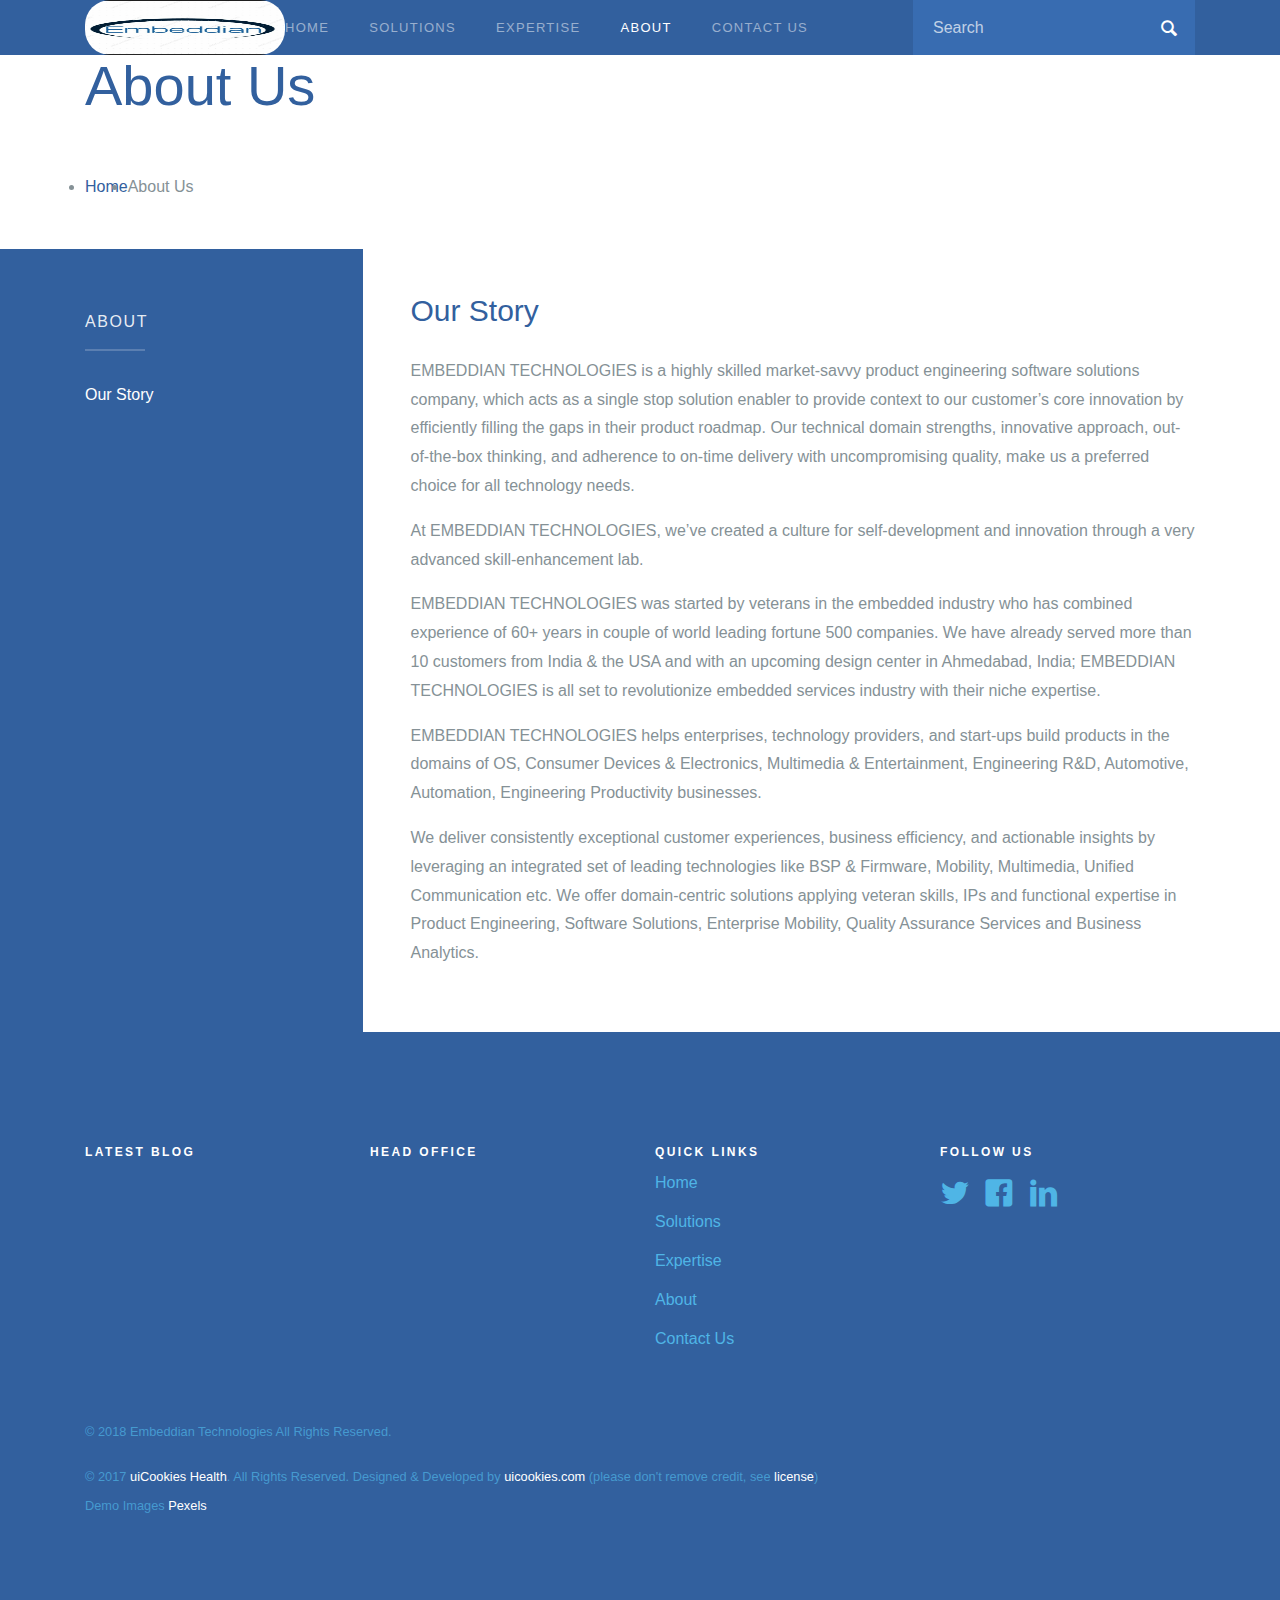
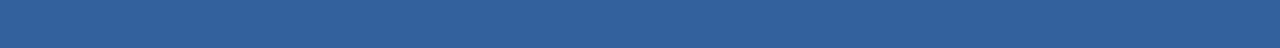
<file: about.html>
<!DOCTYPE html>
<html lang="en">
<head>
  <title>Embeddian Technologies - Embedded solutions provider with niche expertise</title>
  <meta charset="utf-8">
  <meta name="viewport" content="width=device-width, initial-scale=1, shrink-to-fit=no">
  <meta name="description" content="Free HTML5 Website Template by uicookies.com" />
  <meta name="keywords" content="free bootstrap 4, free bootstrap 4 template, free website templates, free html5, free template, free website template, html5, css3, mobile first, responsive" />
  <meta name="author" content="uicookies.com" />
  
  <link href="https://fonts.googleapis.com/css?family=Work+Sans" rel="stylesheet">

  <link rel="stylesheet" href="css/bootstrap.min.css">
  <link rel="stylesheet" href="css/open-iconic-bootstrap.min.css">
  
  <link rel="stylesheet" href="css/owl.carousel.min.css">
  <link rel="stylesheet" href="css/owl.theme.default.min.css">

  <link rel="stylesheet" href="css/icomoon.css">
  <link rel="stylesheet" href="css/flaticon.css">
  <link rel="stylesheet" href="css/animate.css">
  <link rel="stylesheet" href="css/bootstrap-datepicker.css">
  <link rel="stylesheet" href="css/style.css">

</head>
<body>
  
  <nav class="navbar navbar-expand-lg navbar-dark bg-dark probootstrap-navbar-dark">
    <div class="container">
      <!-- <a class="navbar-brand" href="index.html">Health</a> -->
      <button class="navbar-toggler" type="button" data-toggle="collapse" data-target="#probootstrap-nav" aria-controls="probootstrap-nav" aria-expanded="false" aria-label="Toggle navigation">
        <span class="navbar-toggler-icon"></span>
      </button>

      <div class="collapse navbar-collapse" id="probootstrap-nav">
          <img src="images/logo_2.jpeg" width="200" height="55" class="hires" alt="logo" style="border-radius: 25px">
        <ul class="navbar-nav mr-auto">
          <li class="nav-item"><a href="index.html" class="nav-link pl-0">Home</a></li>
          <li class="nav-item"><a href="solutions.html" class="nav-link">Solutions</a></li>
	  <li class="nav-item"><a href="expertise.html" class="nav-link">Expertise</a></li>
          <li class="nav-item active"><a href="about.html" class="nav-link">About</a></li>
          <li class="nav-item"><a href="contact.html" class="nav-link">Contact Us</a></li>
        </ul>
        <div class="ml-auto">
          <form action="#" method="get" class="probootstrap-search-form mb-sm-0 mb-3">
            <div class="form-group">
              <button class="icon submit"><span class="icon-magnifying-glass"></span></button>
              <input type="text" class="form-control" placeholder="Search">
            </div>
          </form>
        </div>
      </div>
    </div>
  </nav>
  <!-- END nav -->
  <!-- removed below
  <header role="banner" class="probootstrap-header py-5">
    <div class="container">
      <div class="row">
        <div class="col-md-3 mb-4">
          <a href="index.html" class="mr-auto"><img src="images/logo.png" width="212" height="48" class="hires" alt="Free Template by uiCookies"></a>
        </div>  
        <div class="col-md-9">
          <div class="float-md-right float-none">
          <div class="probootstrap-contact-phone d-flex align-items-top mb-3 float-left">
            <span class="icon mr-2"><i class="icon-phone"></i></span>
            <span class="probootstrap-text"> +900 123 456 7 <small class="d-block"><a href="#" class="arrow-link">Appointment <i class="icon-chevron-right"></i></a></small></span>
          </div>
          </div>
        </div>
      </div>
    </div>
  </header>
  -->

  <section class="mb-5">
    <div class="container">
      <div class="row">
        <div class="col-md-6 mb-5">
          <h1 class="display-4">About Us</h1>
          <!-- p class="lead text-secondary">A free bootstrap template by <a href="https://uicookies.com/" target="_blank">uicookies.com</a></p -->
        </div>
      </div>
      <div class="breadcrumbs " style="background-image: url(images/footer-bg.png)">
          <ul class="d-flex flex-wrap align-items-center p-0 m-0">
              <li><a href="#">Home</a></li>
              <li>About Us</li>
          </ul>
      </div>
    </div>
  </section>
  
  

  <section class="probootstrap-services">
    <div class="container">
      <div class="row no-gutters">
        <div class="col-md-3 pb-5 probootstrap-aside-stretch-left probootstrap-inside">
          <div class="mb-3 pt-5">
            <h2 class="h6">About</h2>
            <ul class="list-unstyled probootstrap-light mb-4">
              <li class="active"><a href="#">Our Story</a></li>
	      <!--
              <li><a href="#">Staffs</a></li>
              <li><a href="#">Career</a></li>
	      -->
            </ul>
          </div>
        </div>
        <div class="col-md-9 pl-md-5 pb-5 pl-0 probootstrap-inside">
          <h1 class="mt-4 mb-4">Our Story</h1>
          <p>EMBEDDIAN TECHNOLOGIES is a highly skilled market-savvy product engineering software solutions company, which acts as a single stop solution enabler to provide context to our customer’s core innovation by efficiently filling the gaps in their product roadmap. Our technical domain strengths, innovative approach, out-of-the-box thinking, and adherence to on-time delivery with uncompromising quality, make us a preferred choice for all technology needs.</p>

          <p>At EMBEDDIAN TECHNOLOGIES, we’ve created a culture for self-development and innovation through a very advanced skill-enhancement lab.</p>
          <p>EMBEDDIAN TECHNOLOGIES was started by veterans in the embedded industry who has combined experience of 60+ years in couple of world leading fortune 500 companies. We have already served more than 10 customers from India & the USA and with an upcoming design center in Ahmedabad, India; EMBEDDIAN TECHNOLOGIES is all set to revolutionize embedded services industry with their niche expertise.</p>

          <p>EMBEDDIAN TECHNOLOGIES helps enterprises, technology providers, and start-ups build products in the domains of OS, Consumer Devices & Electronics, Multimedia & Entertainment, Engineering R&D, Automotive, Automation, Engineering Productivity businesses.</p>
          <p>We deliver consistently exceptional customer experiences, business efficiency, and actionable insights by leveraging an integrated set of leading technologies like BSP & Firmware, Mobility, Multimedia, Unified Communication etc. We offer domain-centric solutions applying veteran skills, IPs and functional expertise in Product Engineering, Software Solutions, Enterprise Mobility, Quality Assurance Services and Business Analytics.</p>
        </div>
      </div>
    </div>
  </section>
  
  <!--
  <section class="probootstrap-subscribe">
    <div class="container">
      <div class="row mb-5">
        <div class="col-md-12">
          <h2 class="h1 text-white">Subscribe Newsletter</h2>
	  <p class="lead text-white">Far far away, behind the word mountains, far from the countries Vokalia.</p>
        </div>
      </div>
      <form action="#" method="post">
        <div class="row">
          <div class="col-md-4">
            <input type="text" class="form-control" placeholder="Name">    
          </div>
          <div class="col-md-4 mb-md-0 mb-3">
            <input type="text" class="form-control" placeholder="Email">
          </div>
          <div class="col-md-4">
            <input type="submit" value="Subscribe" class="btn btn-primary btn-block">
          </div>
        
        </div>
      </form>
    </div>
  </section>
  -->
  <footer class="probootstrap-footer">
    <div class="container">
      <div class="row mb-5">
        <div class="col-md-3">
          <h3 class="heading">Latest Blog</h3>
	  <!--
          <ul class="list-unstyled probootstrap-footer-recent-post">
            <li>
              <a href="#"><span class="date">November 15, 2017</span> The practice of medicine is a lot like parenting </a>
            </li>
            <li>
              <a href="#"><span class="date">November 15, 2017</span>Physicians: Want to overcome burnout? Start studying business. </a>
            </li>
          </ul>
	  -->
        </div>
        <div class="col-md-3">
          <h3 class="heading">Head Office</h3>
          <!--
	  <p class="mb-5">98 West 21th Street, Suite 721 New York NY 10016</p>
          <h3 class="heading text-white">Open</h3> 
          <p>
            Mon-Fri 7:30-18:00 <br>
            Sat 7:30-18:00 <br>
            Sun 7:30-18:00
          </p>
	  -->
        </div>
        <div class="col-md-3">
          <h3 class="heading">Quick Links</h3>
          <ul class="list-unstyled probootstrap-footer-links">
            <li><a href="#">Home</a></li>
            <li><a href="#">Solutions</a></li>
	    <li><a href="#">Expertise</a></li>
            <li><a href="#">About</a></li>
            <li><a href="#">Contact Us</a></li>
          </ul>
        </div>
        <div class="col-md-3">
          <h3 class="heading">Follow us</h3>
          <ul class="probootstrap-footer-social">
            <li><a href="#"><span class="icon-twitter"></span></a></li>
            <li><a href="#"><span class="icon-facebook"></span></a></li>
            <li><a href="#"><span class="icon-linkedin"></span></a></li>
          </ul>
        </div>
      </div>
      <!-- END row -->
      <div class="row probootstrap-copyright">
        <div class="col-md-12">
          <p><small>&copy; 2018 Embeddian Technologies All Rights Reserved.</p>		
          <p>&copy; 2017 <a href="https://uicookies.com/" target="_blank">uiCookies Health</a>. All Rights Reserved. Designed &amp; Developed by <a href="https://uicookies.com/" target="_blank">uicookies.com</a> (please don't remove credit, see <a href="https://uicookies.com/license/" target="_blank">license</a>)  <br> Demo Images <a href="https://pexels.com/">Pexels</a> </small></p>
        </div>
      </div>
    </div>
  </footer>

  <!-- loader -->
    <div id="probootstrap-loader" class="show fullscreen"><svg class="circular" width="48px" height="48px"><circle class="path-bg" cx="24" cy="24" r="22" fill="none" stroke-width="4" stroke="#eeeeee"/><circle class="path" cx="24" cy="24" r="22" fill="none" stroke-width="4" stroke-miterlimit="10" stroke="#32609e"/></svg></div>
  

  <script src="js/jquery-3.2.1.min.js"></script>
  <script src="js/popper.min.js"></script>
  <script src="js/bootstrap.min.js"></script>
  <script src="js/owl.carousel.min.js"></script>
  <script src="js/jquery.waypoints.min.js"></script>
  <script src="js/bootstrap-datepicker.js"></script>
  <script src="js/jquery.animateNumber.min.js"></script>

  <script src="js/main.js"></script>
  
</body>
</html>
</file>
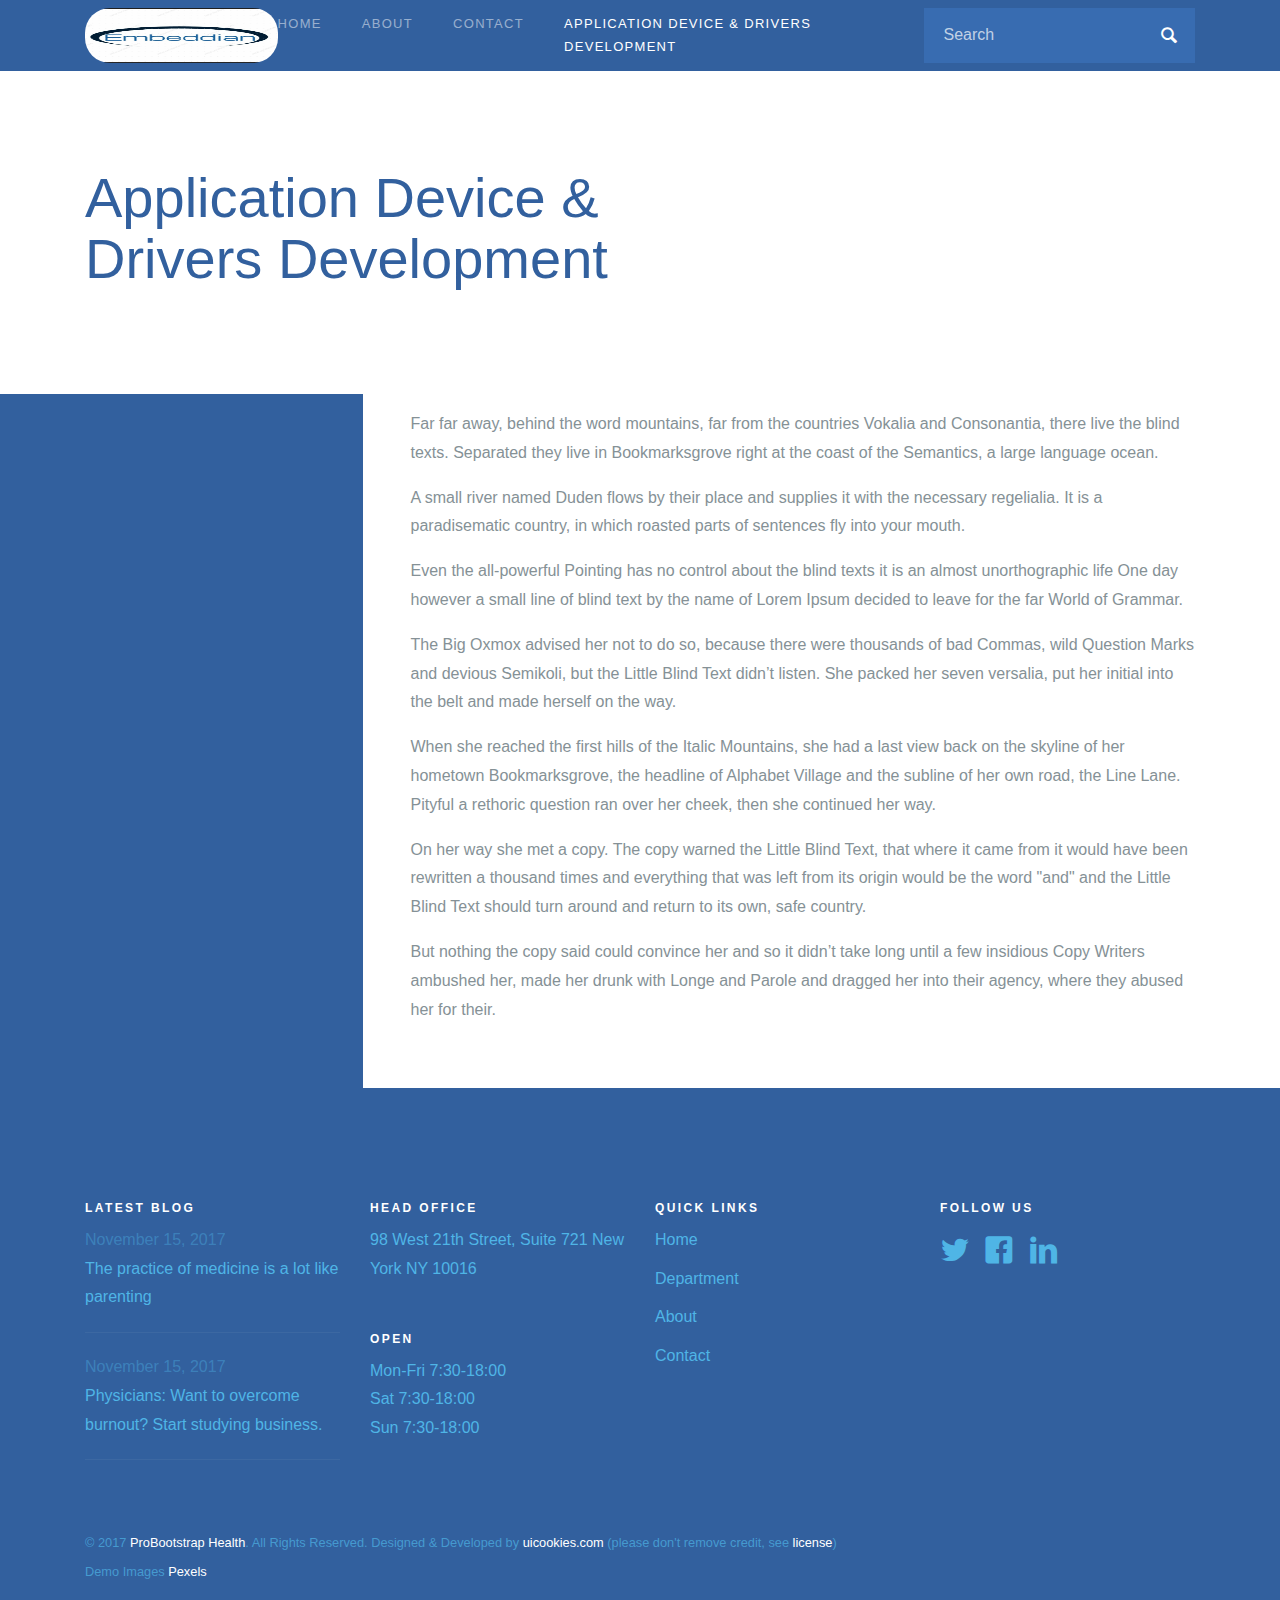
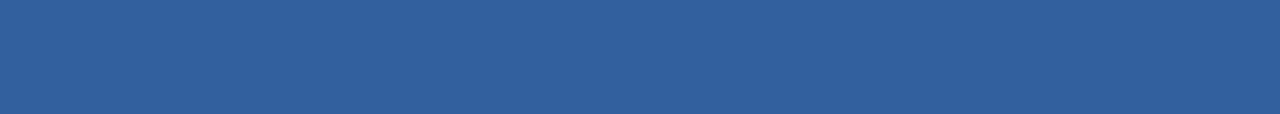
<file: application_device.html>
<!DOCTYPE html>
<html lang="en">
<head>
  <title>Embeddian Technologies - Embedded solutions provider with niche expertise</title>
  <meta charset="utf-8">
  <meta name="viewport" content="width=device-width, initial-scale=1, shrink-to-fit=no">
  <meta name="description" content="Free HTML5 Website Template by uicookies.com" />
  <meta name="keywords" content="free bootstrap 4, free bootstrap 4 template, free website templates, free html5, free template, free website template, html5, css3, mobile first, responsive" />
  <meta name="author" content="uicookies.com" />
  
  <link href="https://fonts.googleapis.com/css?family=Work+Sans" rel="stylesheet">

  <link rel="stylesheet" href="css/bootstrap.min.css">
  <link rel="stylesheet" href="css/open-iconic-bootstrap.min.css">
  
  <link rel="stylesheet" href="css/owl.carousel.min.css">
  <link rel="stylesheet" href="css/owl.theme.default.min.css">

  <link rel="stylesheet" href="css/icomoon.css">
  <link rel="stylesheet" href="css/flaticon.css">
  <link rel="stylesheet" href="css/animate.css">
  <link rel="stylesheet" href="css/bootstrap-datepicker.css">
  <link rel="stylesheet" href="css/style.css">

</head>
<body>
  
  <nav class="navbar navbar-expand-lg navbar-dark bg-dark probootstrap-navbar-dark">
    <div class="container">
      <!-- <a class="navbar-brand" href="index.html">Health</a> -->
      <button class="navbar-toggler" type="button" data-toggle="collapse" data-target="#probootstrap-nav" aria-controls="probootstrap-nav" aria-expanded="false" aria-label="Toggle navigation">
        <span class="navbar-toggler-icon"></span>
      </button>

      <div class="collapse navbar-collapse" id="probootstrap-nav">
          <img src="images/logo_2.jpeg" width="200" height="55" class="hires" alt="logo" style="border-radius: 25px">
        <ul class="navbar-nav mr-auto">
          <li class="nav-item"><a href="index.html" class="nav-link pl-0">Home</a></li>
          <!-- <li class="nav-item "><a href="departments.html" class="nav-link">Departments</a></li> -->
          <li class="nav-item"><a href="about.html" class="nav-link">About</a></li>
          <li class="nav-item"><a href="contact.html" class="nav-link">Contact</a></li>
          <li class="nav-item active"><a href="application_device.html" class="nav-link">Application Device & Drivers Development</a></li>
        </ul>
        <div class="ml-auto">
          <form action="#" method="get" class="probootstrap-search-form mb-sm-0 mb-3">
            <div class="form-group">
              <button class="icon submit"><span class="icon-magnifying-glass"></span></button>
              <input type="text" class="form-control" placeholder="Search">
            </div>
          </form>
        </div>
      </div>
    </div>
  </nav>
  <!-- END nav -->
  <header role="banner" class="probootstrap-header py-5">
    <!-- <div class="container">
      <div class="row">
        <div class="col-md-3 mb-4">
          <a href="index.html" class="mr-auto"><img src="images/logo_2.jpeg" width="212" height="48" class="hires" alt="Free Template by ProBootstrap"></a>
        </div>  
        <div class="col-md-9">
          <div class="float-md-right float-none">
          <div class="probootstrap-contact-phone d-flex align-items-top mb-3 float-left">
            <span class="icon mr-2"><i class="icon-phone"></i></span>
            <span class="probootstrap-text"> +900 123 456 7 <small class="d-block"><a href="#" class="arrow-link">Appointment <i class="icon-chevron-right"></i></a></small></span>
          </div>
          </div>
        </div>
      </div>
    </div> -->
  </header>

  <section class="mb-5">
    <div class="container">
      <div class="row">
        <div class="col-md-6 mb-5">
          <h1 class="display-4">Application Device & Drivers Development</h1>
          <!-- <p class="lead text-secondary">A free bootstrap template by <a href="https://uicookies.com/" target="_blank">uicookies.com</a></p> -->
        </div>
      </div>
    </div>
  </section>
  
  

  <section class="probootstrap-services">
    <div class="container">
      <div class="row no-gutters">
        <div class="col-md-3 pb-5 probootstrap-aside-stretch-left probootstrap-inside">
          <!-- <div class="mb-3 pt-5">
            <h2 class="h6">Departments</h2>
            <ul class="list-unstyled probootstrap-light mb-4">
              <li class="active"><a href="#">Urology</a></li>
              <li><a href="#">Pediatrics</a></li>
              <li><a href="#">Psychiatrics</a></li>
              <li><a href="#">Plastic Surgery</a></li>
              <li><a href="#">Neurosurgery</a></li>
            </ul>
          </div> -->
        </div>
        <div class="col-md-9 pl-md-5 pb-5 pl-0 probootstrap-inside">
          <!-- <h1 class="mt-4 mb-4">Eurology</h1> -->
          <p>Far far away, behind the word mountains, far from the countries Vokalia and Consonantia, there live the blind texts. Separated they live in Bookmarksgrove right at the coast of the Semantics, a large language ocean.</p>

          <p>A small river named Duden flows by their place and supplies it with the necessary regelialia. It is a paradisematic country, in which roasted parts of sentences fly into your mouth.</p>
          <p>Even the all-powerful Pointing has no control about the blind texts it is an almost unorthographic life One day however a small line of blind text by the name of Lorem Ipsum decided to leave for the far World of Grammar.</p>

          <p>The Big Oxmox advised her not to do so, because there were thousands of bad Commas, wild Question Marks and devious Semikoli, but the Little Blind Text didn’t listen. She packed her seven versalia, put her initial into the belt and made herself on the way.</p>
          <p>When she reached the first hills of the Italic Mountains, she had a last view back on the skyline of her hometown Bookmarksgrove, the headline of Alphabet Village and the subline of her own road, the Line Lane. Pityful a rethoric question ran over her cheek, then she continued her way.</p>

          <p>On her way she met a copy. The copy warned the Little Blind Text, that where it came from it would have been rewritten a thousand times and everything that was left from its origin would be the word "and" and the Little Blind Text should turn around and return to its own, safe country. </p>

          <p>But nothing the copy said could convince her and so it didn’t take long until a few insidious Copy Writers ambushed her, made her drunk with Longe and Parole and dragged her into their agency, where they abused her for their.</p>
        </div>
      </div>
    </div>
  </section>
  <!-- <section class="probootstrap-section overlay bg-image" style="background-image: url(images/bg_1.jpg)">
    <div class="container">
      <div class="row">
        <div class="col-md-12 text-center">
          <h2 class="text-white display-4">Specialists in Family  Healthcare</h2>
          <p class="text-white mb-5 lead">Far far away, behind the word mountains, far from the countries Vokalia.</p>
          <div class="row justify-content-center mb-5">
            <div class="col-md-4"><a href="#" class="btn btn-secondary btn-block">Appointment <span class="icon-arrow-right"></span></a></div>
          </div>
        </div>
      </div>
    </div>
  </section> -->

  <!-- <section class="probootstrap-section" id="section-counter">
      <div class="container">
        <div class="row">
          <div class="col-md probootstrap-animate">
            <div class="probootstrap-counter text-center">
              <span class="probootstrap-number" data-number="22">0</span>
              <span class="probootstrap-label">Founders</span>
            </div>
          </div>
          <div class="col-md probootstrap-animate">
            <div class="probootstrap-counter text-center">
              <span class="probootstrap-number" data-number="182">0</span>
              <span class="probootstrap-label">Number of Staffs</span>
            </div>
          </div>
          <div class="col-md probootstrap-animate">
            <div class="probootstrap-counter text-center">
              <span class="probootstrap-number" data-number="8921">0</span>
              <span class="probootstrap-label">Happy Patients</span>
            </div>
          </div>    
          <div class="col-md probootstrap-animate">
            <div class="probootstrap-counter text-center">
              <span class="probootstrap-number" data-number="252">0</span>
              <span class="probootstrap-label">Business Partner</span>
            </div>
          </div>    
        </div>
      </div>
      
    </section> -->

  <!-- <section class="probootstrap-subscribe">
    <div class="container">
      <div class="row mb-5">
        <div class="col-md-12">
          <h2 class="h1 text-white">Subscribe Newsletter</h2>
          <p class="lead text-white">Far far away, behind the word mountains, far from the countries Vokalia.</p>
        </div>
      </div>
      <form action="#" method="post">
        <div class="row">
          <div class="col-md-4">
            <input type="text" class="form-control" placeholder="Name">    
          </div>
          <div class="col-md-4 mb-md-0 mb-3">
            <input type="text" class="form-control" placeholder="Email">
          </div>
          <div class="col-md-4">
            <input type="submit" value="Subscribe" class="btn btn-primary btn-block">
          </div>
        
        </div>
      </form>
    </div>
  </section> -->

  <footer class="probootstrap-footer">
    <div class="container">
      <div class="row mb-5">
        <div class="col-md-3">
          <h3 class="heading">Latest Blog</h3>
          <ul class="list-unstyled probootstrap-footer-recent-post">
            <li>
              <a href="#"><span class="date">November 15, 2017</span> The practice of medicine is a lot like parenting </a>
            </li>
            <li>
              <a href="#"><span class="date">November 15, 2017</span>Physicians: Want to overcome burnout? Start studying business. </a>
            </li>
          </ul>
        </div>
        <div class="col-md-3">
          <h3 class="heading">Head Office</h3>
          <p class="mb-5">98 West 21th Street, Suite 721 New York NY 10016</p>
          <h3 class="heading text-white">Open</h3> 
          <p>
            Mon-Fri 7:30-18:00 <br>
            Sat 7:30-18:00 <br>
            Sun 7:30-18:00
          </p>
        </div>
        <div class="col-md-3">
          <h3 class="heading">Quick Links</h3>
          <ul class="list-unstyled probootstrap-footer-links">
            <li><a href="#">Home</a></li>
            <li><a href="#">Department</a></li>
            <li><a href="#">About</a></li>
            <li><a href="#">Contact</a></li>
          </ul>
        </div>
        <div class="col-md-3">
          <h3 class="heading">Follow us</h3>
          <ul class="probootstrap-footer-social">
            <li><a href="#"><span class="icon-twitter"></span></a></li>
            <li><a href="#"><span class="icon-facebook"></span></a></li>
            <li><a href="#"><span class="icon-linkedin"></span></a></li>
          </ul>
        </div>
      </div>
      <!-- END row -->
      <div class="row probootstrap-copyright">
        <div class="col-md-12">
          <p><small>&copy; 2017 <a href="https://uicookies.com/" target="_blank">ProBootstrap Health</a>. All Rights Reserved. Designed &amp; Developed by <a href="https://uicookies.com/" target="_blank">uicookies.com</a> (please don't remove credit, see <a href="https://uicookies.com/license/" target="_blank">license</a>)  <br> Demo Images <a href="https://pexels.com/">Pexels</a> </small></p>
        </div>
      </div>
    </div>
  </footer>

  <!-- loader -->
    <div id="probootstrap-loader" class="show fullscreen"><svg class="circular" width="48px" height="48px"><circle class="path-bg" cx="24" cy="24" r="22" fill="none" stroke-width="4" stroke="#eeeeee"/><circle class="path" cx="24" cy="24" r="22" fill="none" stroke-width="4" stroke-miterlimit="10" stroke="#32609e"/></svg></div>
  

  <script src="js/jquery-3.2.1.min.js"></script>
  <script src="js/popper.min.js"></script>
  <script src="js/bootstrap.min.js"></script>
  <script src="js/owl.carousel.min.js"></script>
  <script src="js/jquery.waypoints.min.js"></script>
  <script src="js/bootstrap-datepicker.js"></script>
  <script src="js/jquery.animateNumber.min.js"></script>

  <script src="js/main.js"></script>
  
</body>
</html>
</file>
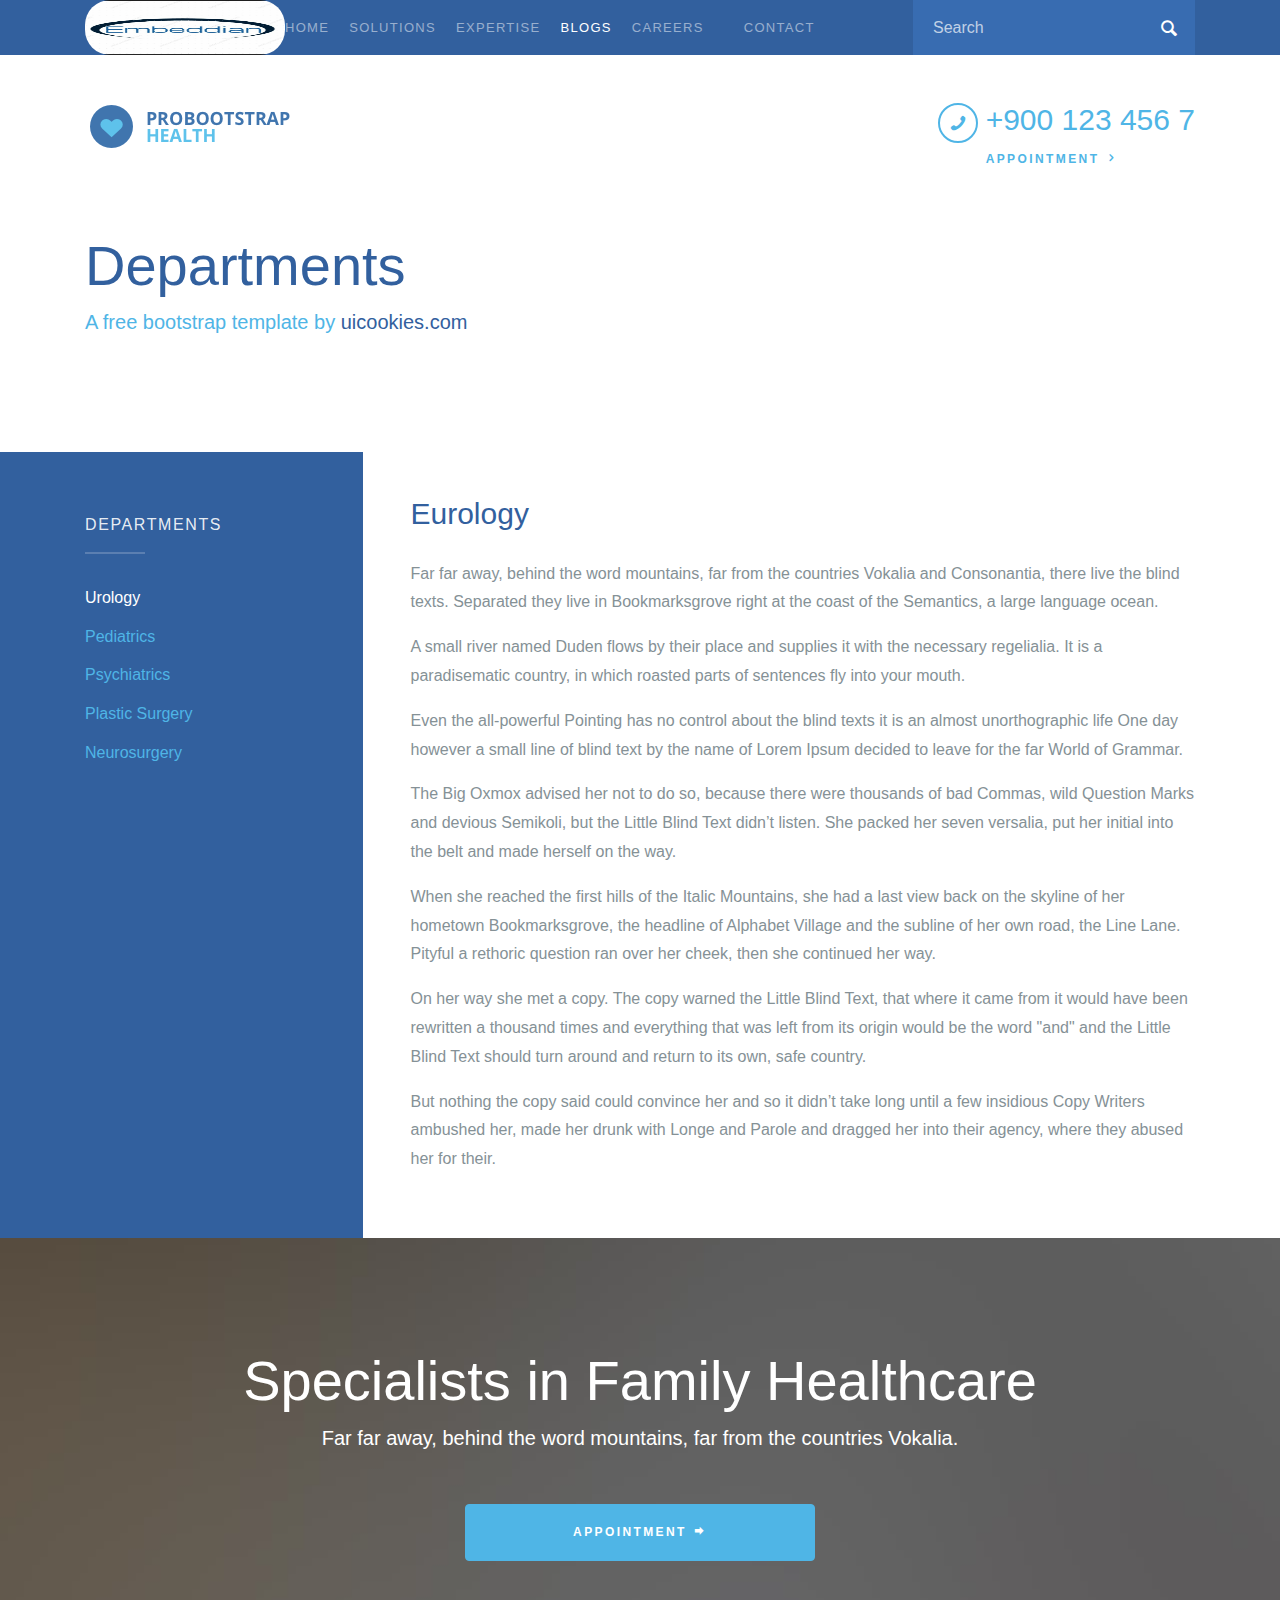
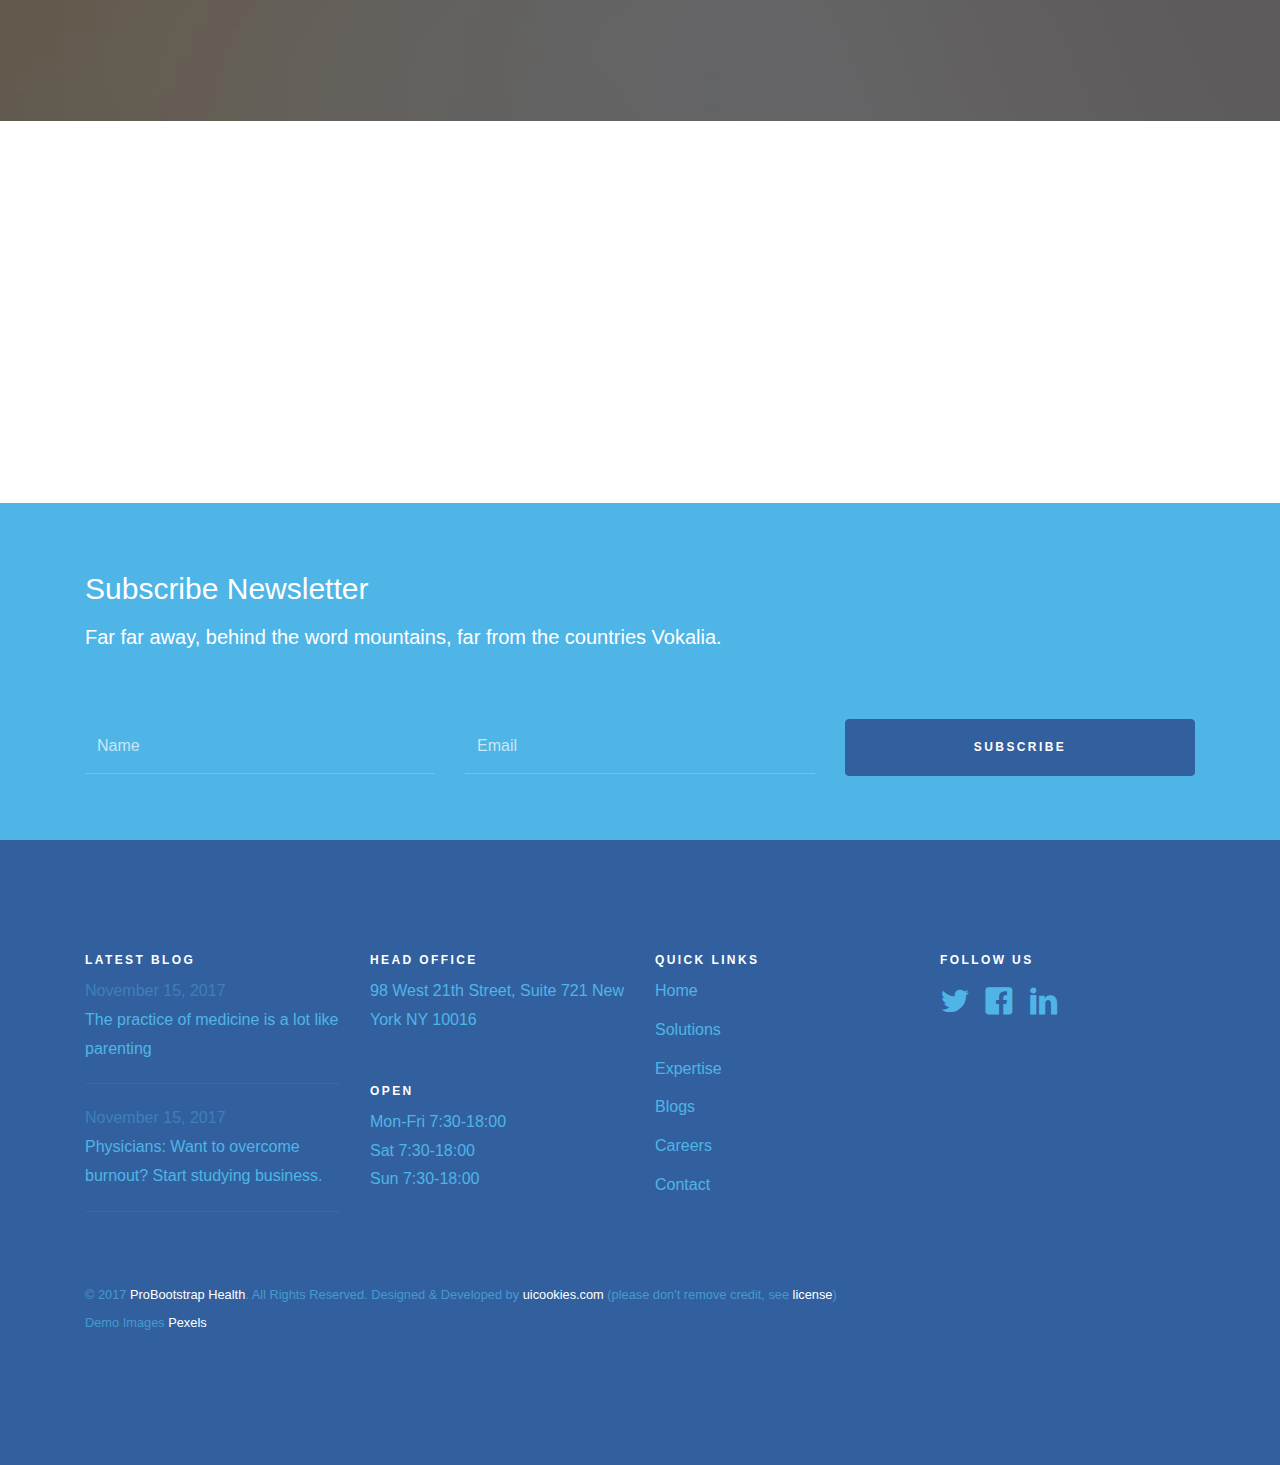
<file: blogs.html>
<!DOCTYPE html>
<html lang="en">
<head>
  <title>Embeddian Technologies - Embedded solutions provider with niche expertise</title>
  <meta charset="utf-8">
  <meta name="viewport" content="width=device-width, initial-scale=1, shrink-to-fit=no">
  <meta name="description" content="Free HTML5 Website Template by uicookies.com" />
  <meta name="keywords" content="free bootstrap 4, free bootstrap 4 template, free website templates, free html5, free template, free website template, html5, css3, mobile first, responsive" />
  <meta name="author" content="uicookies.com" />
  
  <link href="https://fonts.googleapis.com/css?family=Work+Sans" rel="stylesheet">

  <link rel="stylesheet" href="css/bootstrap.min.css">
  <link rel="stylesheet" href="css/open-iconic-bootstrap.min.css">
  
  <link rel="stylesheet" href="css/owl.carousel.min.css">
  <link rel="stylesheet" href="css/owl.theme.default.min.css">

  <link rel="stylesheet" href="css/icomoon.css">
  <link rel="stylesheet" href="css/flaticon.css">
  <link rel="stylesheet" href="css/animate.css">
  <link rel="stylesheet" href="css/bootstrap-datepicker.css">
  <link rel="stylesheet" href="css/style.css">

</head>
<body>
  
  <nav class="navbar navbar-expand-lg navbar-dark bg-dark probootstrap-navbar-dark">
    <div class="container">
      <!-- <a class="navbar-brand" href="index.html">Health</a> -->
      <button class="navbar-toggler" type="button" data-toggle="collapse" data-target="#probootstrap-nav" aria-controls="probootstrap-nav" aria-expanded="false" aria-label="Toggle navigation">
        <span class="navbar-toggler-icon"></span>
      </button>

      <div class="collapse navbar-collapse" id="probootstrap-nav">
          <img src="images/logo_2.jpeg" width="200" height="55" class="hires" alt="logo" style="border-radius: 25px">
        <ul class="navbar-nav mr-auto">
          <li class="nav-item"><a href="index.html" class="nav-link pl-0">Home</a></li>
          <li class="nav-item"><a href="solutions.html" class="nav-link pl-0">Solutions</a></li>
          <li class="nav-item"><a href="expertise.html" class="nav-link pl-0">Expertise</a></li>
          <li class="nav-item active"><a href="blogs.html" class="nav-link pl-0">Blogs</a></li>
          <li class="nav-item"><a href="careers.html" class="nav-link pl-0">Careers</a></li>
          <li class="nav-item"><a href="contact.html" class="nav-link">Contact</a></li>
        </ul>
        <div class="ml-auto">
          <form action="#" method="get" class="probootstrap-search-form mb-sm-0 mb-3">
            <div class="form-group">
              <button class="icon submit"><span class="icon-magnifying-glass"></span></button>
              <input type="text" class="form-control" placeholder="Search">
            </div>
          </form>
        </div>
      </div>
    </div>
  </nav>
  <!-- END nav -->
  <header role="banner" class="probootstrap-header py-5">
    <div class="container">
      <div class="row">
        <div class="col-md-3 mb-4">
          <a href="index.html" class="mr-auto"><img src="images/logo.png" width="212" height="48" class="hires" alt="Free Template by ProBootstrap"></a>
        </div>  
        <div class="col-md-9">
          <div class="float-md-right float-none">
          <div class="probootstrap-contact-phone d-flex align-items-top mb-3 float-left">
            <span class="icon mr-2"><i class="icon-phone"></i></span>
            <span class="probootstrap-text"> +900 123 456 7 <small class="d-block"><a href="#" class="arrow-link">Appointment <i class="icon-chevron-right"></i></a></small></span>
          </div>
          </div>
        </div>
      </div>
    </div>
  </header>

  <section class="mb-5">
    <div class="container">
      <div class="row">
        <div class="col-md-6 mb-5">
          <h1 class="display-4">Departments</h1>
          <p class="lead text-secondary">A free bootstrap template by <a href="https://uicookies.com/" target="_blank">uicookies.com</a></p>
        </div>
      </div>
    </div>
  </section>
  
  

  <section class="probootstrap-services">
    <div class="container">
      <div class="row no-gutters">
        <div class="col-md-3 pb-5 probootstrap-aside-stretch-left probootstrap-inside">
          <div class="mb-3 pt-5">
            <h2 class="h6">Departments</h2>
            <ul class="list-unstyled probootstrap-light mb-4">
              <li class="active"><a href="#">Urology</a></li>
              <li><a href="#">Pediatrics</a></li>
              <li><a href="#">Psychiatrics</a></li>
              <li><a href="#">Plastic Surgery</a></li>
              <li><a href="#">Neurosurgery</a></li>
            </ul>
          </div>
        </div>
        <div class="col-md-9 pl-md-5 pb-5 pl-0 probootstrap-inside">
          <h1 class="mt-4 mb-4">Eurology</h1>
          <p>Far far away, behind the word mountains, far from the countries Vokalia and Consonantia, there live the blind texts. Separated they live in Bookmarksgrove right at the coast of the Semantics, a large language ocean.</p>

          <p>A small river named Duden flows by their place and supplies it with the necessary regelialia. It is a paradisematic country, in which roasted parts of sentences fly into your mouth.</p>
          <p>Even the all-powerful Pointing has no control about the blind texts it is an almost unorthographic life One day however a small line of blind text by the name of Lorem Ipsum decided to leave for the far World of Grammar.</p>

          <p>The Big Oxmox advised her not to do so, because there were thousands of bad Commas, wild Question Marks and devious Semikoli, but the Little Blind Text didn’t listen. She packed her seven versalia, put her initial into the belt and made herself on the way.</p>
          <p>When she reached the first hills of the Italic Mountains, she had a last view back on the skyline of her hometown Bookmarksgrove, the headline of Alphabet Village and the subline of her own road, the Line Lane. Pityful a rethoric question ran over her cheek, then she continued her way.</p>

          <p>On her way she met a copy. The copy warned the Little Blind Text, that where it came from it would have been rewritten a thousand times and everything that was left from its origin would be the word "and" and the Little Blind Text should turn around and return to its own, safe country. </p>

          <p>But nothing the copy said could convince her and so it didn’t take long until a few insidious Copy Writers ambushed her, made her drunk with Longe and Parole and dragged her into their agency, where they abused her for their.</p>
        </div>
      </div>
    </div>
  </section>
  <section class="probootstrap-section overlay bg-image" style="background-image: url(images/bg_1.jpg)">
    <div class="container">
      <div class="row">
        <div class="col-md-12 text-center">
          <h2 class="text-white display-4">Specialists in Family  Healthcare</h2>
          <p class="text-white mb-5 lead">Far far away, behind the word mountains, far from the countries Vokalia.</p>
          <div class="row justify-content-center mb-5">
            <div class="col-md-4"><a href="#" class="btn btn-secondary btn-block">Appointment <span class="icon-arrow-right"></span></a></div>
          </div>
        </div>
      </div>
    </div>
  </section>

  <section class="probootstrap-section" id="section-counter">
      <div class="container">
        <div class="row">
          <div class="col-md probootstrap-animate">
            <div class="probootstrap-counter text-center">
              <span class="probootstrap-number" data-number="22">0</span>
              <span class="probootstrap-label">Founders</span>
            </div>
          </div>
          <div class="col-md probootstrap-animate">
            <div class="probootstrap-counter text-center">
              <span class="probootstrap-number" data-number="182">0</span>
              <span class="probootstrap-label">Number of Staffs</span>
            </div>
          </div>
          <div class="col-md probootstrap-animate">
            <div class="probootstrap-counter text-center">
              <span class="probootstrap-number" data-number="8921">0</span>
              <span class="probootstrap-label">Happy Patients</span>
            </div>
          </div>    
          <div class="col-md probootstrap-animate">
            <div class="probootstrap-counter text-center">
              <span class="probootstrap-number" data-number="252">0</span>
              <span class="probootstrap-label">Business Partner</span>
            </div>
          </div>    
        </div>
      </div>
      
    </section>

  <section class="probootstrap-subscribe">
    <div class="container">
      <div class="row mb-5">
        <div class="col-md-12">
          <h2 class="h1 text-white">Subscribe Newsletter</h2>
          <p class="lead text-white">Far far away, behind the word mountains, far from the countries Vokalia.</p>
        </div>
      </div>
      <form action="#" method="post">
        <div class="row">
          <div class="col-md-4">
            <input type="text" class="form-control" placeholder="Name">    
          </div>
          <div class="col-md-4 mb-md-0 mb-3">
            <input type="text" class="form-control" placeholder="Email">
          </div>
          <div class="col-md-4">
            <input type="submit" value="Subscribe" class="btn btn-primary btn-block">
          </div>
        
        </div>
      </form>
    </div>
  </section>

  <footer class="probootstrap-footer">
    <div class="container">
      <div class="row mb-5">
        <div class="col-md-3">
          <h3 class="heading">Latest Blog</h3>
          <ul class="list-unstyled probootstrap-footer-recent-post">
            <li>
              <a href="#"><span class="date">November 15, 2017</span> The practice of medicine is a lot like parenting </a>
            </li>
            <li>
              <a href="#"><span class="date">November 15, 2017</span>Physicians: Want to overcome burnout? Start studying business. </a>
            </li>
          </ul>
        </div>
        <div class="col-md-3">
          <h3 class="heading">Head Office</h3>
          <p class="mb-5">98 West 21th Street, Suite 721 New York NY 10016</p>
          <h3 class="heading text-white">Open</h3> 
          <p>
            Mon-Fri 7:30-18:00 <br>
            Sat 7:30-18:00 <br>
            Sun 7:30-18:00
          </p>
        </div>
        <div class="col-md-3">
          <h3 class="heading">Quick Links</h3>
          <ul class="list-unstyled probootstrap-footer-links">
            <li><a href="#">Home</a></li>
            <li><a href="#">Solutions</a></li>
            <li><a href="#">Expertise</a></li>
            <li><a href="#">Blogs</a></li>
            <li><a href="#">Careers</a></li>
            <li><a href="#">Contact</a></li>
          </ul>
        </div>
        <div class="col-md-3">
          <h3 class="heading">Follow us</h3>
          <ul class="probootstrap-footer-social">
            <li><a href="#"><span class="icon-twitter"></span></a></li>
            <li><a href="#"><span class="icon-facebook"></span></a></li>
            <li><a href="#"><span class="icon-linkedin"></span></a></li>
          </ul>
        </div>
      </div>
      <!-- END row -->
      <div class="row probootstrap-copyright">
        <div class="col-md-12">
          <p><small>&copy; 2017 <a href="https://uicookies.com/" target="_blank">ProBootstrap Health</a>. All Rights Reserved. Designed &amp; Developed by <a href="https://uicookies.com/" target="_blank">uicookies.com</a> (please don't remove credit, see <a href="https://uicookies.com/license/" target="_blank">license</a>)  <br> Demo Images <a href="https://pexels.com/">Pexels</a> </small></p>
        </div>
      </div>
    </div>
  </footer>

  <!-- loader -->
    <div id="probootstrap-loader" class="show fullscreen"><svg class="circular" width="48px" height="48px"><circle class="path-bg" cx="24" cy="24" r="22" fill="none" stroke-width="4" stroke="#eeeeee"/><circle class="path" cx="24" cy="24" r="22" fill="none" stroke-width="4" stroke-miterlimit="10" stroke="#32609e"/></svg></div>
  

  <script src="js/jquery-3.2.1.min.js"></script>
  <script src="js/popper.min.js"></script>
  <script src="js/bootstrap.min.js"></script>
  <script src="js/owl.carousel.min.js"></script>
  <script src="js/jquery.waypoints.min.js"></script>
  <script src="js/bootstrap-datepicker.js"></script>
  <script src="js/jquery.animateNumber.min.js"></script>

  <script src="js/main.js"></script>
  
</body>
</html>
</file>
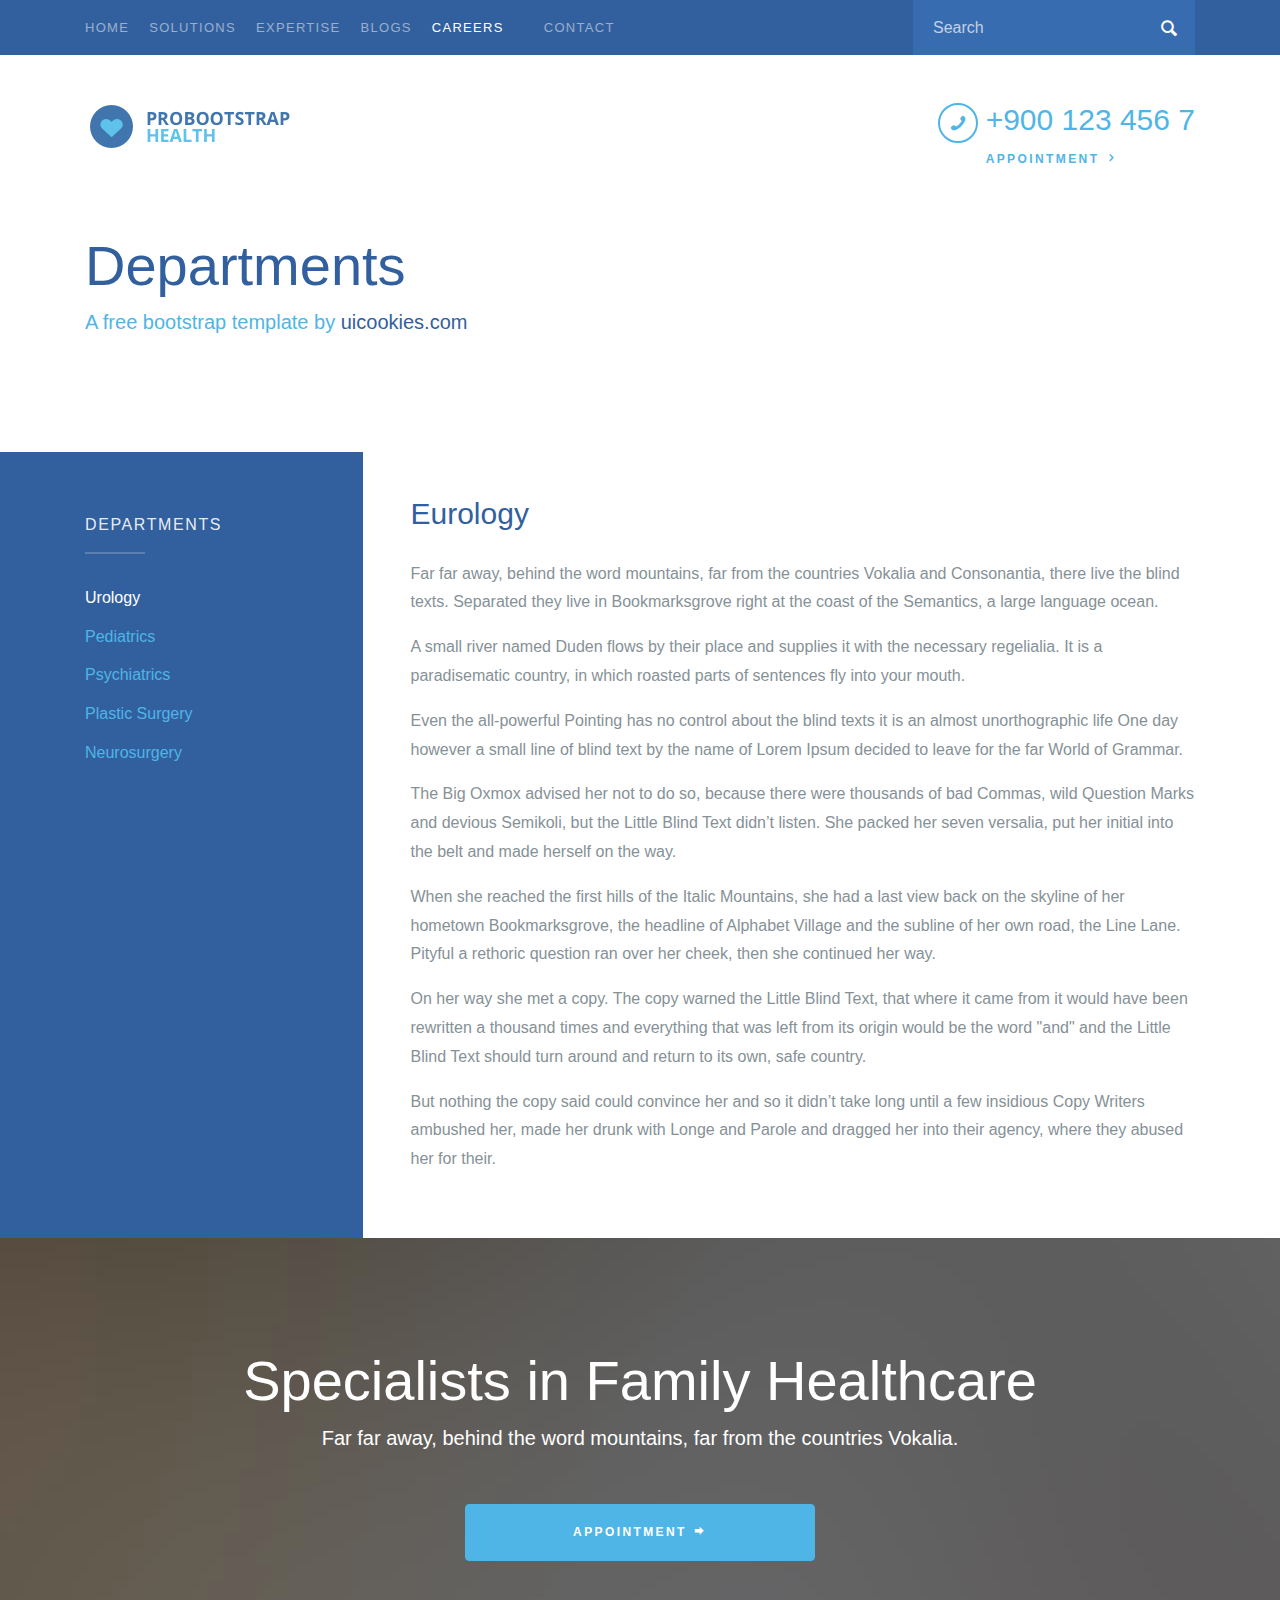
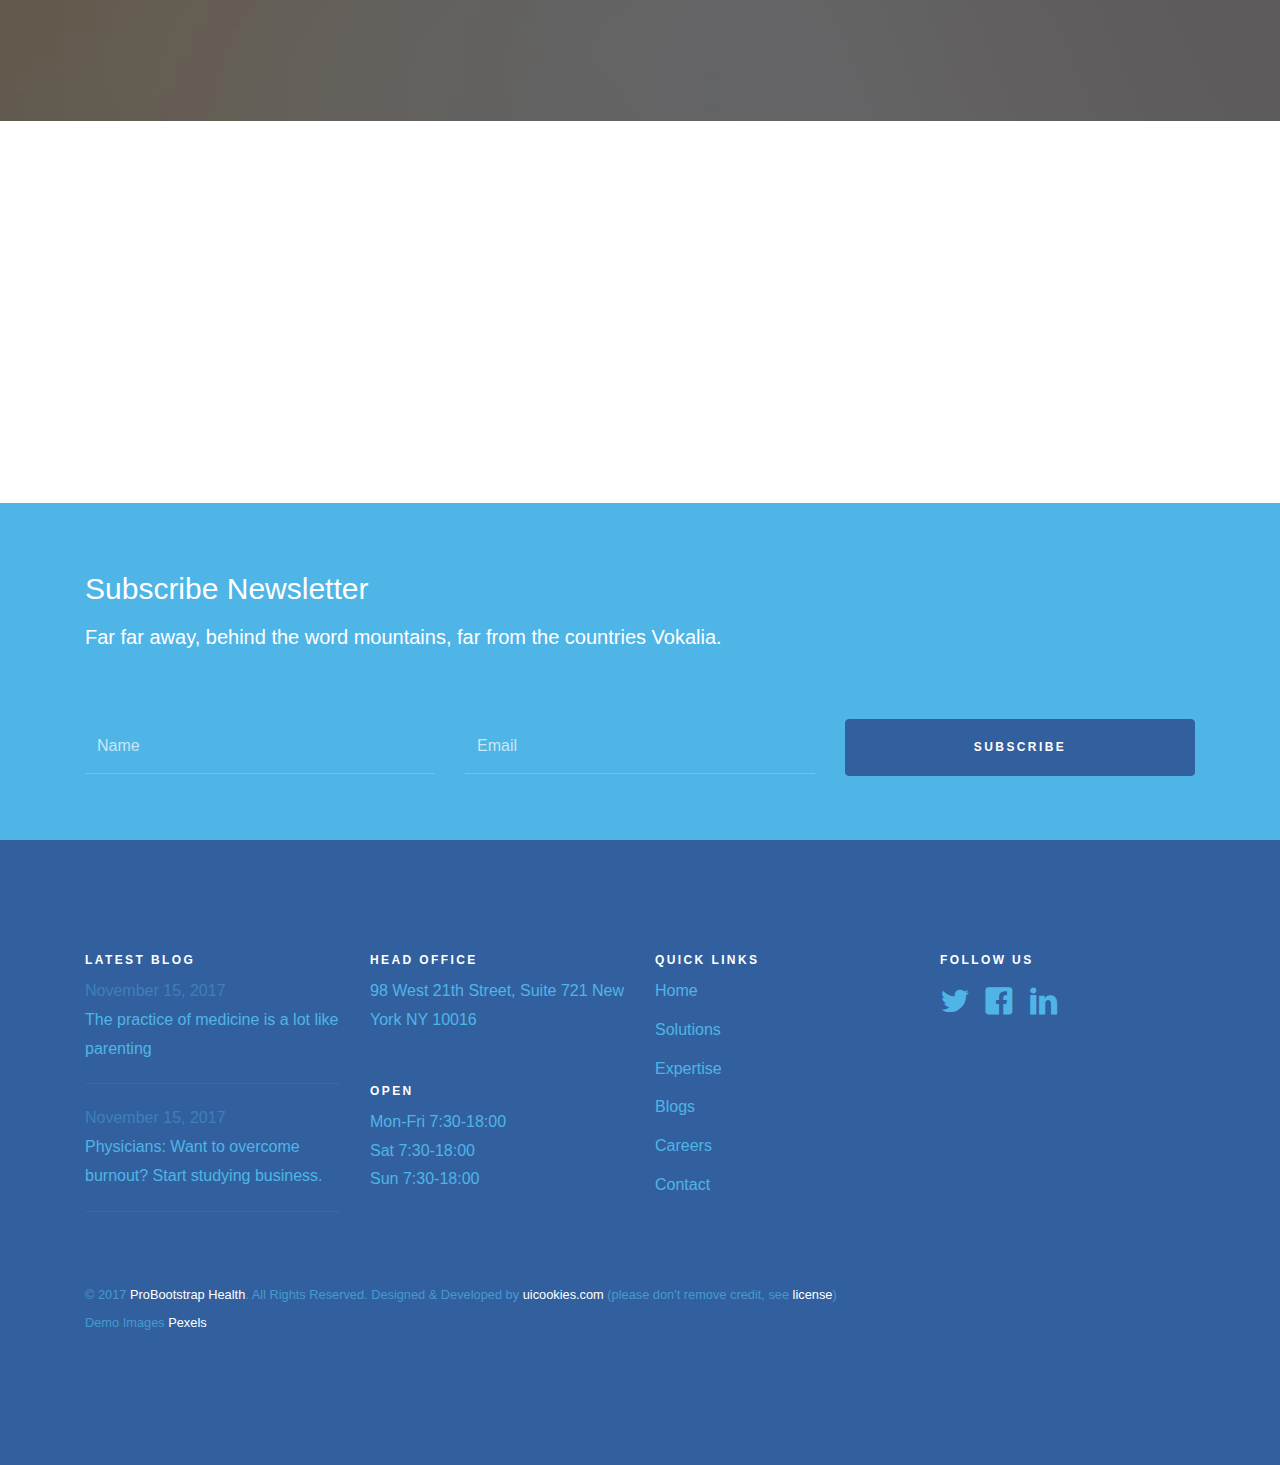
<file: careers.html>
<!DOCTYPE html>
<html lang="en">
<head>
  <title>Embeddian Technologies - Embedded solutions provider with niche expertise</title>
  <meta charset="utf-8">
  <meta name="viewport" content="width=device-width, initial-scale=1, shrink-to-fit=no">
  <meta name="description" content="Free HTML5 Website Template by uicookies.com" />
  <meta name="keywords" content="free bootstrap 4, free bootstrap 4 template, free website templates, free html5, free template, free website template, html5, css3, mobile first, responsive" />
  <meta name="author" content="uicookies.com" />
  
  <link href="https://fonts.googleapis.com/css?family=Work+Sans" rel="stylesheet">

  <link rel="stylesheet" href="css/bootstrap.min.css">
  <link rel="stylesheet" href="css/open-iconic-bootstrap.min.css">
  
  <link rel="stylesheet" href="css/owl.carousel.min.css">
  <link rel="stylesheet" href="css/owl.theme.default.min.css">

  <link rel="stylesheet" href="css/icomoon.css">
  <link rel="stylesheet" href="css/flaticon.css">
  <link rel="stylesheet" href="css/animate.css">
  <link rel="stylesheet" href="css/bootstrap-datepicker.css">
  <link rel="stylesheet" href="css/style.css">

</head>
<body>
  
  <nav class="navbar navbar-expand-lg navbar-dark bg-dark probootstrap-navbar-dark">
    <div class="container">
      <!-- <a class="navbar-brand" href="index.html">Health</a> -->
      <button class="navbar-toggler" type="button" data-toggle="collapse" data-target="#probootstrap-nav" aria-controls="probootstrap-nav" aria-expanded="false" aria-label="Toggle navigation">
        <span class="navbar-toggler-icon"></span>
      </button>

      <div class="collapse navbar-collapse" id="probootstrap-nav">
        <ul class="navbar-nav mr-auto">
          <li class="nav-item"><a href="index.html" class="nav-link pl-0">Home</a></li>
          <li class="nav-item"><a href="solutions.html" class="nav-link pl-0">Solutions</a></li>
          <li class="nav-item"><a href="expertise.html" class="nav-link pl-0">Expertise</a></li>
          <li class="nav-item"><a href="blogs.html" class="nav-link pl-0">Blogs</a></li>
          <li class="nav-item active"><a href="careers.html" class="nav-link pl-0">Careers</a></li>
          <li class="nav-item"><a href="contact.html" class="nav-link">Contact</a></li>
        </ul>
        <div class="ml-auto">
          <form action="#" method="get" class="probootstrap-search-form mb-sm-0 mb-3">
            <div class="form-group">
              <button class="icon submit"><span class="icon-magnifying-glass"></span></button>
              <input type="text" class="form-control" placeholder="Search">
            </div>
          </form>
        </div>
      </div>
    </div>
  </nav>
  <!-- END nav -->
  <header role="banner" class="probootstrap-header py-5">
    <div class="container">
      <div class="row">
        <div class="col-md-3 mb-4">
          <a href="index.html" class="mr-auto"><img src="images/logo.png" width="212" height="48" class="hires" alt="Free Template by ProBootstrap"></a>
        </div>  
        <div class="col-md-9">
          <div class="float-md-right float-none">
          <div class="probootstrap-contact-phone d-flex align-items-top mb-3 float-left">
            <span class="icon mr-2"><i class="icon-phone"></i></span>
            <span class="probootstrap-text"> +900 123 456 7 <small class="d-block"><a href="#" class="arrow-link">Appointment <i class="icon-chevron-right"></i></a></small></span>
          </div>
          </div>
        </div>
      </div>
    </div>
  </header>

  <section class="mb-5">
    <div class="container">
      <div class="row">
        <div class="col-md-6 mb-5">
          <h1 class="display-4">Departments</h1>
          <p class="lead text-secondary">A free bootstrap template by <a href="https://uicookies.com/" target="_blank">uicookies.com</a></p>
        </div>
      </div>
    </div>
  </section>
  
  

  <section class="probootstrap-services">
    <div class="container">
      <div class="row no-gutters">
        <div class="col-md-3 pb-5 probootstrap-aside-stretch-left probootstrap-inside">
          <div class="mb-3 pt-5">
            <h2 class="h6">Departments</h2>
            <ul class="list-unstyled probootstrap-light mb-4">
              <li class="active"><a href="#">Urology</a></li>
              <li><a href="#">Pediatrics</a></li>
              <li><a href="#">Psychiatrics</a></li>
              <li><a href="#">Plastic Surgery</a></li>
              <li><a href="#">Neurosurgery</a></li>
            </ul>
          </div>
        </div>
        <div class="col-md-9 pl-md-5 pb-5 pl-0 probootstrap-inside">
          <h1 class="mt-4 mb-4">Eurology</h1>
          <p>Far far away, behind the word mountains, far from the countries Vokalia and Consonantia, there live the blind texts. Separated they live in Bookmarksgrove right at the coast of the Semantics, a large language ocean.</p>

          <p>A small river named Duden flows by their place and supplies it with the necessary regelialia. It is a paradisematic country, in which roasted parts of sentences fly into your mouth.</p>
          <p>Even the all-powerful Pointing has no control about the blind texts it is an almost unorthographic life One day however a small line of blind text by the name of Lorem Ipsum decided to leave for the far World of Grammar.</p>

          <p>The Big Oxmox advised her not to do so, because there were thousands of bad Commas, wild Question Marks and devious Semikoli, but the Little Blind Text didn’t listen. She packed her seven versalia, put her initial into the belt and made herself on the way.</p>
          <p>When she reached the first hills of the Italic Mountains, she had a last view back on the skyline of her hometown Bookmarksgrove, the headline of Alphabet Village and the subline of her own road, the Line Lane. Pityful a rethoric question ran over her cheek, then she continued her way.</p>

          <p>On her way she met a copy. The copy warned the Little Blind Text, that where it came from it would have been rewritten a thousand times and everything that was left from its origin would be the word "and" and the Little Blind Text should turn around and return to its own, safe country. </p>

          <p>But nothing the copy said could convince her and so it didn’t take long until a few insidious Copy Writers ambushed her, made her drunk with Longe and Parole and dragged her into their agency, where they abused her for their.</p>
        </div>
      </div>
    </div>
  </section>
  <section class="probootstrap-section overlay bg-image" style="background-image: url(images/bg_1.jpg)">
    <div class="container">
      <div class="row">
        <div class="col-md-12 text-center">
          <h2 class="text-white display-4">Specialists in Family  Healthcare</h2>
          <p class="text-white mb-5 lead">Far far away, behind the word mountains, far from the countries Vokalia.</p>
          <div class="row justify-content-center mb-5">
            <div class="col-md-4"><a href="#" class="btn btn-secondary btn-block">Appointment <span class="icon-arrow-right"></span></a></div>
          </div>
        </div>
      </div>
    </div>
  </section>

  <section class="probootstrap-section" id="section-counter">
      <div class="container">
        <div class="row">
          <div class="col-md probootstrap-animate">
            <div class="probootstrap-counter text-center">
              <span class="probootstrap-number" data-number="22">0</span>
              <span class="probootstrap-label">Founders</span>
            </div>
          </div>
          <div class="col-md probootstrap-animate">
            <div class="probootstrap-counter text-center">
              <span class="probootstrap-number" data-number="182">0</span>
              <span class="probootstrap-label">Number of Staffs</span>
            </div>
          </div>
          <div class="col-md probootstrap-animate">
            <div class="probootstrap-counter text-center">
              <span class="probootstrap-number" data-number="8921">0</span>
              <span class="probootstrap-label">Happy Patients</span>
            </div>
          </div>    
          <div class="col-md probootstrap-animate">
            <div class="probootstrap-counter text-center">
              <span class="probootstrap-number" data-number="252">0</span>
              <span class="probootstrap-label">Business Partner</span>
            </div>
          </div>    
        </div>
      </div>
      
    </section>

  <section class="probootstrap-subscribe">
    <div class="container">
      <div class="row mb-5">
        <div class="col-md-12">
          <h2 class="h1 text-white">Subscribe Newsletter</h2>
          <p class="lead text-white">Far far away, behind the word mountains, far from the countries Vokalia.</p>
        </div>
      </div>
      <form action="#" method="post">
        <div class="row">
          <div class="col-md-4">
            <input type="text" class="form-control" placeholder="Name">    
          </div>
          <div class="col-md-4 mb-md-0 mb-3">
            <input type="text" class="form-control" placeholder="Email">
          </div>
          <div class="col-md-4">
            <input type="submit" value="Subscribe" class="btn btn-primary btn-block">
          </div>
        
        </div>
      </form>
    </div>
  </section>

  <footer class="probootstrap-footer">
    <div class="container">
      <div class="row mb-5">
        <div class="col-md-3">
          <h3 class="heading">Latest Blog</h3>
          <ul class="list-unstyled probootstrap-footer-recent-post">
            <li>
              <a href="#"><span class="date">November 15, 2017</span> The practice of medicine is a lot like parenting </a>
            </li>
            <li>
              <a href="#"><span class="date">November 15, 2017</span>Physicians: Want to overcome burnout? Start studying business. </a>
            </li>
          </ul>
        </div>
        <div class="col-md-3">
          <h3 class="heading">Head Office</h3>
          <p class="mb-5">98 West 21th Street, Suite 721 New York NY 10016</p>
          <h3 class="heading text-white">Open</h3> 
          <p>
            Mon-Fri 7:30-18:00 <br>
            Sat 7:30-18:00 <br>
            Sun 7:30-18:00
          </p>
        </div>
        <div class="col-md-3">
          <h3 class="heading">Quick Links</h3>
          <ul class="list-unstyled probootstrap-footer-links">
            <li><a href="#">Home</a></li>
            <li><a href="#">Solutions</a></li>
            <li><a href="#">Expertise</a></li>
            <li><a href="#">Blogs</a></li>
            <li><a href="#">Careers</a></li>
            <li><a href="#">Contact</a></li>
          </ul>
        </div>
        <div class="col-md-3">
          <h3 class="heading">Follow us</h3>
          <ul class="probootstrap-footer-social">
            <li><a href="#"><span class="icon-twitter"></span></a></li>
            <li><a href="#"><span class="icon-facebook"></span></a></li>
            <li><a href="#"><span class="icon-linkedin"></span></a></li>
          </ul>
        </div>
      </div>
      <!-- END row -->
      <div class="row probootstrap-copyright">
        <div class="col-md-12">
          <p><small>&copy; 2017 <a href="https://uicookies.com/" target="_blank">ProBootstrap Health</a>. All Rights Reserved. Designed &amp; Developed by <a href="https://uicookies.com/" target="_blank">uicookies.com</a> (please don't remove credit, see <a href="https://uicookies.com/license/" target="_blank">license</a>)  <br> Demo Images <a href="https://pexels.com/">Pexels</a> </small></p>
        </div>
      </div>
    </div>
  </footer>

  <!-- loader -->
    <div id="probootstrap-loader" class="show fullscreen"><svg class="circular" width="48px" height="48px"><circle class="path-bg" cx="24" cy="24" r="22" fill="none" stroke-width="4" stroke="#eeeeee"/><circle class="path" cx="24" cy="24" r="22" fill="none" stroke-width="4" stroke-miterlimit="10" stroke="#32609e"/></svg></div>
  

  <script src="js/jquery-3.2.1.min.js"></script>
  <script src="js/popper.min.js"></script>
  <script src="js/bootstrap.min.js"></script>
  <script src="js/owl.carousel.min.js"></script>
  <script src="js/jquery.waypoints.min.js"></script>
  <script src="js/bootstrap-datepicker.js"></script>
  <script src="js/jquery.animateNumber.min.js"></script>

  <script src="js/main.js"></script>
  
</body>
</html>
</file>
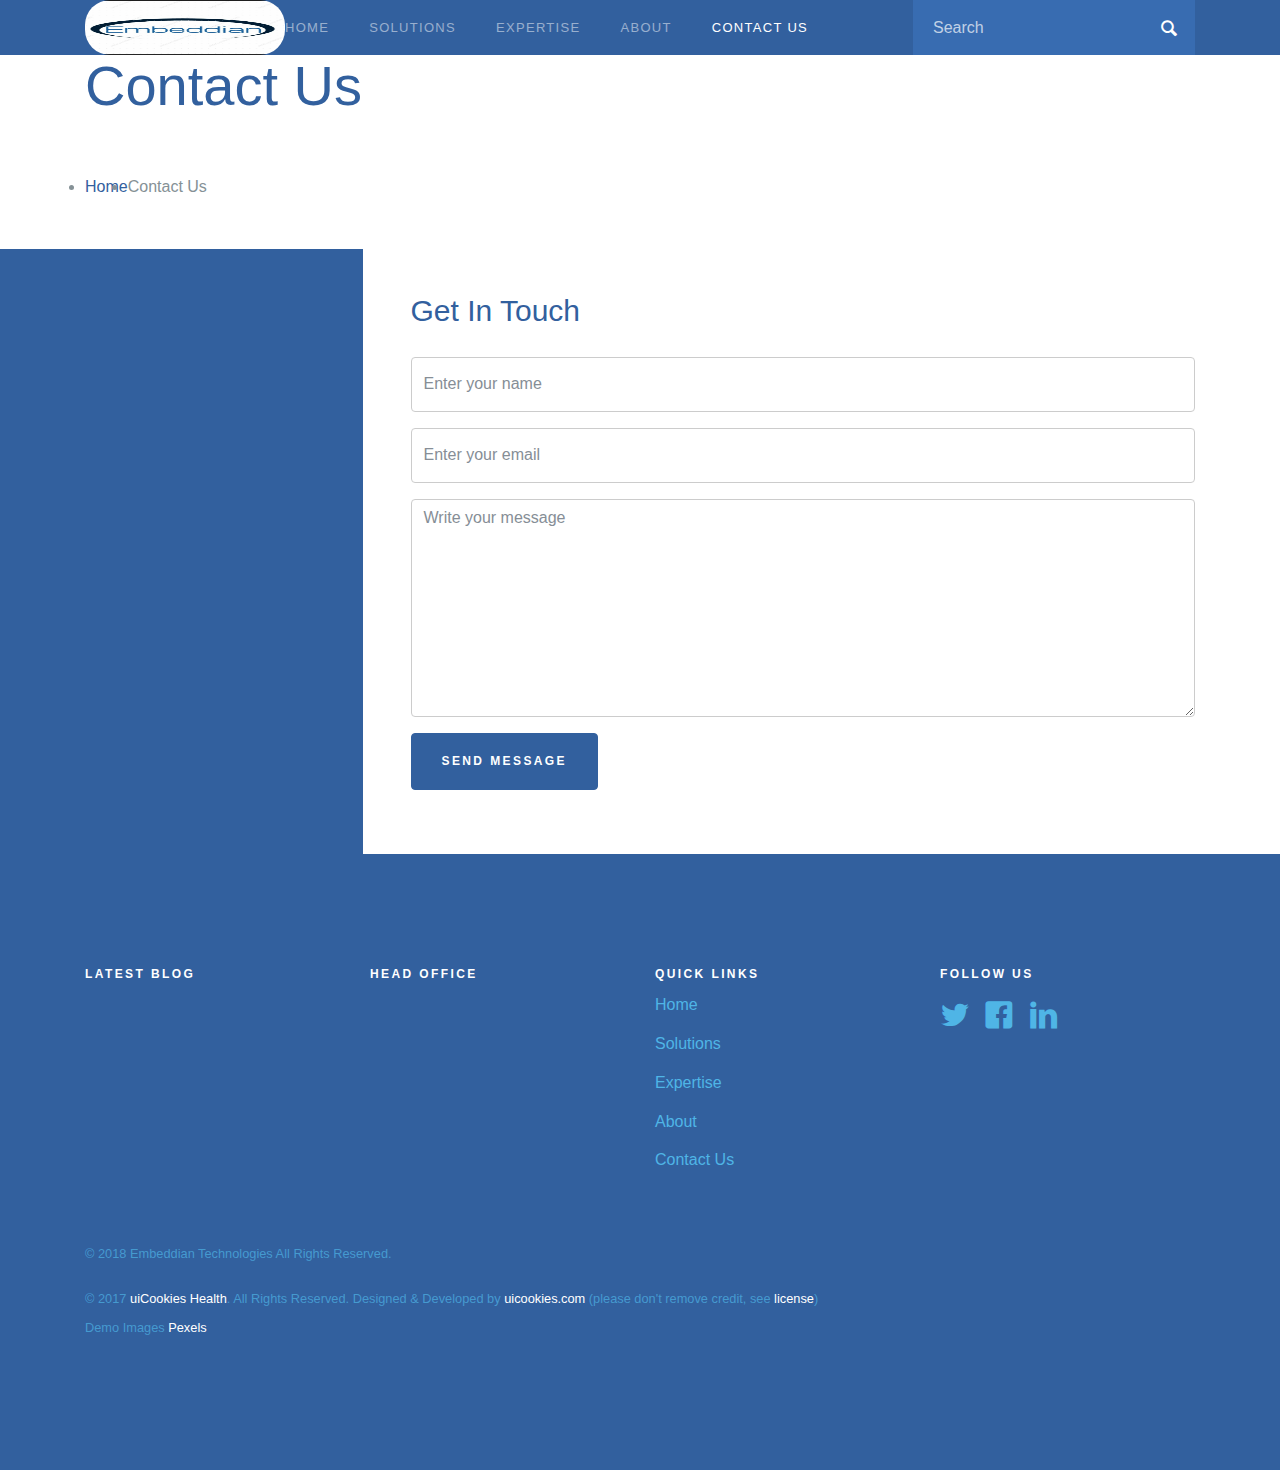
<file: contact.html>
<!DOCTYPE html>
<html lang="en">
<head>
  <title>Embeddian Technologies - Embedded solutions provider with niche expertise</title>
  <meta charset="utf-8">
  <meta name="viewport" content="width=device-width, initial-scale=1, shrink-to-fit=no">
  <meta name="description" content="Free HTML5 Website Template by uicookies.com" />
  <meta name="keywords" content="free bootstrap 4, free bootstrap 4 template, free website templates, free html5, free template, free website template, html5, css3, mobile first, responsive" />
  <meta name="author" content="uicookies.com" />
  
  <link href="https://fonts.googleapis.com/css?family=Work+Sans" rel="stylesheet">

  <link rel="stylesheet" href="css/bootstrap.min.css">
  <link rel="stylesheet" href="css/open-iconic-bootstrap.min.css">
  
  <link rel="stylesheet" href="css/owl.carousel.min.css">
  <link rel="stylesheet" href="css/owl.theme.default.min.css">

  <link rel="stylesheet" href="css/icomoon.css">
  <link rel="stylesheet" href="css/flaticon.css">
  <link rel="stylesheet" href="css/animate.css">
  <link rel="stylesheet" href="css/bootstrap-datepicker.css">
  <link rel="stylesheet" href="css/style.css">

</head>
<body>
  
  <nav class="navbar navbar-expand-lg navbar-dark bg-dark probootstrap-navbar-dark">
    <div class="container">
      <!-- <a class="navbar-brand" href="index.html">Health</a> -->
      <button class="navbar-toggler" type="button" data-toggle="collapse" data-target="#probootstrap-nav" aria-controls="probootstrap-nav" aria-expanded="false" aria-label="Toggle navigation">
        <span class="navbar-toggler-icon"></span>
      </button>

      <div class="collapse navbar-collapse" id="probootstrap-nav">
          <img src="images/logo_2.jpeg" width="200" height="55" class="hires" alt="logo" style="border-radius: 25px">
        <ul class="navbar-nav mr-auto">
          <li class="nav-item"><a href="index.html" class="nav-link pl-0">Home</a></li>
	  <!-- li class="nav-item"><a href="departments.html" class="nav-link">Departments</a></li>-->
          <li class="nav-item"><a href="solutions.html" class="nav-link">Solutions</a></li>
          <li class="nav-item"><a href="expertise.html" class="nav-link">Expertise</a></li>
	  <li class="nav-item"><a href="about.html" class="nav-link">About</a></li>
          <li class="nav-item active"><a href="contact.html" class="nav-link">Contact Us</a></li>
        </ul>
        <div class="ml-auto">
          <form action="#" method="get" class="probootstrap-search-form mb-sm-0 mb-3">
            <div class="form-group">
              <button class="icon submit"><span class="icon-magnifying-glass"></span></button>
              <input type="text" class="form-control" placeholder="Search">
            </div>
          </form>
        </div>
      </div>
    </div>
  </nav>
  <!-- END nav -->
  <!-- removed below logo
  <header role="banner" class="probootstrap-header py-5">
    <div class="container">
      <div class="row">
        <div class="col-md-3 mb-4">
          <a href="index.html" class="mr-auto"><img src="images/logo.png" width="212" height="48" class="hires" alt="Free Template by uiCookies"></a>
        </div>  
        <div class="col-md-9">
          <div class="float-md-right float-none">
          <div class="probootstrap-contact-phone d-flex align-items-top mb-3 float-left">
            <span class="icon mr-2"><i class="icon-phone"></i></span>
            <span class="probootstrap-text"> +900 123 456 7 <small class="d-block"><a href="#" class="arrow-link">Appointment <i class="icon-chevron-right"></i></a></small></span>
          </div>
          </div>
        </div>
      </div>
    </div>
  </header>
  -->

  <section class="mb-5">
    <div class="container">
      <div class="row">
        <div class="col-md-6 mb-5">
          <h1 class="display-4">Contact Us</h1>
	  <!--<p class="lead text-secondary">A free bootstrap template by <a href="https://uicookies.com/" target="_blank">uicookies.com</a></p>-->
        </div>
        
      </div>
      <div class="breadcrumbs " style="background-image: url(images/footer-bg.png)">
        <ul class="d-flex flex-wrap align-items-center p-0 m-0">
            <li><a href="#">Home</a></li>
            <li>Contact Us</li>
        </ul>
    </div>
    </div>
  </section>
  

  <section class="probootstrap-services">
    <div class="container">
      <div class="row no-gutters">
        <div class="col-md-3 pb-5 probootstrap-aside-stretch-left probootstrap-inside">
          <div class="mb-3 pt-5">
	    <!--	  
            <h2 class="h6">Contact</h2>
            <ul class="list-unstyled probootstrap-light mb-4">
              <li class="active"><a href="#">Contact</a></li>
              <li><a href="#">More Link</a></li>
	      <li><a href="#">Another Link</a></li>
            </ul>
	    -->
          </div>
        </div>
        <div class="col-md-9 pl-md-5 pb-5 pl-0 probootstrap-inside">
          <h1 class="mt-4 mb-4">Get In Touch</h1>
          <div class="row">
            <div class="col-md-12">
              <form action="" method="post" class="probootstrap-form">
                <div class="form-group">
                  <label for="name" class="sr-only">Name</label>
                  <input type="text" class="form-control" id="name" placeholder="Enter your name">
                </div>
                <div class="form-group">
                  <label for="email" class="sr-only">Email</label>
                  <input type="text" class="form-control" id="email" placeholder="Enter your email">
                </div>
                <div class="form-group">
                  <label for="message" class="sr-only">Message</label>
                  <textarea name="message" id="message" cols="30" rows="10" class="form-control" placeholder="Write your message"></textarea>
                </div>
                <div class="form-group">
                  <input type="submit" class="btn btn-primary" value="Send Message">
                </div>
              </form>
            </div>
          </div>
        </div>
      </div>
    </div>
  </section>
  
  <!--
  <section class="probootstrap-subscribe">
    <div class="container">
      <div class="row mb-5">
        <div class="col-md-12">
          <h2 class="h1 text-white">Subscribe Newsletter</h2>
	  <p class="lead text-white">Far far away, behind the word mountains, far from the countries Vokalia.</p>
        </div>
      </div>
      <form action="#" method="post">
        <div class="row">
          <div class="col-md-4">
            <input type="text" class="form-control" placeholder="Name">    
          </div>
          <div class="col-md-4 mb-md-0 mb-3">
            <input type="text" class="form-control" placeholder="Email">
          </div>
          <div class="col-md-4">
            <input type="submit" value="Subscribe" class="btn btn-primary btn-block">
          </div>
        
        </div>
      </form>
    </div>
  </section>
  -->
  <footer class="probootstrap-footer">
    <div class="container">
      <div class="row mb-5">
        <div class="col-md-3">
          <h3 class="heading">Latest Blog</h3>
	  <!--
          <ul class="list-unstyled probootstrap-footer-recent-post">
            <li>
              <a href="#"><span class="date">November 15, 2017</span> The practice of medicine is a lot like parenting </a>
            </li>
            <li>
              <a href="#"><span class="date">November 15, 2017</span>Physicians: Want to overcome burnout? Start studying business. </a>
            </li>
          </ul>
	  -->
        </div>
        <div class="col-md-3">
          <h3 class="heading">Head Office</h3>
	  <!--<p class="mb-5">98 West 21th Street, Suite 721 New York NY 10016</p>-->
          <!-- removed below
	  <h3 class="heading text-white">Open</h3> 
          <p>
            Mon-Fri 7:30-18:00 <br>
            Sat 7:30-18:00 <br>
            Sun 7:30-18:00
          </p>
	  -->
        </div>
        <div class="col-md-3">
          <h3 class="heading">Quick Links</h3>
          <ul class="list-unstyled probootstrap-footer-links">
            <li><a href="#">Home</a></li>
            <li><a href="#">Solutions</a></li>
	    <li><a href="#">Expertise</a></li>
            <li><a href="#">About</a></li>
            <li><a href="#">Contact Us</a></li>
          </ul>
        </div>
        <div class="col-md-3">
          <h3 class="heading">Follow us</h3>
          <ul class="probootstrap-footer-social">
            <li><a href="#"><span class="icon-twitter"></span></a></li>
            <li><a href="#"><span class="icon-facebook"></span></a></li>
            <li><a href="#"><span class="icon-linkedin"></span></a></li>
          </ul>
        </div>
      </div>
      <!-- END row -->
      <div class="row probootstrap-copyright">
        <div class="col-md-12">
	  <p><small>&copy; 2018 Embeddian Technologies All Rights Reserved.</p>	
          <p>&copy; 2017 <a href="https://uicookies.com/" target="_blank">uiCookies Health</a>. All Rights Reserved. Designed &amp; Developed by <a href="https://uicookies.com/" target="_blank">uicookies.com</a> (please don't remove credit, see <a href="https://uicookies.com/license/" target="_blank">license</a>)  <br> Demo Images <a href="https://pexels.com/">Pexels</a> </small></p>
        </div>
      </div>
    </div>
  </footer>

  <!-- loader -->
    <div id="probootstrap-loader" class="show fullscreen"><svg class="circular" width="48px" height="48px"><circle class="path-bg" cx="24" cy="24" r="22" fill="none" stroke-width="4" stroke="#eeeeee"/><circle class="path" cx="24" cy="24" r="22" fill="none" stroke-width="4" stroke-miterlimit="10" stroke="#32609e"/></svg></div>
  

  <script src="js/jquery-3.2.1.min.js"></script>
  <script src="js/popper.min.js"></script>
  <script src="js/bootstrap.min.js"></script>
  <script src="js/owl.carousel.min.js"></script>
  <script src="js/jquery.waypoints.min.js"></script>
  <script src="js/bootstrap-datepicker.js"></script>
  <script src="js/jquery.animateNumber.min.js"></script>

  <script src="js/main.js"></script>
</body>
</html>
</file>
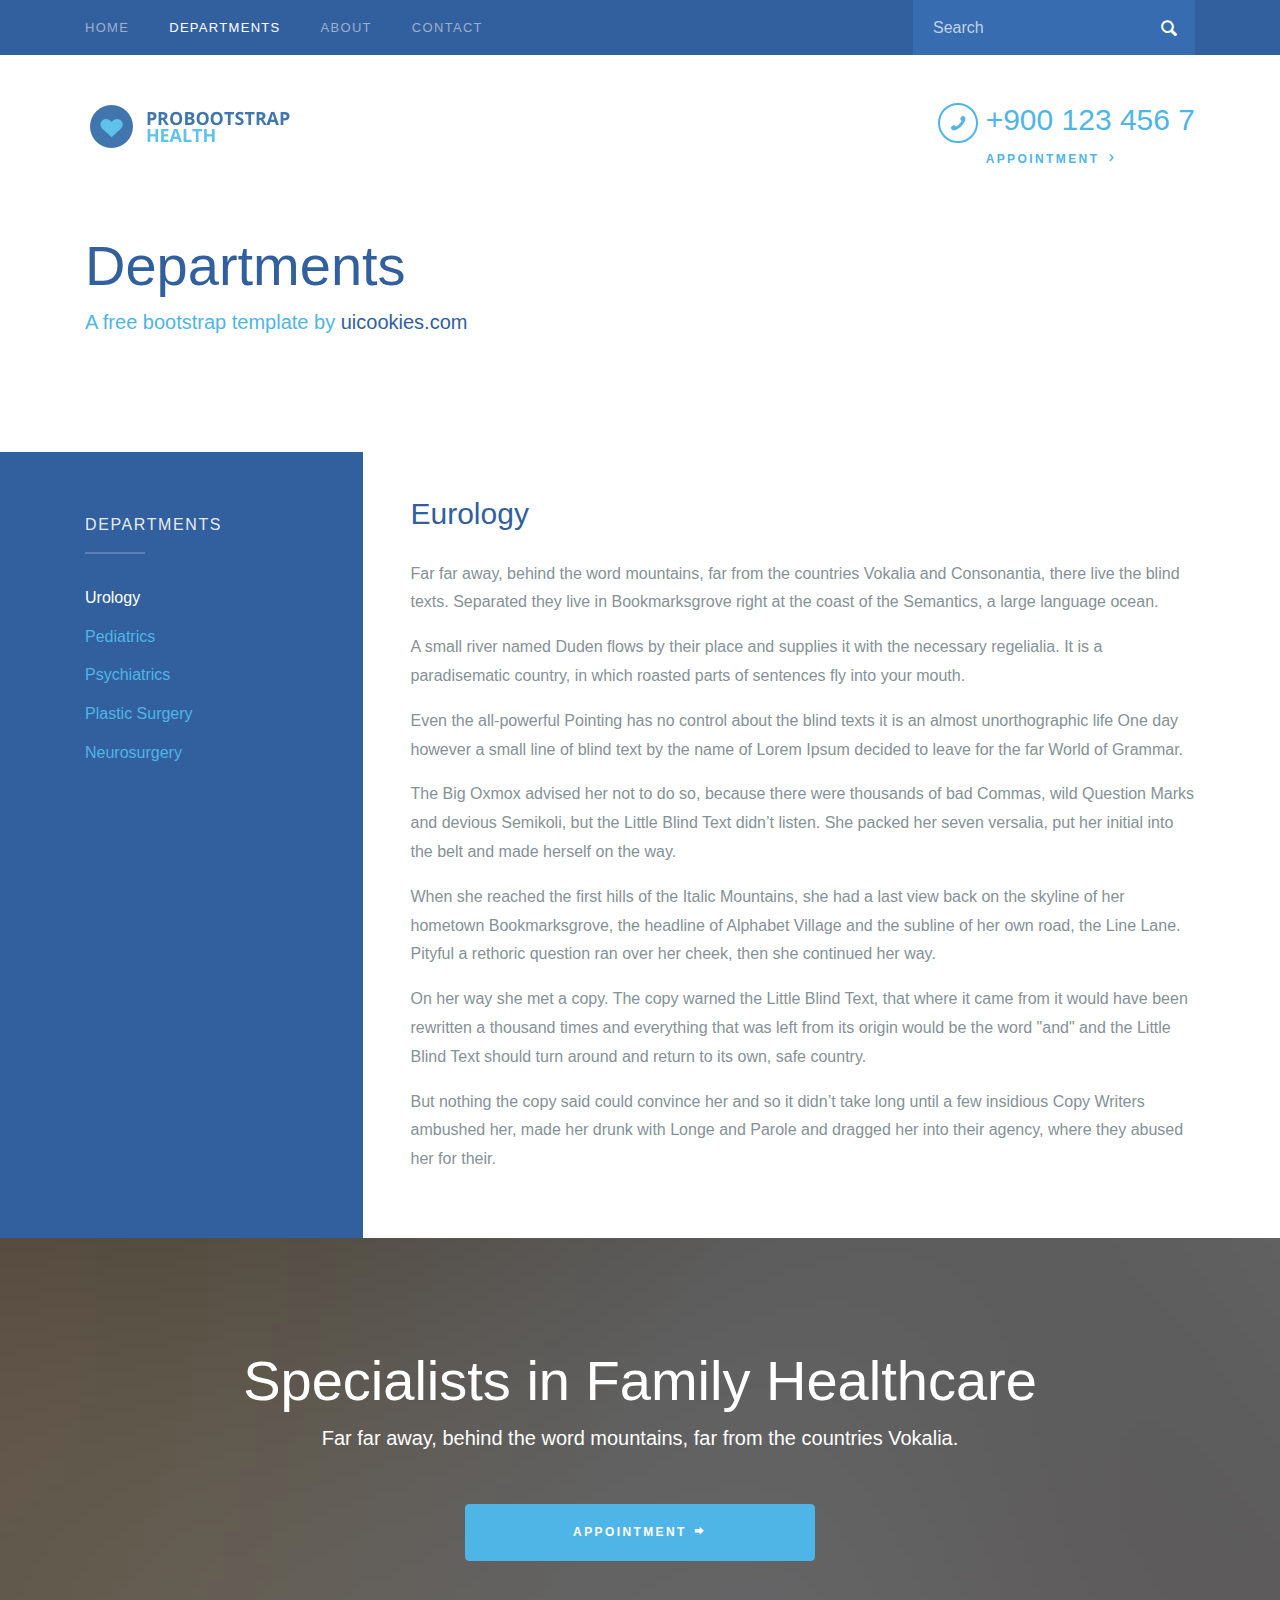
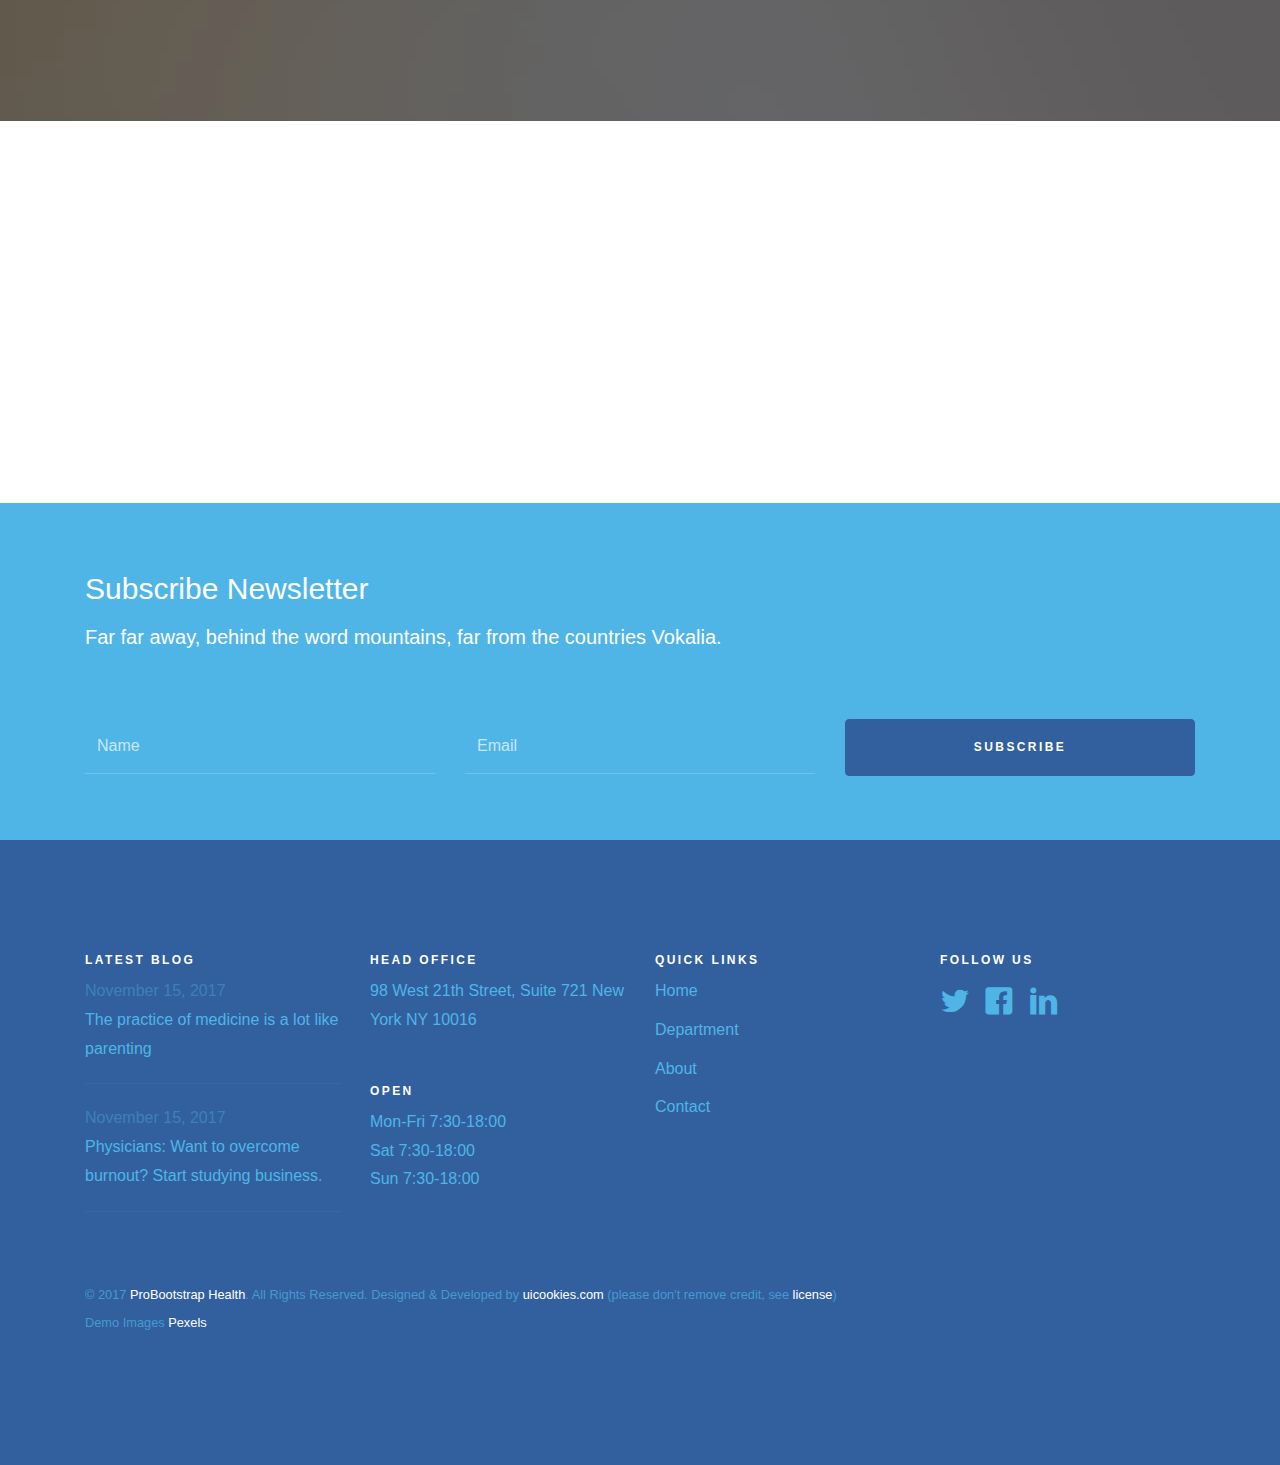
<file: departments.html>
<!DOCTYPE html>
<html lang="en">
<head>
  <title>Embeddian Technologies - Embedded solutions provider with niche expertise</title>
  <meta charset="utf-8">
  <meta name="viewport" content="width=device-width, initial-scale=1, shrink-to-fit=no">
  <meta name="description" content="Free HTML5 Website Template by uicookies.com" />
  <meta name="keywords" content="free bootstrap 4, free bootstrap 4 template, free website templates, free html5, free template, free website template, html5, css3, mobile first, responsive" />
  <meta name="author" content="uicookies.com" />
  
  <link href="https://fonts.googleapis.com/css?family=Work+Sans" rel="stylesheet">

  <link rel="stylesheet" href="css/bootstrap.min.css">
  <link rel="stylesheet" href="css/open-iconic-bootstrap.min.css">
  
  <link rel="stylesheet" href="css/owl.carousel.min.css">
  <link rel="stylesheet" href="css/owl.theme.default.min.css">

  <link rel="stylesheet" href="css/icomoon.css">
  <link rel="stylesheet" href="css/flaticon.css">
  <link rel="stylesheet" href="css/animate.css">
  <link rel="stylesheet" href="css/bootstrap-datepicker.css">
  <link rel="stylesheet" href="css/style.css">

</head>
<body>
  
  <nav class="navbar navbar-expand-lg navbar-dark bg-dark probootstrap-navbar-dark">
    <div class="container">
      <!-- <a class="navbar-brand" href="index.html">Health</a> -->
      <button class="navbar-toggler" type="button" data-toggle="collapse" data-target="#probootstrap-nav" aria-controls="probootstrap-nav" aria-expanded="false" aria-label="Toggle navigation">
        <span class="navbar-toggler-icon"></span>
      </button>

      <div class="collapse navbar-collapse" id="probootstrap-nav">
        <ul class="navbar-nav mr-auto">
          <li class="nav-item"><a href="index.html" class="nav-link pl-0">Home</a></li>
          <li class="nav-item active"><a href="departments.html" class="nav-link">Departments</a></li>
          <li class="nav-item"><a href="about.html" class="nav-link">About</a></li>
          <li class="nav-item"><a href="contact.html" class="nav-link">Contact</a></li>
        </ul>
        <div class="ml-auto">
          <form action="#" method="get" class="probootstrap-search-form mb-sm-0 mb-3">
            <div class="form-group">
              <button class="icon submit"><span class="icon-magnifying-glass"></span></button>
              <input type="text" class="form-control" placeholder="Search">
            </div>
          </form>
        </div>
      </div>
    </div>
  </nav>
  <!-- END nav -->
  <header role="banner" class="probootstrap-header py-5">
    <div class="container">
      <div class="row">
        <div class="col-md-3 mb-4">
          <a href="index.html" class="mr-auto"><img src="images/logo.png" width="212" height="48" class="hires" alt="Free Template by ProBootstrap"></a>
        </div>  
        <div class="col-md-9">
          <div class="float-md-right float-none">
          <div class="probootstrap-contact-phone d-flex align-items-top mb-3 float-left">
            <span class="icon mr-2"><i class="icon-phone"></i></span>
            <span class="probootstrap-text"> +900 123 456 7 <small class="d-block"><a href="#" class="arrow-link">Appointment <i class="icon-chevron-right"></i></a></small></span>
          </div>
          </div>
        </div>
      </div>
    </div>
  </header>

  <section class="mb-5">
    <div class="container">
      <div class="row">
        <div class="col-md-6 mb-5">
          <h1 class="display-4">Departments</h1>
          <p class="lead text-secondary">A free bootstrap template by <a href="https://uicookies.com/" target="_blank">uicookies.com</a></p>
        </div>
      </div>
    </div>
  </section>
  
  

  <section class="probootstrap-services">
    <div class="container">
      <div class="row no-gutters">
        <div class="col-md-3 pb-5 probootstrap-aside-stretch-left probootstrap-inside">
          <div class="mb-3 pt-5">
            <h2 class="h6">Departments</h2>
            <ul class="list-unstyled probootstrap-light mb-4">
              <li class="active"><a href="#">Urology</a></li>
              <li><a href="#">Pediatrics</a></li>
              <li><a href="#">Psychiatrics</a></li>
              <li><a href="#">Plastic Surgery</a></li>
              <li><a href="#">Neurosurgery</a></li>
            </ul>
          </div>
        </div>
        <div class="col-md-9 pl-md-5 pb-5 pl-0 probootstrap-inside">
          <h1 class="mt-4 mb-4">Eurology</h1>
          <p>Far far away, behind the word mountains, far from the countries Vokalia and Consonantia, there live the blind texts. Separated they live in Bookmarksgrove right at the coast of the Semantics, a large language ocean.</p>

          <p>A small river named Duden flows by their place and supplies it with the necessary regelialia. It is a paradisematic country, in which roasted parts of sentences fly into your mouth.</p>
          <p>Even the all-powerful Pointing has no control about the blind texts it is an almost unorthographic life One day however a small line of blind text by the name of Lorem Ipsum decided to leave for the far World of Grammar.</p>

          <p>The Big Oxmox advised her not to do so, because there were thousands of bad Commas, wild Question Marks and devious Semikoli, but the Little Blind Text didn’t listen. She packed her seven versalia, put her initial into the belt and made herself on the way.</p>
          <p>When she reached the first hills of the Italic Mountains, she had a last view back on the skyline of her hometown Bookmarksgrove, the headline of Alphabet Village and the subline of her own road, the Line Lane. Pityful a rethoric question ran over her cheek, then she continued her way.</p>

          <p>On her way she met a copy. The copy warned the Little Blind Text, that where it came from it would have been rewritten a thousand times and everything that was left from its origin would be the word "and" and the Little Blind Text should turn around and return to its own, safe country. </p>

          <p>But nothing the copy said could convince her and so it didn’t take long until a few insidious Copy Writers ambushed her, made her drunk with Longe and Parole and dragged her into their agency, where they abused her for their.</p>
        </div>
      </div>
    </div>
  </section>
  <section class="probootstrap-section overlay bg-image" style="background-image: url(images/bg_1.jpg)">
    <div class="container">
      <div class="row">
        <div class="col-md-12 text-center">
          <h2 class="text-white display-4">Specialists in Family  Healthcare</h2>
          <p class="text-white mb-5 lead">Far far away, behind the word mountains, far from the countries Vokalia.</p>
          <div class="row justify-content-center mb-5">
            <div class="col-md-4"><a href="#" class="btn btn-secondary btn-block">Appointment <span class="icon-arrow-right"></span></a></div>
          </div>
        </div>
      </div>
    </div>
  </section>

  <section class="probootstrap-section" id="section-counter">
      <div class="container">
        <div class="row">
          <div class="col-md probootstrap-animate">
            <div class="probootstrap-counter text-center">
              <span class="probootstrap-number" data-number="22">0</span>
              <span class="probootstrap-label">Founders</span>
            </div>
          </div>
          <div class="col-md probootstrap-animate">
            <div class="probootstrap-counter text-center">
              <span class="probootstrap-number" data-number="182">0</span>
              <span class="probootstrap-label">Number of Staffs</span>
            </div>
          </div>
          <div class="col-md probootstrap-animate">
            <div class="probootstrap-counter text-center">
              <span class="probootstrap-number" data-number="8921">0</span>
              <span class="probootstrap-label">Happy Patients</span>
            </div>
          </div>    
          <div class="col-md probootstrap-animate">
            <div class="probootstrap-counter text-center">
              <span class="probootstrap-number" data-number="252">0</span>
              <span class="probootstrap-label">Business Partner</span>
            </div>
          </div>    
        </div>
      </div>
      
    </section>

  <section class="probootstrap-subscribe">
    <div class="container">
      <div class="row mb-5">
        <div class="col-md-12">
          <h2 class="h1 text-white">Subscribe Newsletter</h2>
          <p class="lead text-white">Far far away, behind the word mountains, far from the countries Vokalia.</p>
        </div>
      </div>
      <form action="#" method="post">
        <div class="row">
          <div class="col-md-4">
            <input type="text" class="form-control" placeholder="Name">    
          </div>
          <div class="col-md-4 mb-md-0 mb-3">
            <input type="text" class="form-control" placeholder="Email">
          </div>
          <div class="col-md-4">
            <input type="submit" value="Subscribe" class="btn btn-primary btn-block">
          </div>
        
        </div>
      </form>
    </div>
  </section>

  <footer class="probootstrap-footer">
    <div class="container">
      <div class="row mb-5">
        <div class="col-md-3">
          <h3 class="heading">Latest Blog</h3>
          <ul class="list-unstyled probootstrap-footer-recent-post">
            <li>
              <a href="#"><span class="date">November 15, 2017</span> The practice of medicine is a lot like parenting </a>
            </li>
            <li>
              <a href="#"><span class="date">November 15, 2017</span>Physicians: Want to overcome burnout? Start studying business. </a>
            </li>
          </ul>
        </div>
        <div class="col-md-3">
          <h3 class="heading">Head Office</h3>
          <p class="mb-5">98 West 21th Street, Suite 721 New York NY 10016</p>
          <h3 class="heading text-white">Open</h3> 
          <p>
            Mon-Fri 7:30-18:00 <br>
            Sat 7:30-18:00 <br>
            Sun 7:30-18:00
          </p>
        </div>
        <div class="col-md-3">
          <h3 class="heading">Quick Links</h3>
          <ul class="list-unstyled probootstrap-footer-links">
            <li><a href="#">Home</a></li>
            <li><a href="#">Department</a></li>
            <li><a href="#">About</a></li>
            <li><a href="#">Contact</a></li>
          </ul>
        </div>
        <div class="col-md-3">
          <h3 class="heading">Follow us</h3>
          <ul class="probootstrap-footer-social">
            <li><a href="#"><span class="icon-twitter"></span></a></li>
            <li><a href="#"><span class="icon-facebook"></span></a></li>
            <li><a href="#"><span class="icon-linkedin"></span></a></li>
          </ul>
        </div>
      </div>
      <!-- END row -->
      <div class="row probootstrap-copyright">
        <div class="col-md-12">
          <p><small>&copy; 2017 <a href="https://uicookies.com/" target="_blank">ProBootstrap Health</a>. All Rights Reserved. Designed &amp; Developed by <a href="https://uicookies.com/" target="_blank">uicookies.com</a> (please don't remove credit, see <a href="https://uicookies.com/license/" target="_blank">license</a>)  <br> Demo Images <a href="https://pexels.com/">Pexels</a> </small></p>
        </div>
      </div>
    </div>
  </footer>

  <!-- loader -->
    <div id="probootstrap-loader" class="show fullscreen"><svg class="circular" width="48px" height="48px"><circle class="path-bg" cx="24" cy="24" r="22" fill="none" stroke-width="4" stroke="#eeeeee"/><circle class="path" cx="24" cy="24" r="22" fill="none" stroke-width="4" stroke-miterlimit="10" stroke="#32609e"/></svg></div>
  

  <script src="js/jquery-3.2.1.min.js"></script>
  <script src="js/popper.min.js"></script>
  <script src="js/bootstrap.min.js"></script>
  <script src="js/owl.carousel.min.js"></script>
  <script src="js/jquery.waypoints.min.js"></script>
  <script src="js/bootstrap-datepicker.js"></script>
  <script src="js/jquery.animateNumber.min.js"></script>

  <script src="js/main.js"></script>
  
</body>
</html>
</file>
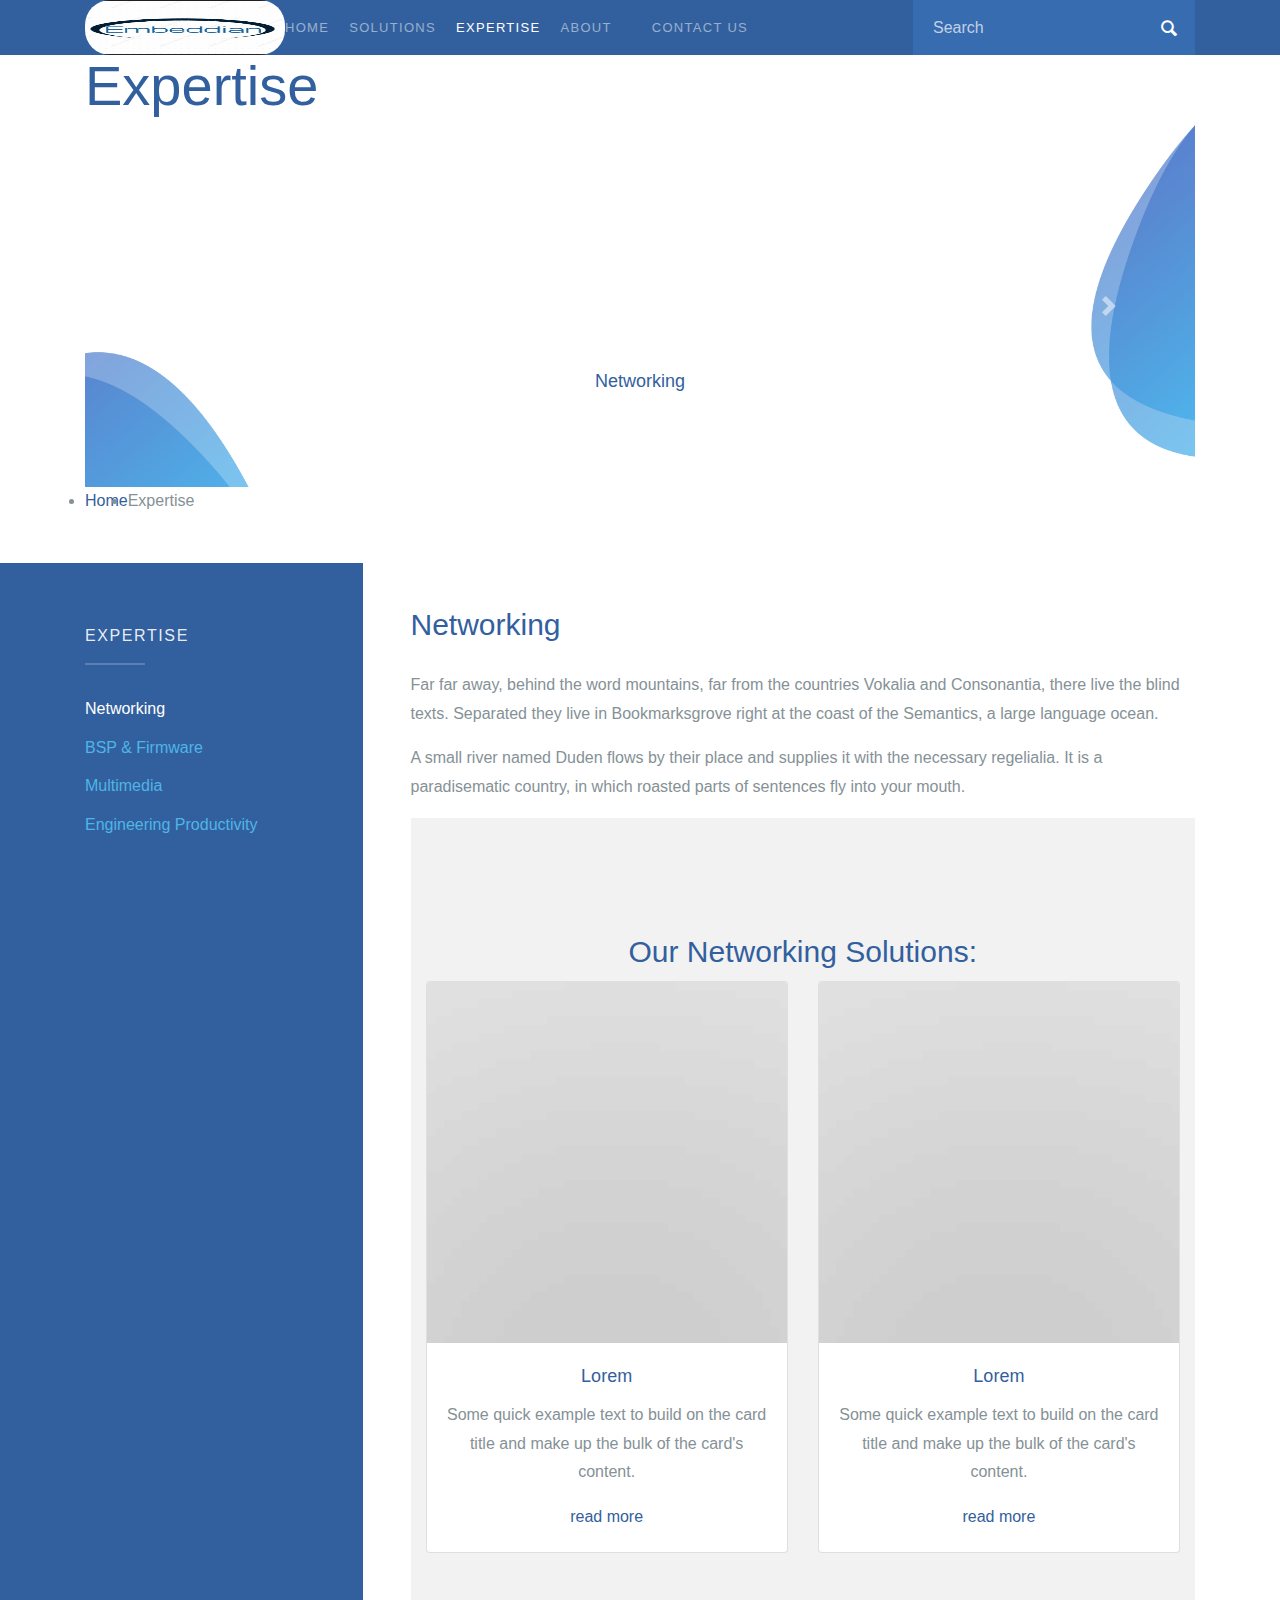
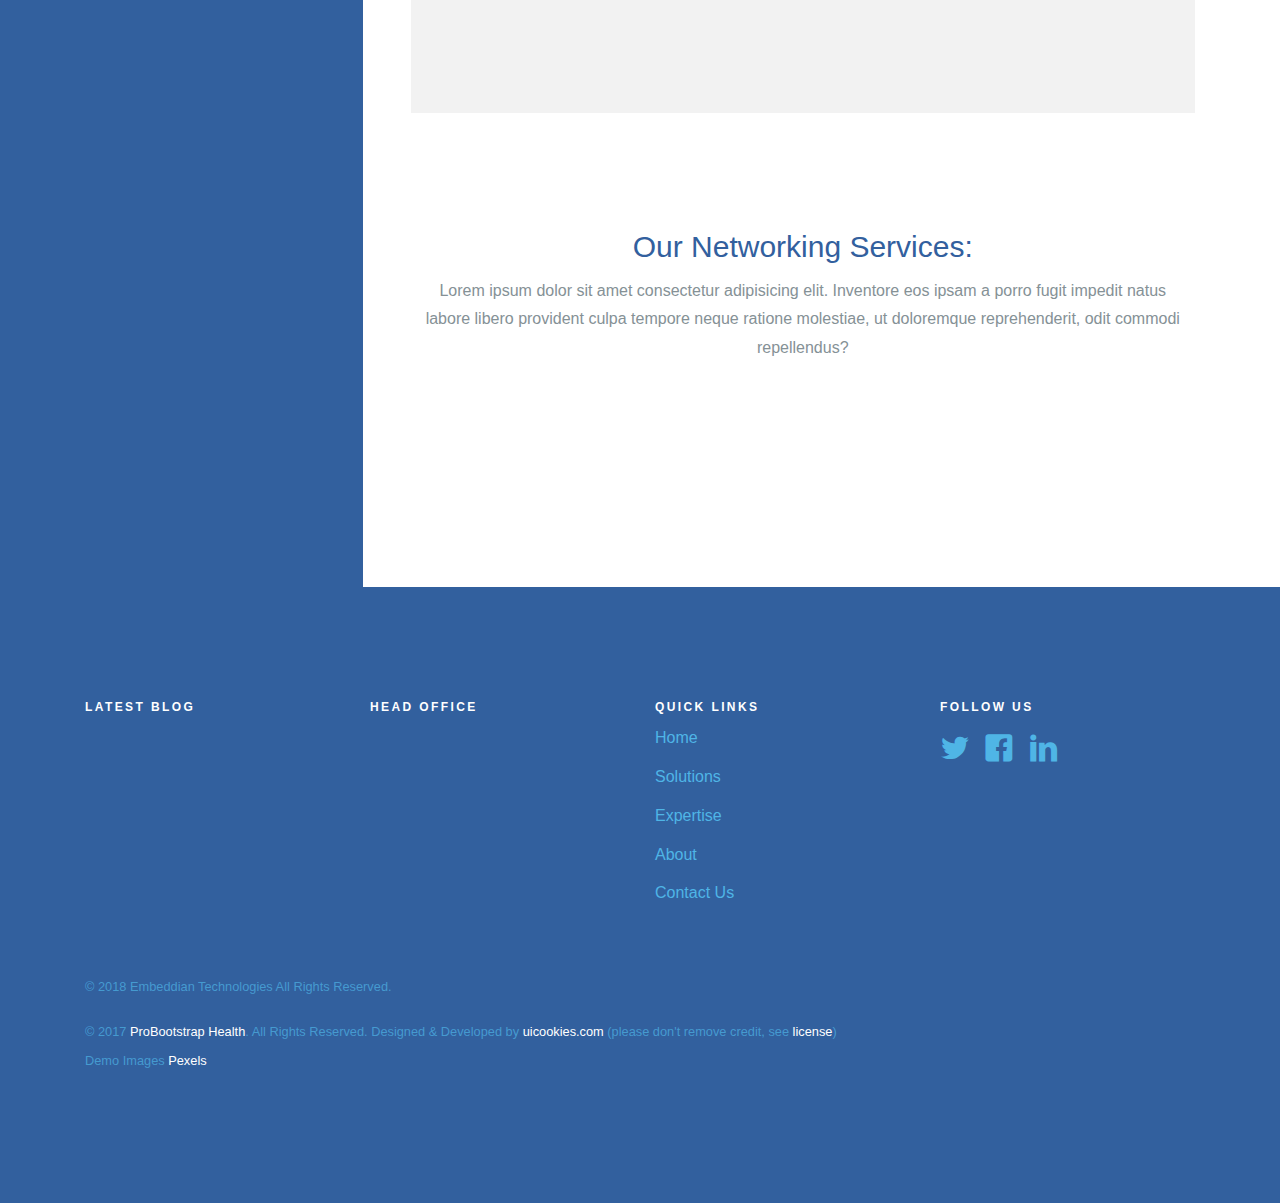
<file: expertise.html>
<!DOCTYPE html>
<html lang="en">
<head>
  <title>Embeddian Technologies - Embedded solutions provider with niche expertise</title>
  <meta charset="utf-8">
  <meta name="viewport" content="width=device-width, initial-scale=1, shrink-to-fit=no">
  <meta name="description" content="Free HTML5 Website Template by uicookies.com" />
  <meta name="keywords" content="free bootstrap 4, free bootstrap 4 template, free website templates, free html5, free template, free website template, html5, css3, mobile first, responsive" />
  <meta name="author" content="uicookies.com" />
  
  <link href="https://fonts.googleapis.com/css?family=Work+Sans" rel="stylesheet">

  <link rel="stylesheet" href="css/bootstrap.min.css">
  <link rel="stylesheet" href="css/open-iconic-bootstrap.min.css">
  
  <link rel="stylesheet" href="css/owl.carousel.min.css">
  <link rel="stylesheet" href="css/owl.theme.default.min.css">

  <link rel="stylesheet" href="css/icomoon.css">
  <link rel="stylesheet" href="css/flaticon.css">
  <link rel="stylesheet" href="css/animate.css">
  <link rel="stylesheet" href="css/bootstrap-datepicker.css">
  <link rel="stylesheet" href="css/style.css">

</head>
<body>
  
  <nav class="navbar navbar-expand-lg navbar-dark bg-dark probootstrap-navbar-dark">
    <div class="container">
      <!-- <a class="navbar-brand" href="index.html">Health</a> -->
      <button class="navbar-toggler" type="button" data-toggle="collapse" data-target="#probootstrap-nav" aria-controls="probootstrap-nav" aria-expanded="false" aria-label="Toggle navigation">
        <span class="navbar-toggler-icon"></span>
      </button>

      <div class="collapse navbar-collapse" id="probootstrap-nav">
          <img src="images/logo_2.jpeg" width="200" height="55" class="hires" alt="logo" style="border-radius: 25px">
        <ul class="navbar-nav mr-auto">
          <li class="nav-item"><a href="index.html" class="nav-link pl-0">Home</a></li>
          <li class="nav-item"><a href="solutions.html" class="nav-link pl-0">Solutions</a></li>
          <li class="nav-item active"><a href="expertise.html" class="nav-link pl-0">Expertise</a></li>
	  <li class="nav-item"><a href="about.html" class="nav-link pl-0">About</a></li>
          <!--<li class="nav-item"><a href="blogs.html" class="nav-link pl-0">Blogs</a></li>
	  <li class="nav-item"><a href="careers.html" class="nav-link pl-0">Careers</a></li>-->
          <li class="nav-item"><a href="contact.html" class="nav-link">Contact Us</a></li>
        </ul>
        <div class="ml-auto">
          <form action="#" method="get" class="probootstrap-search-form mb-sm-0 mb-3">
            <div class="form-group">
              <button class="icon submit"><span class="icon-magnifying-glass"></span></button>
              <input type="text" class="form-control" placeholder="Search">
            </div>
          </form>
        </div>
      </div>
    </div>
  </nav>
  <!-- END nav -->

  <!-- removed below
  <header role="banner" class="probootstrap-header py-5">
    <div class="container">
      <div class="row">
        <div class="col-md-3 mb-4">
          <a href="index.html" class="mr-auto"><img src="images/logo.png" width="212" height="48" class="hires" alt="Free Template by ProBootstrap"></a>
        </div>  
        <div class="col-md-9">
          <div class="float-md-right float-none">
          <div class="probootstrap-contact-phone d-flex align-items-top mb-3 float-left">
            <span class="icon mr-2"><i class="icon-phone"></i></span>
            <span class="probootstrap-text"> +900 123 456 7 <small class="d-block"><a href="#" class="arrow-link">Appointment <i class="icon-chevron-right"></i></a></small></span>
          </div>
          </div>
        </div>
      </div>
    </div>
  </header>
  -->

  <section class="mb-5">
    <div class="container">
      <div class="row">
        <div class="col ">
          <h1 class="display-4">Expertise</h1>
          <div id="carouselExampleFade" class="carousel slide carousel-fade" data-ride="carousel">
              <div class="carousel-inner">
                <div class="carousel-item active">
                  <img class="d-block w-100" src="images/footer-bg.png" alt="Networking">
                  <div class="carousel-caption d-none d-md-block">
                      <h5>Networking</h5>
                      <p>...</p>
                    </div>
                </div>
                <div class="carousel-item">
                  <img class="d-block w-100" src="images/footer-bg.png" alt="BSP & Firmware">
                  <div class="carousel-caption d-none d-md-block">
                      <h5>BSP & Firmware</h5>
                      <p>...</p>
                    </div>
                </div>
                <div class="carousel-item">
                  <img class="d-block w-100" src="images/footer-bg.png" alt="Multimedia">
                  <div class="carousel-caption d-none d-md-block">
                      <h5>Multimedia</h5>
                      <p>...</p>
                    </div>
                </div>
                <div class="carousel-item">
                    <img class="d-block w-100" src="images/footer-bg.png" alt="Engineering Productivity">
                    <div class="carousel-caption d-none d-md-block">
                        <h5>Engineering Productivity</h5>
                        <p>...</p>
                      </div>
                  </div>
              </div>
              <a class="carousel-control-prev" href="#carouselExampleFade" role="button" data-slide="prev">
                <span class="carousel-control-prev-icon" aria-hidden="true"></span>
                <span class="sr-only">Previous</span>
              </a>
              <a class="carousel-control-next" href="#carouselExampleFade" role="button" data-slide="next">
                <span class="carousel-control-next-icon" aria-hidden="true"></span>
                <span class="sr-only">Next</span>
              </a>
            </div>
	  <!--<p class="lead text-secondary">A free bootstrap template by <a href="https://uicookies.com/" target="_blank">uicookies.com</a></p>-->
        </div>
      </div>
      <div class="breadcrumbs " style="background-image: url(images/footer-bg.png)">
        <ul class="d-flex flex-wrap align-items-center p-0 m-0">
            <li><a href="#">Home</a></li>
            <li>Expertise</li>
        </ul>
    </div>
    </div>
  </section>
  
  

  <section class="probootstrap-services">
    <div class="container">
      <div class="row no-gutters">
        <div class="col-md-3 pb-5 probootstrap-aside-stretch-left probootstrap-inside">
          <div class="mb-3 pt-5">
            <h2 class="h6">Expertise</h2>
            <ul id='myid' class="list-unstyled probootstrap-light mb-4">
              <li id='1' class="active"><a href="#">Networking</a></li>
              <li id='2'><a href="#">BSP & Firmware</a></li>
              <li id='3'><a href="#">Multimedia</a></li>
              <li id='4'><a href="#">Engineering Productivity</a></li>
            </ul>
          </div>
        </div>
        <div id="networking" style="display:block" class="col-md-9 pl-md-5 pb-5 pl-0 probootstrap-inside">
          <h1 class="mt-4 mb-4">Networking</h1>
          <p>Far far away, behind the word mountains, far from the countries Vokalia and Consonantia, there live the blind texts. Separated they live in Bookmarksgrove right at the coast of the Semantics, a large language ocean.</p>

          <p>A small river named Duden flows by their place and supplies it with the necessary regelialia. It is a paradisematic country, in which roasted parts of sentences fly into your mouth.</p>
          
          <section class="probootstrap-section bg-light">
            <div class="container">
              <div class="row mb-5">
                <div class="col-md-12 text-center">
                  <h2 class="h1">Our Networking Solutions:</h2>
                  <div class="row">
                    <div class="col">
                      <div class="card">
                          <img class="card-img-top" src="images/person_1.jpg" alt="Card image cap">
                          <div class="card-body">
                            <h5 class="card-title">Lorem</h5>
                            <p class="card-text">Some quick example text to build on the card title and make up the bulk of the card's content.</p>
                            <a href="#" >read more</a>
                          </div>
                      </div>
                    </div>
                      <div class="col">
                        <div class="card">
                            <img class="card-img-top" src="images/person_1.jpg" alt="Card image cap">
                            <div class="card-body">
                              <h5 class="card-title">Lorem</h5>
                              <p class="card-text">Some quick example text to build on the card title and make up the bulk of the card's content.</p>
                              <a href="#" >read more</a>
                            </div>
                        </div>
                    </div>
                 
                  </div>
                  </div>
                  </div>
                  </section>
                  <section class="probootstrap-section ">
                      <div class="container">
                        <div class="row mb-5">
                          <div class="col-md-12 text-center">
                            <h2 class="h1">Our Networking Services:</h2>
                            <p>Lorem ipsum dolor sit amet consectetur adipisicing elit. Inventore eos ipsam a porro fugit impedit natus labore libero provident culpa tempore neque ratione molestiae, ut doloremque reprehenderit, odit commodi repellendus?</p>
                            </div>
                            </div>
                            </div>
                            </section>
        </div>
        <div id="bsp" style="display:none" class="col-md-9 pl-md-5 pb-5 pl-0 probootstrap-inside">
          <h1 class="mt-4 mb-4">BSP & Firmware</h1>
        </div>
        <div id="mm" style="display:none" class="col-md-9 pl-md-5 pb-5 pl-0 probootstrap-inside">
          <h1 class="mt-4 mb-4">Multimedia</h1>
        </div>
        <div id="ep" style="display:none" class="col-md-9 pl-md-5 pb-5 pl-0 probootstrap-inside">
          <h1 class="mt-4 mb-4">Engineering Productivity</h1>
        </div>

      </div>
    </div>
  </section>

  <!-- removed below
  <section class="probootstrap-section overlay bg-image" style="background-image: url(images/bg_1.jpg)">
    <div class="container">
      <div class="row">
        <div class="col-md-12 text-center">
          <h2 class="text-white display-4">Specialists in Family  Healthcare</h2>
          <p class="text-white mb-5 lead">Far far away, behind the word mountains, far from the countries Vokalia.</p>
          <div class="row justify-content-center mb-5">
            <div class="col-md-4"><a href="#" class="btn btn-secondary btn-block">Appointment <span class="icon-arrow-right"></span></a></div>
          </div>
        </div>
      </div>
    </div>
  </section>
  -->

  <!-- removed below
  <section class="probootstrap-section" id="section-counter">
      <div class="container">
        <div class="row">
          <div class="col-md probootstrap-animate">
            <div class="probootstrap-counter text-center">
              <span class="probootstrap-number" data-number="22">0</span>
              <span class="probootstrap-label">Founders</span>
            </div>
          </div>
          <div class="col-md probootstrap-animate">
            <div class="probootstrap-counter text-center">
              <span class="probootstrap-number" data-number="182">0</span>
              <span class="probootstrap-label">Number of Staffs</span>
            </div>
          </div>
          <div class="col-md probootstrap-animate">
            <div class="probootstrap-counter text-center">
              <span class="probootstrap-number" data-number="8921">0</span>
              <span class="probootstrap-label">Happy Patients</span>
            </div>
          </div>    
          <div class="col-md probootstrap-animate">
            <div class="probootstrap-counter text-center">
              <span class="probootstrap-number" data-number="252">0</span>
              <span class="probootstrap-label">Business Partner</span>
            </div>
          </div>    
        </div>
      </div>
      
    </section>
  -->
  <!-- Removed Subscribe
  <section class="probootstrap-subscribe">
    <div class="container">
      <div class="row mb-5">
        <div class="col-md-12">
          <h2 class="h1 text-white">Subscribe Newsletter</h2>
	  <!--<p class="lead text-white">Far far away, behind the word mountains, far from the countries Vokalia.</p>
        </div>
      </div>
      <form action="#" method="post">
        <div class="row">
          <div class="col-md-4">
            <input type="text" class="form-control" placeholder="Name">    
          </div>
          <div class="col-md-4 mb-md-0 mb-3">
            <input type="text" class="form-control" placeholder="Email">
          </div>
          <div class="col-md-4">
            <input type="submit" value="Subscribe" class="btn btn-primary btn-block">
          </div>
        
        </div>
      </form>
    </div>
  </section>
  -->
  <footer class="probootstrap-footer">
    <div class="container">
      <div class="row mb-5">
        <div class="col-md-3">
          <h3 class="heading">Latest Blog</h3>
	  <!--
          <ul class="list-unstyled probootstrap-footer-recent-post">
            <li>
              <a href="#"><span class="date">November 15, 2017</span> The practice of medicine is a lot like parenting </a>
            </li>
            <li>
              <a href="#"><span class="date">November 15, 2017</span>Physicians: Want to overcome burnout? Start studying business. </a>
            </li>
          </ul>
	  -->
        </div>
        <div class="col-md-3">
          <h3 class="heading">Head Office</h3>
          <!--<p class="mb-5">98 West 21th Street, Suite 721 New York NY 10016</p>
          <h3 class="heading text-white">Open</h3> 
          <p>
            Mon-Fri 7:30-18:00 <br>
            Sat 7:30-18:00 <br>
            Sun 7:30-18:00
          </p>
	  -->
        </div>
        <div class="col-md-3">
          <h3 class="heading">Quick Links</h3>
          <ul class="list-unstyled probootstrap-footer-links">
            <li><a href="#">Home</a></li>
            <li><a href="#">Solutions</a></li>
            <li><a href="#">Expertise</a></li>
            <li><a href="#">About</a></li> 
	    <!--<li><a href="#">Blogs</a></li>
	    <li><a href="#">Careers</a></li>-->
            <li><a href="#">Contact Us</a></li>
          </ul>
        </div>
        <div class="col-md-3">
          <h3 class="heading">Follow us</h3>
          <ul class="probootstrap-footer-social">
            <li><a href="#"><span class="icon-twitter"></span></a></li>
            <li><a href="#"><span class="icon-facebook"></span></a></li>
            <li><a href="#"><span class="icon-linkedin"></span></a></li>
          </ul>
        </div>
      </div>
      <!-- END row -->
      <div class="row probootstrap-copyright">
        <div class="col-md-12">
	  <p><small>&copy; 2018 Embeddian Technologies All Rights Reserved.</p>	
          <p>&copy; 2017 <a href="https://uicookies.com/" target="_blank">ProBootstrap Health</a>. All Rights Reserved. Designed &amp; Developed by <a href="https://uicookies.com/" target="_blank">uicookies.com</a> (please don't remove credit, see <a href="https://uicookies.com/license/" target="_blank">license</a>)  <br> Demo Images <a href="https://pexels.com/">Pexels</a> </small></p>
        </div>
      </div>
    </div>
  </footer>

  <!-- loader -->
    <div id="probootstrap-loader" class="show fullscreen"><svg class="circular" width="48px" height="48px"><circle class="path-bg" cx="24" cy="24" r="22" fill="none" stroke-width="4" stroke="#eeeeee"/><circle class="path" cx="24" cy="24" r="22" fill="none" stroke-width="4" stroke-miterlimit="10" stroke="#32609e"/></svg></div>
  

  <script src="js/jquery-3.2.1.min.js"></script>
  <script src="js/popper.min.js"></script>
  <script src="js/bootstrap.min.js"></script>
  <script src="js/owl.carousel.min.js"></script>
  <script srcy="js/jquery.waypoints.min.js"></script>
  <script src="js/bootstrap-datepicker.js"></script>
  <script src="js/jquery.animateNumber.min.js"></script>

  <script src="js/main.js"></script>

  <script>
  	$("#myid li").click(function() {
		$(this).addClass('active').siblings().removeClass('active');

		var x = document.getElementById("networking");
		var y = document.getElementById("bsp");
		var z = document.getElementById("mm");
		var a = document.getElementById("ep");
		if(this.id == '1') {
			x.style.display = "block";
			y.style.display = "none";
			z.style.display = "none";
			a.style.display = "none";
		}
		else if(this.id == '2') {
			x.style.display = "none";
			y.style.display = "block";
			z.style.display = "none";
			a.style.display = "none";
		}
		else if(this.id == '3') {
			x.style.display = "none";
			y.style.display = "none";
			z.style.display = "block";
			a.style.display = "none";
		}
		else if(this.id == '4') {
			x.style.display = "none";
			y.style.display = "none";
			z.style.display = "none";
			a.style.display = "block";
		}	
	});
  </script>

</body>
</html>
</file>
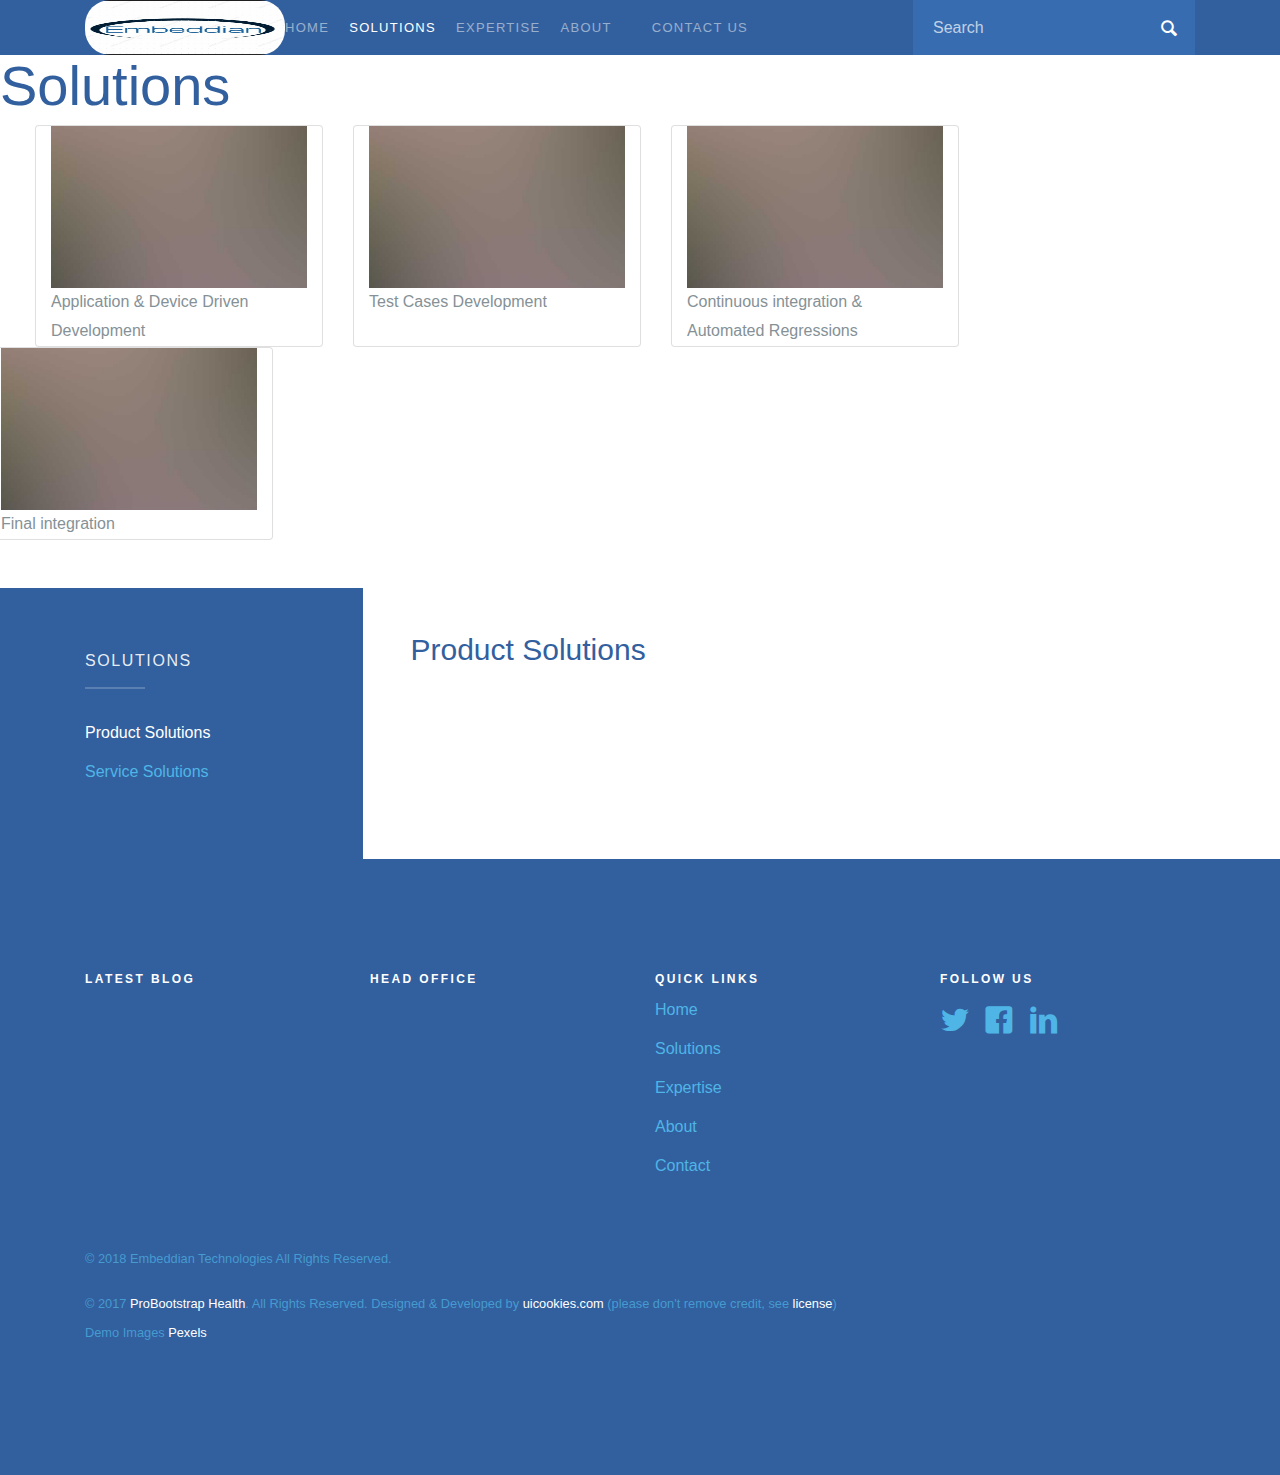
<file: solutions.html>
<!DOCTYPE html>
<html lang="en">
<head>
  <title>Health - Free HTML5 Bootstrap 4 Template by uicookies.com</title>
  <meta charset="utf-8">
  <meta name="viewport" content="width=device-width, initial-scale=1, shrink-to-fit=no">
  <meta name="description" content="Free HTML5 Website Template by uicookies.com" />
  <meta name="keywords" content="free bootstrap 4, free bootstrap 4 template, free website templates, free html5, free template, free website template, html5, css3, mobile first, responsive" />
  <meta name="author" content="uicookies.com" />
  
  <link href="https://fonts.googleapis.com/css?family=Work+Sans" rel="stylesheet">

  <link rel="stylesheet" href="css/bootstrap.min.css">
  <link rel="stylesheet" href="css/open-iconic-bootstrap.min.css">
  
  <link rel="stylesheet" href="css/owl.carousel.min.css">
  <link rel="stylesheet" href="css/owl.theme.default.min.css">

  <link rel="stylesheet" href="css/icomoon.css">
  <link rel="stylesheet" href="css/flaticon.css">
  <link rel="stylesheet" href="css/animate.css">
  <link rel="stylesheet" href="css/bootstrap-datepicker.css">
  <link rel="stylesheet" href="css/style.css">

</head>
<body>
  
  <nav class="navbar navbar-expand-lg navbar-dark bg-dark probootstrap-navbar-dark">
    <div class="container">
      <!-- <a class="navbar-brand" href="index.html">Health</a> -->
      <button class="navbar-toggler" type="button" data-toggle="collapse" data-target="#probootstrap-nav" aria-controls="probootstrap-nav" aria-expanded="false" aria-label="Toggle navigation">
        <span class="navbar-toggler-icon"></span>
      </button>

      <div class="collapse navbar-collapse" id="probootstrap-nav">
          <img src="images/logo_2.jpeg" width="200" height="55" class="hires" alt="logo" style="border-radius: 25px">
        <ul class="navbar-nav mr-auto">
          <li class="nav-item"><a href="index.html" class="nav-link pl-0">Home</a></li>
          <li class="nav-item active"><a href="solutions.html" class="nav-link pl-0">Solutions</a></li>
          <li class="nav-item"><a href="expertise.html" class="nav-link pl-0">Expertise</a></li>
	  <li class="nav-item"><a href="about.html" class="nav-link pl-0">About</a></li>
          <!--<li class="nav-item"><a href="blogs.html" class="nav-link pl-0">Blogs</a></li>
	  <li class="nav-item"><a href="careers.html" class="nav-link pl-0">Careers</a></li>-->
          <li class="nav-item"><a href="contact.html" class="nav-link">Contact Us</a></li>
        </ul>
        <div class="ml-auto">
          <form action="#" method="get" class="probootstrap-search-form mb-sm-0 mb-3">
            <div class="form-group">
              <button class="icon submit"><span class="icon-magnifying-glass"></span></button>
              <input type="text" class="form-control" placeholder="Search">
            </div>
          </form>
        </div>
      </div>
    </div>
  </nav>
  <!-- END nav -->

  <!-- removed below
  <header role="banner" class="probootstrap-header py-5">
    <div class="container">
      <div class="row">
        <div class="col-md-3 mb-4">
          <a href="index.html" class="mr-auto"><img src="images/logo.png" width="212" height="48" class="hires" alt="Free Template by ProBootstrap"></a>
        </div>  
        <div class="col-md-9">
          <div class="float-md-right float-none">
          <div class="probootstrap-contact-phone d-flex align-items-top mb-3 float-left">
            <span class="icon mr-2"><i class="icon-phone"></i></span>
            <span class="probootstrap-text"> +900 123 456 7 <small class="d-block"><a href="#" class="arrow-link">Appointment <i class="icon-chevron-right"></i></a></small></span>
          </div>
          </div>
        </div>
      </div>
    </div>
  </header>
  -->

  <section class="mb-5">
    <!-- <div class="container"> -->
      <div class="row">
        <div class="col">
          <h1 class="display-4">Solutions</h1>
        <div class="row">
          <div class="card" style="margin-right: 30px;width: 18rem; margin-left: 50px">
         
              <div class="container">
                  <img src="images/img_1.jpg" alt="Solution" class="image" style="width:100%">
                  <div class="middle">
                    <div class="text">Application & Device Driven Development</div>
                
                </div>
              </div>
          </div>
          <div class="card" style="margin-right: 30px;width: 18rem;">
         
              <div class="container">
                  <img src="images/img_1.jpg" alt="Avatar" class="image" style="width:100%">
                  <div class="middle">
                    <div class="text">Test Cases Development</div>
                  </div>
               
              </div>
          </div>
          <div class="card" style="margin-right: 30px;width: 18rem;">
              
              <div class="container">
                  <img src="images/img_1.jpg" alt="Avatar" class="image" style="width:100%">
                  <div class="middle">
                    <div class="text">Continuous integration & Automated Regressions</div>
                  </div>
               
                </div>
          </div>
          <div class="card" style="margin-right: 30px;width: 18rem;">
            
              <div class="container">
                  <img src="images/img_1.jpg" alt="Avatar" class="image" style="width:100%">
                  <div class="middle">
                    <div class="text">Final integration</div>
                  </div>
                </div>
          </div>
        
        </div>
	  <!--<p class="lead text-secondary">A free bootstrap template by <a href="https://uicookies.com/" target="_blank">uicookies.com</a></p>-->
        </div>
        
      </div>
      
    <!-- </div> -->
  </section>
  
  

  <section class="probootstrap-services">
    <div class="container">
      <div class="row no-gutters">
        <div class="col-md-3 pb-5 probootstrap-aside-stretch-left probootstrap-inside">
          <div class="mb-3 pt-5">
            <h2 class="h6">Solutions</h2>
            <ul id='myid' class="list-unstyled probootstrap-light mb-4">
              <li id='1' class="active"><a href="#">Product Solutions</a></li>
             
              <li id='2'><a href="#">Service Solutions</a></li>
            </ul>
          </div>
        </div>
        <div id="product" style="display:block" class="col-md-9 pl-md-5 pb-5 pl-0 probootstrap-inside">
          <h1 class="mt-4 mb-4">Product Solutions</h1>
          <!--<p>Far far away, behind the word mountains, far from the countries Vokalia and Consonantia, there live the blind texts. Separated they live in Bookmarksgrove right at the coast of the Semantics, a large language ocean.</p>

          <p>A small river named Duden flows by their place and supplies it with the necessary regelialia. It is a paradisematic country, in which roasted parts of sentences fly into your mouth.</p>
          <p>Even the all-powerful Pointing has no control about the blind texts it is an almost unorthographic life One day however a small line of blind text by the name of Lorem Ipsum decided to leave for the far World of Grammar.</p>

          <p>The Big Oxmox advised her not to do so, because there were thousands of bad Commas, wild Question Marks and devious Semikoli, but the Little Blind Text didn’t listen. She packed her seven versalia, put her initial into the belt and made herself on the way.</p>
          <p>When she reached the first hills of the Italic Mountains, she had a last view back on the skyline of her hometown Bookmarksgrove, the headline of Alphabet Village and the subline of her own road, the Line Lane. Pityful a rethoric question ran over her cheek, then she continued her way.</p>

          <p>On her way she met a copy. The copy warned the Little Blind Text, that where it came from it would have been rewritten a thousand times and everything that was left from its origin would be the word "and" and the Little Blind Text should turn around and return to its own, safe country. </p>

	  <p>But nothing the copy said could convince her and so it didn’t take long until a few insidious Copy Writers ambushed her, made her drunk with Longe and Parole and dragged her into their agency, where they abused her for their.</p>-->
        </div>
	<div id="service" style="display:none" class="col-md-9 pl-md-5 pb-5 pl-0 probootstrap-inside">
          <h1 class="mt-4 mb-4">Service Solutions</h1>
	</div>
      </div>
    </div>
  </section>

  <!-- remmoved below
  <section class="probootstrap-section overlay bg-image" style="background-image: url(images/bg_1.jpg)">
    <div class="container">
      <div class="row">
        <div class="col-md-12 text-center">
          <h2 class="text-white display-4">Specialists in Family  Healthcare</h2>
          <p class="text-white mb-5 lead">Far far away, behind the word mountains, far from the countries Vokalia.</p>
          <div class="row justify-content-center mb-5">
            <div class="col-md-4"><a href="#" class="btn btn-secondary btn-block">Appointment <span class="icon-arrow-right"></span></a></div>
          </div>
        </div>
      </div>
    </div>
  </section>
  -->

  <!-- removed below
  <section class="probootstrap-section" id="section-counter">
      <div class="container">
        <div class="row">
          <div class="col-md probootstrap-animate">
            <div class="probootstrap-counter text-center">
              <span class="probootstrap-number" data-number="22">0</span>
              <span class="probootstrap-label">Founders</span>
            </div>
          </div>
          <div class="col-md probootstrap-animate">
            <div class="probootstrap-counter text-center">
              <span class="probootstrap-number" data-number="182">0</span>
              <span class="probootstrap-label">Number of Staffs</span>
            </div>
          </div>
          <div class="col-md probootstrap-animate">
            <div class="probootstrap-counter text-center">
              <span class="probootstrap-number" data-number="8921">0</span>
              <span class="probootstrap-label">Happy Patients</span>
            </div>
          </div>    
          <div class="col-md probootstrap-animate">
            <div class="probootstrap-counter text-center">
              <span class="probootstrap-number" data-number="252">0</span>
              <span class="probootstrap-label">Business Partner</span>
            </div>
          </div>    
        </div>
      </div>
      
    </section>
    -->
  <!--
  <section class="probootstrap-subscribe">
    <div class="container">
      <div class="row mb-5">
        <div class="col-md-12">
          <h2 class="h1 text-white">Subscribe Newsletter</h2>
	  <p class="lead text-white">Far far away, behind the word mountains, far from the countries Vokalia.</p>
        </div>
      </div>
      <form action="#" method="post">
        <div class="row">
          <div class="col-md-4">
            <input type="text" class="form-control" placeholder="Name">    
          </div>
          <div class="col-md-4 mb-md-0 mb-3">
            <input type="text" class="form-control" placeholder="Email">
          </div>
          <div class="col-md-4">
            <input type="submit" value="Subscribe" class="btn btn-primary btn-block">
          </div>
        
        </div>
      </form>
    </div>
  </section>
  -->
  <footer class="probootstrap-footer">
    <div class="container">
      <div class="row mb-5">
        <div class="col-md-3">
          <h3 class="heading">Latest Blog</h3>
	  <!-- removed below
          <ul class="list-unstyled probootstrap-footer-recent-post">
            <li>
              <a href="#"><span class="date">November 15, 2017</span> The practice of medicine is a lot like parenting </a>
            </li>
            <li>
              <a href="#"><span class="date">November 15, 2017</span>Physicians: Want to overcome burnout? Start studying business. </a>
            </li>
          </ul>
	  -->
        </div>
        <div class="col-md-3">
          <h3 class="heading">Head Office</h3>
          <!-- removed below
	  <p class="mb-5">98 West 21th Street, Suite 721 New York NY 10016</p>
          <h3 class="heading text-white">Open</h3> 
          <p>
            Mon-Fri 7:30-18:00 <br>
            Sat 7:30-18:00 <br>
            Sun 7:30-18:00
          </p>
	  -->
        </div>
        <div class="col-md-3">
          <h3 class="heading">Quick Links</h3>
          <ul class="list-unstyled probootstrap-footer-links">
            <li><a href="#">Home</a></li>
            <li><a href="#">Solutions</a></li>
            <li><a href="#">Expertise</a></li>
            <li><a href="#">About</a></li>
	    <!--<li><a href="#">Careers</a></li>-->
            <li><a href="#">Contact</a></li>
          </ul>
        </div>
        <div class="col-md-3">
          <h3 class="heading">Follow us</h3>
          <ul class="probootstrap-footer-social">
            <li><a href="#"><span class="icon-twitter"></span></a></li>
            <li><a href="#"><span class="icon-facebook"></span></a></li>
            <li><a href="#"><span class="icon-linkedin"></span></a></li>
          </ul>
        </div>
      </div>
      <!-- END row -->
      <div class="row probootstrap-copyright">
        <div class="col-md-12">
	  <p><small>&copy; 2018 Embeddian Technologies All Rights Reserved.</p>	
          <p>&copy; 2017 <a href="https://uicookies.com/" target="_blank">ProBootstrap Health</a>. All Rights Reserved. Designed &amp; Developed by <a href="https://uicookies.com/" target="_blank">uicookies.com</a> (please don't remove credit, see <a href="https://uicookies.com/license/" target="_blank">license</a>)  <br> Demo Images <a href="https://pexels.com/">Pexels</a> </small></p>
        </div>
      </div>
    </div>
  </footer>

  <!-- loader -->
    <div id="probootstrap-loader" class="show fullscreen"><svg class="circular" width="48px" height="48px"><circle class="path-bg" cx="24" cy="24" r="22" fill="none" stroke-width="4" stroke="#eeeeee"/><circle class="path" cx="24" cy="24" r="22" fill="none" stroke-width="4" stroke-miterlimit="10" stroke="#32609e"/></svg></div>
  

  <script src="js/jquery-3.2.1.min.js"></script>
  <script src="js/popper.min.js"></script>
  <script src="js/bootstrap.min.js"></script>
  <script src="js/owl.carousel.min.js"></script>
  <script src="js/jquery.waypoints.min.js"></script>
  <script src="js/bootstrap-datepicker.js"></script>
  <script src="js/jquery.animateNumber.min.js"></script>
  <script src="js/main.js"></script>
  <script>
  	$("#myid li").click(function() {
		$(this).addClass('active').siblings().removeClass('active');

		var x = document.getElementById("product");
		var y = document.getElementById("service");
		if(this.id == '1') {
			x.style.display = "block";
			y.style.display = "none";
		}
		else {
			x.style.display = "none";
			y.style.display = "block";
		}	
	});
  </script>
</body>
</html>
</file>
<file: css/icomoon.css>
@font-face {
  font-family: 'icomoon';
  src:  url('../fonts/icomoon/icomoon.eot?lir4dr');
  src:  url('../fonts/icomoon/icomoon.eot?lir4dr#iefix') format('embedded-opentype'),
    url('../fonts/icomoon/icomoon.ttf?lir4dr') format('truetype'),
    url('../fonts/icomoon/icomoon.woff?lir4dr') format('woff'),
    url('../fonts/icomoon/icomoon.svg?lir4dr#icomoon') format('svg');
  font-weight: normal;
  font-style: normal;
}

[class^="icon-"], [class*=" icon-"] {
  /* use !important to prevent issues with browser extensions that change fonts */
  font-family: 'icomoon' !important;
  speak: none;
  font-style: normal;
  font-weight: normal;
  font-variant: normal;
  text-transform: none;
  line-height: 1;

  /* Better Font Rendering =========== */
  -webkit-font-smoothing: antialiased;
  -moz-osx-font-smoothing: grayscale;
}

.icon-add-to-list:before {
  content: "\e900";
}
.icon-arrow-bold-down:before {
  content: "\e901";
}
.icon-arrow-bold-left:before {
  content: "\e902";
}
.icon-arrow-bold-right:before {
  content: "\e903";
}
.icon-arrow-bold-up:before {
  content: "\e904";
}
.icon-arrow-down:before {
  content: "\e905";
}
.icon-arrow-left:before {
  content: "\e906";
}
.icon-arrow-long-down:before {
  content: "\e907";
}
.icon-arrow-long-left:before {
  content: "\e908";
}
.icon-arrow-long-right:before {
  content: "\e909";
}
.icon-arrow-long-up:before {
  content: "\e90a";
}
.icon-arrow-right:before {
  content: "\e90b";
}
.icon-arrow-up:before {
  content: "\e90c";
}
.icon-arrow-with-circle-down:before {
  content: "\e90d";
}
.icon-arrow-with-circle-left:before {
  content: "\e90e";
}
.icon-arrow-with-circle-right:before {
  content: "\e90f";
}
.icon-arrow-with-circle-up:before {
  content: "\e910";
}
.icon-bug:before {
  content: "\e911";
}
.icon-chevron-down:before {
  content: "\e912";
}
.icon-chevron-left:before {
  content: "\e913";
}
.icon-chevron-right:before {
  content: "\e914";
}
.icon-chevron-small-down:before {
  content: "\e915";
}
.icon-chevron-small-left:before {
  content: "\e916";
}
.icon-chevron-small-right:before {
  content: "\e917";
}
.icon-chevron-small-up:before {
  content: "\e918";
}
.icon-chevron-thin-down:before {
  content: "\e919";
}
.icon-chevron-thin-left:before {
  content: "\e91a";
}
.icon-chevron-thin-right:before {
  content: "\e91b";
}
.icon-chevron-thin-up:before {
  content: "\e91c";
}
.icon-chevron-up:before {
  content: "\e91d";
}
.icon-chevron-with-circle-down:before {
  content: "\e91e";
}
.icon-chevron-with-circle-left:before {
  content: "\e91f";
}
.icon-chevron-with-circle-right:before {
  content: "\e920";
}
.icon-chevron-with-circle-up:before {
  content: "\e921";
}
.icon-classic-computer:before {
  content: "\e922";
}
.icon-controller-fast-backward:before {
  content: "\e923";
}
.icon-creative-commons-attribution:before {
  content: "\e924";
}
.icon-creative-commons-noderivs:before {
  content: "\e925";
}
.icon-creative-commons-noncommercial-eu:before {
  content: "\e926";
}
.icon-creative-commons-noncommercial-us:before {
  content: "\e927";
}
.icon-creative-commons-public-domain:before {
  content: "\e928";
}
.icon-creative-commons-remix:before {
  content: "\e929";
}
.icon-creative-commons-share:before {
  content: "\e92a";
}
.icon-creative-commons-sharealike:before {
  content: "\e92b";
}
.icon-creative-commons:before {
  content: "\e92c";
}
.icon-crop:before {
  content: "\e92d";
}
.icon-document-landscape:before {
  content: "\e92e";
}
.icon-dot-single:before {
  content: "\e92f";
}
.icon-dots-three-horizontal:before {
  content: "\e930";
}
.icon-dots-three-vertical:before {
  content: "\e931";
}
.icon-dots-two-horizontal:before {
  content: "\e932";
}
.icon-dots-two-vertical:before {
  content: "\e933";
}
.icon-eye-with-line:before {
  content: "\e934";
}
.icon-fingerprint:before {
  content: "\e935";
}
.icon-flower:before {
  content: "\e936";
}
.icon-merge:before {
  content: "\e937";
}
.icon-mouse-pointer:before {
  content: "\e938";
}
.icon-newsletter:before {
  content: "\e939";
}
.icon-notifications-off:before {
  content: "\e93a";
}
.icon-remove-user:before {
  content: "\e93b";
}
.icon-select-arrows:before {
  content: "\e93c";
}
.icon-tablet-mobile-combo:before {
  content: "\e93d";
}
.icon-triangle-down:before {
  content: "\e93e";
}
.icon-triangle-left:before {
  content: "\e93f";
}
.icon-triangle-right:before {
  content: "\e940";
}
.icon-triangle-up:before {
  content: "\e941";
}
.icon-video-camera:before {
  content: "\e942";
}
.icon-warning:before {
  content: "\e943";
}
.icon-add-user:before {
  content: "\e944";
}
.icon-address:before {
  content: "\e945";
}
.icon-adjust:before {
  content: "\e946";
}
.icon-air:before {
  content: "\e947";
}
.icon-aircraft-landing:before {
  content: "\e948";
}
.icon-aircraft-take-off:before {
  content: "\e949";
}
.icon-aircraft:before {
  content: "\e94a";
}
.icon-align-bottom:before {
  content: "\e94b";
}
.icon-align-horizontal-middle:before {
  content: "\e94c";
}
.icon-align-left:before {
  content: "\e94d";
}
.icon-align-right:before {
  content: "\e94e";
}
.icon-align-top:before {
  content: "\e94f";
}
.icon-align-vertical-middle:before {
  content: "\e950";
}
.icon-archive:before {
  content: "\e951";
}
.icon-area-graph:before {
  content: "\e952";
}
.icon-attachment:before {
  content: "\e953";
}
.icon-awareness-ribbon:before {
  content: "\e954";
}
.icon-back-in-time:before {
  content: "\e955";
}
.icon-back:before {
  content: "\e956";
}
.icon-bar-graph:before {
  content: "\e957";
}
.icon-battery:before {
  content: "\e958";
}
.icon-beamed-note:before {
  content: "\e959";
}
.icon-bell:before {
  content: "\e95a";
}
.icon-blackboard:before {
  content: "\e95b";
}
.icon-block:before {
  content: "\e95c";
}
.icon-book:before {
  content: "\e95d";
}
.icon-bookmark:before {
  content: "\e95e";
}
.icon-bookmarks:before {
  content: "\e95f";
}
.icon-bowl:before {
  content: "\e960";
}
.icon-box:before {
  content: "\e961";
}
.icon-briefcase:before {
  content: "\e962";
}
.icon-browser:before {
  content: "\e963";
}
.icon-brush:before {
  content: "\e964";
}
.icon-bucket:before {
  content: "\e965";
}
.icon-cake:before {
  content: "\e966";
}
.icon-calculator:before {
  content: "\e967";
}
.icon-calendar:before {
  content: "\e968";
}
.icon-camera:before {
  content: "\e969";
}
.icon-ccw:before {
  content: "\e96a";
}
.icon-chat:before {
  content: "\e96b";
}
.icon-check:before {
  content: "\e96c";
}
.icon-circle-with-cross:before {
  content: "\e96d";
}
.icon-circle-with-minus:before {
  content: "\e96e";
}
.icon-circle-with-plus:before {
  content: "\e96f";
}
.icon-circle:before {
  content: "\e970";
}
.icon-circular-graph:before {
  content: "\e971";
}
.icon-clapperboard:before {
  content: "\e972";
}
.icon-clipboard:before {
  content: "\e973";
}
.icon-clock:before {
  content: "\e974";
}
.icon-cloud:before {
  content: "\e975";
}
.icon-code:before {
  content: "\e976";
}
.icon-cog:before {
  content: "\e977";
}
.icon-colours:before {
  content: "\e978";
}
.icon-compass:before {
  content: "\e979";
}
.icon-controller-fast-forward:before {
  content: "\e97a";
}
.icon-controller-jump-to-start:before {
  content: "\e97b";
}
.icon-controller-next:before {
  content: "\e97c";
}
.icon-controller-paus:before {
  content: "\e97d";
}
.icon-controller-play:before {
  content: "\e97e";
}
.icon-controller-record:before {
  content: "\e97f";
}
.icon-controller-stop:before {
  content: "\e980";
}
.icon-controller-volume:before {
  content: "\e981";
}
.icon-copy:before {
  content: "\e982";
}
.icon-credit-card:before {
  content: "\e983";
}
.icon-credit:before {
  content: "\e984";
}
.icon-cross:before {
  content: "\e985";
}
.icon-cup:before {
  content: "\e986";
}
.icon-cw:before {
  content: "\e987";
}
.icon-cycle:before {
  content: "\e988";
}
.icon-database:before {
  content: "\e989";
}
.icon-dial-pad:before {
  content: "\e98a";
}
.icon-direction:before {
  content: "\e98b";
}
.icon-document:before {
  content: "\e98c";
}
.icon-documents:before {
  content: "\e98d";
}
.icon-download:before {
  content: "\e98e";
}
.icon-drink:before {
  content: "\e98f";
}
.icon-drive:before {
  content: "\e990";
}
.icon-drop:before {
  content: "\e991";
}
.icon-edit:before {
  content: "\e992";
}
.icon-email:before {
  content: "\e993";
}
.icon-emoji-flirt:before {
  content: "\e994";
}
.icon-emoji-happy:before {
  content: "\e995";
}
.icon-emoji-neutral:before {
  content: "\e996";
}
.icon-emoji-sad:before {
  content: "\e997";
}
.icon-erase:before {
  content: "\e998";
}
.icon-eraser:before {
  content: "\e999";
}
.icon-export:before {
  content: "\e99a";
}
.icon-eye:before {
  content: "\e99b";
}
.icon-feather:before {
  content: "\e99c";
}
.icon-flag:before {
  content: "\e99d";
}
.icon-flash:before {
  content: "\e99e";
}
.icon-flashlight:before {
  content: "\e99f";
}
.icon-flat-brush:before {
  content: "\e9a0";
}
.icon-flow-branch:before {
  content: "\e9a1";
}
.icon-flow-cascade:before {
  content: "\e9a2";
}
.icon-flow-line:before {
  content: "\e9a3";
}
.icon-flow-parallel:before {
  content: "\e9a4";
}
.icon-flow-tree:before {
  content: "\e9a5";
}
.icon-folder-images:before {
  content: "\e9a6";
}
.icon-folder-music:before {
  content: "\e9a7";
}
.icon-folder-video:before {
  content: "\e9a8";
}
.icon-folder:before {
  content: "\e9a9";
}
.icon-forward:before {
  content: "\e9aa";
}
.icon-funnel:before {
  content: "\e9ab";
}
.icon-game-controller:before {
  content: "\e9ac";
}
.icon-gauge:before {
  content: "\e9ad";
}
.icon-globe:before {
  content: "\e9ae";
}
.icon-graduation-cap:before {
  content: "\e9af";
}
.icon-grid:before {
  content: "\e9b0";
}
.icon-hair-cross:before {
  content: "\e9b1";
}
.icon-hand:before {
  content: "\e9b2";
}
.icon-heart-outlined:before {
  content: "\e9b3";
}
.icon-heart:before {
  content: "\e9b4";
}
.icon-help-with-circle:before {
  content: "\e9b5";
}
.icon-help:before {
  content: "\e9b6";
}
.icon-home:before {
  content: "\e9b7";
}
.icon-hour-glass:before {
  content: "\e9b8";
}
.icon-image-inverted:before {
  content: "\e9b9";
}
.icon-image:before {
  content: "\e9ba";
}
.icon-images:before {
  content: "\e9bb";
}
.icon-inbox:before {
  content: "\e9bc";
}
.icon-infinity:before {
  content: "\e9bd";
}
.icon-info-with-circle:before {
  content: "\e9be";
}
.icon-info:before {
  content: "\e9bf";
}
.icon-install:before {
  content: "\e9c0";
}
.icon-key:before {
  content: "\e9c1";
}
.icon-keyboard:before {
  content: "\e9c2";
}
.icon-lab-flask:before {
  content: "\e9c3";
}
.icon-landline:before {
  content: "\e9c4";
}
.icon-language:before {
  content: "\e9c5";
}
.icon-laptop:before {
  content: "\e9c6";
}
.icon-layers:before {
  content: "\e9c7";
}
.icon-leaf:before {
  content: "\e9c8";
}
.icon-level-down:before {
  content: "\e9c9";
}
.icon-level-up:before {
  content: "\e9ca";
}
.icon-lifebuoy:before {
  content: "\e9cb";
}
.icon-light-bulb:before {
  content: "\e9cc";
}
.icon-light-down:before {
  content: "\e9cd";
}
.icon-light-up:before {
  content: "\e9ce";
}
.icon-line-graph:before {
  content: "\e9cf";
}
.icon-link:before {
  content: "\e9d0";
}
.icon-list:before {
  content: "\e9d1";
}
.icon-location-pin:before {
  content: "\e9d2";
}
.icon-location:before {
  content: "\e9d3";
}
.icon-lock-open:before {
  content: "\e9d4";
}
.icon-lock:before {
  content: "\e9d5";
}
.icon-log-out:before {
  content: "\e9d6";
}
.icon-login:before {
  content: "\e9d7";
}
.icon-loop:before {
  content: "\e9d8";
}
.icon-magnet:before {
  content: "\e9d9";
}
.icon-magnifying-glass:before {
  content: "\e9da";
}
.icon-mail:before {
  content: "\e9db";
}
.icon-man:before {
  content: "\e9dc";
}
.icon-map:before {
  content: "\e9dd";
}
.icon-mask:before {
  content: "\e9de";
}
.icon-medal:before {
  content: "\e9df";
}
.icon-megaphone:before {
  content: "\e9e0";
}
.icon-menu:before {
  content: "\e9e1";
}
.icon-message:before {
  content: "\e9e2";
}
.icon-mic:before {
  content: "\e9e3";
}
.icon-minus:before {
  content: "\e9e4";
}
.icon-mobile:before {
  content: "\e9e5";
}
.icon-modern-mic:before {
  content: "\e9e6";
}
.icon-moon:before {
  content: "\e9e7";
}
.icon-mouse:before {
  content: "\e9e8";
}
.icon-music:before {
  content: "\e9e9";
}
.icon-network:before {
  content: "\e9ea";
}
.icon-new-message:before {
  content: "\e9eb";
}
.icon-new:before {
  content: "\e9ec";
}
.icon-news:before {
  content: "\e9ed";
}
.icon-note:before {
  content: "\e9ee";
}
.icon-notification:before {
  content: "\e9ef";
}
.icon-old-mobile:before {
  content: "\e9f0";
}
.icon-old-phone:before {
  content: "\e9f1";
}
.icon-open-book:before {
  content: "\e9f2";
}
.icon-palette:before {
  content: "\e9f3";
}
.icon-paper-plane:before {
  content: "\e9f4";
}
.icon-pencil:before {
  content: "\e9f5";
}
.icon-phone:before {
  content: "\e9f6";
}
.icon-pie-chart:before {
  content: "\e9f7";
}
.icon-pin:before {
  content: "\e9f8";
}
.icon-plus:before {
  content: "\e9f9";
}
.icon-popup:before {
  content: "\e9fa";
}
.icon-power-plug:before {
  content: "\e9fb";
}
.icon-price-ribbon:before {
  content: "\e9fc";
}
.icon-price-tag:before {
  content: "\e9fd";
}
.icon-print:before {
  content: "\e9fe";
}
.icon-progress-empty:before {
  content: "\e9ff";
}
.icon-progress-full:before {
  content: "\ea00";
}
.icon-progress-one:before {
  content: "\ea01";
}
.icon-progress-two:before {
  content: "\ea02";
}
.icon-publish:before {
  content: "\ea03";
}
.icon-quote:before {
  content: "\ea04";
}
.icon-radio:before {
  content: "\ea05";
}
.icon-reply-all:before {
  content: "\ea06";
}
.icon-reply:before {
  content: "\ea07";
}
.icon-resize-100%:before {
  content: "\ea08";
}
.icon-resize-full-screen:before {
  content: "\ea09";
}
.icon-retweet:before {
  content: "\ea0a";
}
.icon-rocket:before {
  content: "\ea0b";
}
.icon-round-brush:before {
  content: "\ea0c";
}
.icon-rss:before {
  content: "\ea0d";
}
.icon-ruler:before {
  content: "\ea0e";
}
.icon-save:before {
  content: "\ea0f";
}
.icon-scissors:before {
  content: "\ea10";
}
.icon-share-alternative:before {
  content: "\ea11";
}
.icon-share:before {
  content: "\ea12";
}
.icon-shareable:before {
  content: "\ea13";
}
.icon-shield:before {
  content: "\ea14";
}
.icon-shop:before {
  content: "\ea15";
}
.icon-shopping-bag:before {
  content: "\ea16";
}
.icon-shopping-basket:before {
  content: "\ea17";
}
.icon-shopping-cart:before {
  content: "\ea18";
}
.icon-shuffle:before {
  content: "\ea19";
}
.icon-signal:before {
  content: "\ea1a";
}
.icon-sound-mix:before {
  content: "\ea1b";
}
.icon-sound-mute:before {
  content: "\ea1c";
}
.icon-sound:before {
  content: "\ea1d";
}
.icon-sports-club:before {
  content: "\ea1e";
}
.icon-spreadsheet:before {
  content: "\ea1f";
}
.icon-squared-cross:before {
  content: "\ea20";
}
.icon-squared-minus:before {
  content: "\ea21";
}
.icon-squared-plus:before {
  content: "\ea22";
}
.icon-star-outlined:before {
  content: "\ea23";
}
.icon-star:before {
  content: "\ea24";
}
.icon-stopwatch:before {
  content: "\ea25";
}
.icon-suitcase:before {
  content: "\ea26";
}
.icon-swap:before {
  content: "\ea27";
}
.icon-sweden:before {
  content: "\ea28";
}
.icon-switch:before {
  content: "\ea29";
}
.icon-tablet:before {
  content: "\ea2a";
}
.icon-tag:before {
  content: "\ea2b";
}
.icon-text-document-inverted:before {
  content: "\ea2c";
}
.icon-text-document:before {
  content: "\ea2d";
}
.icon-text:before {
  content: "\ea2e";
}
.icon-thermometer:before {
  content: "\ea2f";
}
.icon-thumbs-down:before {
  content: "\ea30";
}
.icon-thumbs-up:before {
  content: "\ea31";
}
.icon-thunder-cloud:before {
  content: "\ea32";
}
.icon-ticket:before {
  content: "\ea33";
}
.icon-time-slot:before {
  content: "\ea34";
}
.icon-tools:before {
  content: "\ea35";
}
.icon-traffic-cone:before {
  content: "\ea36";
}
.icon-trash:before {
  content: "\ea37";
}
.icon-tree:before {
  content: "\ea38";
}
.icon-trophy:before {
  content: "\ea39";
}
.icon-tv:before {
  content: "\ea3a";
}
.icon-typing:before {
  content: "\ea3b";
}
.icon-uninstall:before {
  content: "\ea3c";
}
.icon-unread:before {
  content: "\ea3d";
}
.icon-untag:before {
  content: "\ea3e";
}
.icon-upload-to-cloud:before {
  content: "\ea3f";
}
.icon-upload:before {
  content: "\ea40";
}
.icon-user:before {
  content: "\ea41";
}
.icon-users:before {
  content: "\ea42";
}
.icon-v-card:before {
  content: "\ea43";
}
.icon-video:before {
  content: "\ea44";
}
.icon-vinyl:before {
  content: "\ea45";
}
.icon-voicemail:before {
  content: "\ea46";
}
.icon-wallet:before {
  content: "\ea47";
}
.icon-water:before {
  content: "\ea48";
}
.icon-instagram-with-circle:before {
  content: "\ea49";
}
.icon-instagram:before {
  content: "\ea4a";
}
.icon-px-with-circle:before {
  content: "\ea4b";
}
.icon-px:before {
  content: "\ea4c";
}
.icon-app-store:before {
  content: "\ea4d";
}
.icon-baidu:before {
  content: "\ea4e";
}
.icon-basecamp:before {
  content: "\ea4f";
}
.icon-behance:before {
  content: "\ea50";
}
.icon-creative-cloud:before {
  content: "\ea51";
}
.icon-dribbble-with-circle:before {
  content: "\ea52";
}
.icon-dribbble:before {
  content: "\ea53";
}
.icon-dropbox:before {
  content: "\ea54";
}
.icon-evernote:before {
  content: "\ea55";
}
.icon-facebook-with-circle:before {
  content: "\ea56";
}
.icon-facebook:before {
  content: "\ea57";
}
.icon-flattr:before {
  content: "\ea58";
}
.icon-flickr-with-circle:before {
  content: "\ea59";
}
.icon-flickr:before {
  content: "\ea5a";
}
.icon-foursquare:before {
  content: "\ea5b";
}
.icon-github-with-circle:before {
  content: "\ea5c";
}
.icon-github:before {
  content: "\ea5d";
}
.icon-google-drive:before {
  content: "\ea5e";
}
.icon-google-hangouts:before {
  content: "\ea5f";
}
.icon-google-play:before {
  content: "\ea60";
}
.icon-google+-with-circle:before {
  content: "\ea61";
}
.icon-google+:before {
  content: "\ea62";
}
.icon-grooveshark:before {
  content: "\ea63";
}
.icon-houzz:before {
  content: "\ea64";
}
.icon-icloud:before {
  content: "\ea65";
}
.icon-lastfm-with-circle:before {
  content: "\ea66";
}
.icon-lastfm:before {
  content: "\ea67";
}
.icon-linkedin-with-circle:before {
  content: "\ea68";
}
.icon-linkedin:before {
  content: "\ea69";
}
.icon-mail-with-circle:before {
  content: "\ea6a";
}
.icon-medium-with-circle:before {
  content: "\ea6b";
}
.icon-medium:before {
  content: "\ea6c";
}
.icon-mixi:before {
  content: "\ea6d";
}
.icon-onedrive:before {
  content: "\ea6e";
}
.icon-paypal:before {
  content: "\ea6f";
}
.icon-picasa:before {
  content: "\ea70";
}
.icon-pinterest-with-circle:before {
  content: "\ea71";
}
.icon-pinterest:before {
  content: "\ea72";
}
.icon-qq-with-circle:before {
  content: "\ea73";
}
.icon-qq:before {
  content: "\ea74";
}
.icon-raft-with-circle:before {
  content: "\ea75";
}
.icon-raft:before {
  content: "\ea76";
}
.icon-rainbow:before {
  content: "\ea77";
}
.icon-rdio-with-circle:before {
  content: "\ea78";
}
.icon-rdio:before {
  content: "\ea79";
}
.icon-renren:before {
  content: "\ea7a";
}
.icon-scribd:before {
  content: "\ea7b";
}
.icon-sina-weibo:before {
  content: "\ea7c";
}
.icon-skype-with-circle:before {
  content: "\ea7d";
}
.icon-skype:before {
  content: "\ea7e";
}
.icon-slideshare:before {
  content: "\ea7f";
}
.icon-smashing:before {
  content: "\ea80";
}
.icon-soundcloud:before {
  content: "\ea81";
}
.icon-spotify-with-circle:before {
  content: "\ea82";
}
.icon-spotify:before {
  content: "\ea83";
}
.icon-stumbleupon-with-circle:before {
  content: "\ea84";
}
.icon-stumbleupon:before {
  content: "\ea85";
}
.icon-swarm:before {
  content: "\ea86";
}
.icon-tripadvisor:before {
  content: "\ea87";
}
.icon-tumblr-with-circle:before {
  content: "\ea88";
}
.icon-tumblr:before {
  content: "\ea89";
}
.icon-twitter-with-circle:before {
  content: "\ea8a";
}
.icon-twitter:before {
  content: "\ea8b";
}
.icon-vimeo-with-circle:before {
  content: "\ea8c";
}
.icon-vimeo:before {
  content: "\ea8d";
}
.icon-vine-with-circle:before {
  content: "\ea8e";
}
.icon-vine:before {
  content: "\ea8f";
}
.icon-vk-alternitive:before {
  content: "\ea90";
}
.icon-vk-with-circle:before {
  content: "\ea91";
}
.icon-vk:before {
  content: "\ea92";
}
.icon-windows-store:before {
  content: "\ea93";
}
.icon-xing-with-circle:before {
  content: "\ea94";
}
.icon-xing:before {
  content: "\ea95";
}
.icon-yelp:before {
  content: "\ea96";
}
.icon-youko-with-circle:before {
  content: "\ea97";
}
.icon-youko:before {
  content: "\ea98";
}
.icon-youtube-with-circle:before {
  content: "\ea99";
}
.icon-youtube:before {
  content: "\ea9a";
}
</file>
<file: css/flaticon.css>
/*
    Flaticon icon font: Flaticon
    Creation date: 15/11/2017 02:11
    */

@font-face {
  font-family: "Flaticon";
  src: url("../fonts/flaticon/Flaticon.eot");
  src: url("../fonts/flaticon/Flaticon.eot?#iefix") format("embedded-opentype"),
       url("../fonts/flaticon/Flaticon.woff") format("woff"),
       url("../fonts/flaticon/Flaticon.ttf") format("truetype"),
       url("../fonts/flaticon/Flaticon.svg#Flaticon") format("svg");
  font-weight: normal;
  font-style: normal;
}

@media screen and (-webkit-min-device-pixel-ratio:0) {
  @font-face {
    font-family: "Flaticon";
    src: url("../fonts/flaticon/Flaticon.svg#Flaticon") format("svg");
  }
}

[class^="flaticon-"]:before, [class*=" flaticon-"]:before,
[class^="flaticon-"]:after, [class*=" flaticon-"]:after {   
  font-family: Flaticon;
  font-style: normal;
}

.flaticon-gym-control-of-exercises-with-a-list-on-a-clipboard-and-heart-beats:before { content: "\f100"; }
.flaticon-price-tag:before { content: "\f101"; }
.flaticon-shield-with-cross:before { content: "\f102"; }
.flaticon-first-aid-kit:before { content: "\f103"; }
.flaticon-microscope:before { content: "\f104"; }
.flaticon-doctor:before { content: "\f105"; }
</file>
<file: css/style.css>
html {
  overflow-x: hidden; }

body {
  overflow-x: hidden;
  font-family: "Open Sans", sans-serif;
  line-height: 1.8;
  font-size: 16px;
  background: #fff;
  color: #859196; }

a {
  -webkit-transition: .3s all ease;
  -o-transition: .3s all ease;
  transition: .3s all ease;
  color: #32609e; }
  a:hover {
    text-decoration: none;
    color: #32609e; }

h1, h2, h3, h4, h5,
.h1, .h2, .h3, .h4, .h5 {
  line-height: 1.45;
  font-weight: normal;
  color: #32609e; }

h1, .h1 {
  font-size: 30px; }

h2, .h2 {
  font-size: 24px; }

h3, .h3 {
  font-size: 22px; }

h5, .h4 {
  font-size: 20px; }

h5, .h5 {
  font-size: 18px; }

.text-primary {
  color: #32609e !important; }

.text-secondary {
  color: #4fb5e6 !important; }

.navbar-brand {
  text-transform: uppercase;
  letter-spacing: .1em; }

.probootstrap-navbar-dark {
  background: #32609e !important;
  position: relative;
  left: 0;
  right: 0;
  z-index: 3;
  padding-top: 0;
  padding-bottom: 0;
 }
  @media screen and (max-width: 991px) {
    .probootstrap-navbar-dark {
      top: 0;
      position: relative; } }
  .probootstrap-navbar-dark .navbar-nav > .nav-item > .nav-link {
    font-size: 13px;
    letter-spacing: .1em;
    padding-top: 12px;
    padding-bottom: 12px;
    padding-left: 20px;
    padding-right: 20px;
    text-transform: uppercase; }
    @media screen and (max-width: 960px) {
      .probootstrap-navbar-dark .navbar-nav > .nav-item > .nav-link {
        padding-top: 12px;
        padding-bottom: 12px;
        padding-left: 0px;
        padding-right: 0px; } }
  .probootstrap-navbar-dark .navbar-nav > .nav-item.probootstrap-cta a {
    color: #fff; }
  .probootstrap-navbar-dark .navbar-nav > .nav-item.probootstrap-seperator {
    position: relative;
    margin-left: 20px;
    padding-left: 20px; }
    @media screen and (max-width: 960px) {
      .probootstrap-navbar-dark .navbar-nav > .nav-item.probootstrap-seperator {
        padding-left: 0;
        margin-left: 0; } }
    .probootstrap-navbar-dark .navbar-nav > .nav-item.probootstrap-seperator:before {
      position: absolute;
      content: "";
      top: 10px;
      bottom: 10px;
      left: 0;
      width: 2px;
      background: rgba(255, 255, 255, 0.05); }
      @media screen and (max-width: 960px) {
        .probootstrap-navbar-dark .navbar-nav > .nav-item.probootstrap-seperator:before {
          display: none; } }
  .probootstrap-navbar-dark .navbar-toggler {
    border: none;
    color: rgba(255, 255, 255, 0.5) !important;
    cursor: pointer;
    padding-right: 0;
    text-transform: uppercase;
    font-size: 16px;
    letter-spacing: .1em;
    padding-top: 12px;
    padding-bottom: 12px;
    padding-left: 0; }
    .probootstrap-navbar-dark .navbar-toggler:focus, .probootstrap-navbar-dark .navbar-toggler:active {
      outline: none; }
  @media screen and (max-width: 576px) {
    .probootstrap-navbar-dark .probootstrap-search-form {
      margin-bottom: 20px; } }
  .probootstrap-navbar-dark .probootstrap-search-form .form-group {
    position: relative;
    margin-bottom: 0 !important; }
    .probootstrap-navbar-dark .probootstrap-search-form .form-group button {
      border: none;
      background: none; }
      .probootstrap-navbar-dark .probootstrap-search-form .form-group button:active, .probootstrap-navbar-dark .probootstrap-search-form .form-group button:focus {
        outline: none; }
    .probootstrap-navbar-dark .probootstrap-search-form .form-group .icon {
      position: absolute;
      right: 10px;
      top: 50%;
      font-size: 20px;
      -webkit-transform: translateY(-50%);
      -ms-transform: translateY(-50%);
      transform: translateY(-50%);
      color: #fff;
      line-height: 0; }
    .probootstrap-navbar-dark .probootstrap-search-form .form-group .form-control {
      color: #fff !important;
      border: none;
      background: #386cb1 !important;
      border-radius: 0;
      padding-left: 20px;
      padding-right: 55px;
      font-size: 16px;
      -webkit-transition: .3s all ease;
      -o-transition: .3s all ease;
      transition: .3s all ease; }
      .probootstrap-navbar-dark .probootstrap-search-form .form-group .form-control:focus, .probootstrap-navbar-dark .probootstrap-search-form .form-group .form-control:active {
        background: #3b70b9 !important; }
      .probootstrap-navbar-dark .probootstrap-search-form .form-group .form-control::-webkit-input-placeholder {
        color: rgba(255, 255, 255, 0.7);
        font-size: 16px; }
      .probootstrap-navbar-dark .probootstrap-search-form .form-group .form-control::-moz-placeholder {
        color: rgba(255, 255, 255, 0.7);
        font-size: 16px; }
      .probootstrap-navbar-dark .probootstrap-search-form .form-group .form-control:-ms-input-placeholder {
        color: rgba(255, 255, 255, 0.7);
        font-size: 16px; }
      .probootstrap-navbar-dark .probootstrap-search-form .form-group .form-control:-moz-placeholder {
        color: rgba(255, 255, 255, 0.7);
        font-size: 16px; }

.probootstrap-blog-appointment {
  background: #f2f2f2;
  background: #4fb5e6;
  padding: 4em 0 0 0; }
  .probootstrap-blog-appointment .arrow-link:hover {
    color: #fff; }
    .probootstrap-blog-appointment .arrow-link:hover i {
      color: #fff; }
  .probootstrap-blog-appointment .probootstrap-blog-list li {
    margin-bottom: 30px; }
    .probootstrap-blog-appointment .probootstrap-blog-list li h2 a:hover {
      color: #fff; }
    .probootstrap-blog-appointment .probootstrap-blog-list li h2 .date {
      display: block;
      font-size: 16px;
      color: rgba(255, 255, 255, 0.5); }
  .probootstrap-blog-appointment .probootstrap-aside-stretch-right {
    position: relative;
    margin-top: -9em; }
    @media screen and (max-width: 768px) {
      .probootstrap-blog-appointment .probootstrap-aside-stretch-right {
        margin-top: 0; } }
  .probootstrap-blog-appointment .probootstrap-form-appointment .form-group {
    position: relative; }
    .probootstrap-blog-appointment .probootstrap-form-appointment .form-group .icon {
      color: #4fb5e6;
      top: 50%;
      -webkit-transform: translateY(-50%);
      -ms-transform: translateY(-50%);
      transform: translateY(-50%);
      position: absolute;
      right: 10px; }
  .probootstrap-blog-appointment .probootstrap-form-appointment .form-control::-webkit-input-placeholder {
    /* Chrome/Opera/Safari */
    color: rgba(255, 255, 255, 0.7);
    font-size: 16px; }
  .probootstrap-blog-appointment .probootstrap-form-appointment .form-control::-moz-placeholder {
    /* Firefox 19+ */
    color: rgba(255, 255, 255, 0.7);
    font-size: 16px; }
  .probootstrap-blog-appointment .probootstrap-form-appointment .form-control:-ms-input-placeholder {
    /* IE 10+ */
    color: rgba(255, 255, 255, 0.7);
    font-size: 16px; }
  .probootstrap-blog-appointment .probootstrap-form-appointment .form-control:-moz-placeholder {
    /* Firefox 18- */
    color: rgba(255, 255, 255, 0.7);
    font-size: 16px; }

.probootstrap-form .form-control {
  border: 1px solid #ccc;
  color: #859196 !important;
  border-radius: 4px; }
  .probootstrap-form .form-control:active, .probootstrap-form .form-control:focus {
    border: 1px solid #32609e; }

.probootstrap-features-1 {
  position: relative;
  margin-bottom: -5em;
  z-index: 2; }
  .probootstrap-features-1 .container {
    -webkit-box-shadow: 0 0 50px 0 rgba(0, 0, 0, 0.1);
    box-shadow: 0 0 50px 0 rgba(0, 0, 0, 0.1); }
  .probootstrap-features-1 .probootstrap-feature-item {
    background-size: cover;
    background-repeat: no-repeat;
    background-position: center center;
    position: relative; }
    @media screen and (max-width: 768px) {
      .probootstrap-features-1 .probootstrap-feature-item {
        height: 200px; } }
    .probootstrap-features-1 .probootstrap-feature-item:before {
      background: rgba(0, 0, 0, 0.2);
      content: "";
      position: absolute;
      top: 0;
      left: 0;
      right: 0;
      bottom: 0; }
    .probootstrap-features-1 .probootstrap-feature-item .probootstrap-feature-item-text {
      position: absolute;
      bottom: 20px;
      left: 20px; }
      .probootstrap-features-1 .probootstrap-feature-item .probootstrap-feature-item-text .icon i {
        color: #fff; }
    .probootstrap-features-1 .probootstrap-feature-item h2 {
      font-size: 20px;
      text-transform: uppercase;
      letter-spacing: .2em;
      color: #fff; }
      .probootstrap-features-1 .probootstrap-feature-item h2 span {
        display: block;
        font-size: 13px;
        color: rgba(255, 255, 255, 0.6); }
  .probootstrap-features-1 .probootstrap-opening {
    padding: 2em 1em;
    background: #4fb5e6; }
    .probootstrap-features-1 .probootstrap-opening h2 {
      font-size: 20px;
      text-transform: uppercase;
      letter-spacing: .2em;
      color: #fff; }
      .probootstrap-features-1 .probootstrap-opening h2 span {
        display: block;
        font-size: 12px;
        color: rgba(255, 255, 255, 0.5); }
    .probootstrap-features-1 .probootstrap-opening .probootstrap-schedule {
      margin-bottom: 0; }
      .probootstrap-features-1 .probootstrap-opening .probootstrap-schedule li {
        position: relative;
        display: block;
        color: #fff;
        text-transform: uppercase;
        border-bottom: 1px dotted rgba(255, 255, 255, 0.2);
        padding: 10px 0; }
        .probootstrap-features-1 .probootstrap-opening .probootstrap-schedule li span {
          position: absolute;
          right: 0;
          top: 50%;
          -webkit-transform: translateY(-50%);
          -ms-transform: translateY(-50%);
          transform: translateY(-50%); }

.probootstrap-services > div > div > div {
  padding-top: 9em !important; }
  .probootstrap-services > div > div > div.probootstrap-inside {
    padding-top: 1em !important; }

.probootstrap-contact-phone {
  font-size: 30px;
  color: #4fb5e6; }
  .probootstrap-contact-phone .icon {
    border-radius: 50%;
    width: 40px;
    height: 40px;
    border: 2px solid #4fb5e6;
    position: relative; }
    .probootstrap-contact-phone .icon i {
      top: 50%;
      left: 50%;
      color: #4fb5e6;
      font-size: 18px;
      -webkit-transform: translate(-50%, -50%);
      -ms-transform: translate(-50%, -50%);
      transform: translate(-50%, -50%);
      position: absolute; }
  .probootstrap-contact-phone .probootstrap-text {
    margin-top: -10px; }
  .probootstrap-contact-phone a {
    color: #4fb5e6; }
  .probootstrap-contact-phone small {
    font-size: 13px;
    text-transform: uppercase;
    letter-spacing: .1em; }

.arrow-link {
  position: relative;
  font-weight: bold;
  text-transform: uppercase;
  font-size: 12px;
  letter-spacing: .2em; }
  .arrow-link i {
    -webkit-transition: .3s all ease;
    -o-transition: .3s all ease;
    transition: .3s all ease;
    position: relative;
    left: 0; }
  .arrow-link:hover i {
    left: 10px; }

.bg-image, .probootstrap-cover {
  background-size: cover;
  background-repeat: no-repeat;
  background-position: center center; }

.probootstrap-cover {
  background-position: center center; }
  .probootstrap-cover .probootstrap-heading {
    font-size: 45px;
    line-height: 1.34;
    color: #fff; }
    @media screen and (max-width: 768px) {
      .probootstrap-cover .probootstrap-heading {
        font-size: 37px;
        line-height: 1.3; } }
  .probootstrap-cover .probootstrap-subheading, .probootstrap-cover p {
    color: rgba(255, 255, 255, 0.5); }
  @media screen and (max-width: 768px) {
    .probootstrap-cover .btn {
      width: 100% !important;
      border: 1px solid red; } }
  .probootstrap-cover a {
    position: relative;
    color: #fff; }
    .probootstrap-cover a:before {
      position: absolute;
      bottom: 0;
      left: 0;
      right: 0;
      background: #32609e;
      height: 2px;
      content: " "; }
  .probootstrap-cover.overlay {
    position: relative; }
    .probootstrap-cover.overlay:before {
      content: "";
      background: rgba(0, 0, 0, 0.6);
      position: absolute;
      top: 0;
      left: 0;
      bottom: 0;
      right: 0; }
  .probootstrap-cover .probootstrap-vh-100 {
    min-height: 700px !important; }

.probootstrap-uppercase {
  letter-spacing: .1em;
  font-size: 30px; }

.btn-outline-primary {
  border-color: #32609e !important;
  color: #32609e; }
  .btn-outline-primary:hover {
    background: none;
    color: #32609e; }

.btn-outline-secondary {
  border-color: #4fb5e6 !important;
  color: #4fb5e6; }
  .btn-outline-secondary:hover {
    background: none;
    color: #4fb5e6; }

.btn {
  border-radius: 4px;
  padding: 20px 30px;
  font-size: 12px;
  letter-spacing: .2em;
  text-transform: uppercase;
  font-weight: bold;
  cursor: pointer; }
  .btn.btn-sm {
    padding: 10px 20px;
    font-size: 12px; }
  .btn:before {
    display: none; }
  .btn:hover, .btn:active, .btn:focus {
    outline: none;
    -webkit-box-shadow: none;
    box-shadow: none; }
  .btn.btn-primary {
    background: #32609e;
    border-color: #32609e;
    color: #fff; }
    .btn.btn-primary:hover, .btn.btn-primary:focus, .btn.btn-primary:active {
      border-color: #264877;
      background: #264877; }
  .btn.btn-secondary {
    background: #4fb5e6;
    border-color: #4fb5e6;
    color: #fff; }
    .btn.btn-secondary:hover, .btn.btn-secondary:focus, .btn.btn-secondary:active {
      border-color: #22a2e0;
      background: #22a2e0; }
  .btn.btn-outline-white {
    border-color: rgba(255, 255, 255, 0.2);
    background: none; }
    .btn.btn-outline-white:hover, .btn.btn-outline-white:focus, .btn.btn-outline-white:active {
      background: #fff;
      border-color: #fff;
      color: #000; }

.probootstrap-aside-stretch-left,
.probootstrap-aside-stretch-right {
  background: #32609e; }
  .probootstrap-aside-stretch-left a,
  .probootstrap-aside-stretch-right a {
    color: #4fb5e6; }
    .probootstrap-aside-stretch-left a:hover,
    .probootstrap-aside-stretch-right a:hover {
      color: #fff; }
  .probootstrap-aside-stretch-left:before,
  .probootstrap-aside-stretch-right:before {
    position: absolute;
    top: 0;
    right: 100%;
    bottom: 0;
    background: #32609e;
    content: "";
    width: 370%; }
  .probootstrap-aside-stretch-left h2,
  .probootstrap-aside-stretch-right h2 {
    letter-spacing: .1em;
    text-transform: uppercase;
    color: rgba(255, 255, 255, 0.9);
    padding-bottom: 20px;
    margin-bottom: 30px;
    position: relative; }
    .probootstrap-aside-stretch-left h2:after,
    .probootstrap-aside-stretch-right h2:after {
      position: absolute;
      bottom: 0;
      left: 0;
      content: "";
      width: 60px;
      height: 2px;
      background: rgba(255, 255, 255, 0.2); }
  .probootstrap-aside-stretch-left .probootstrap-light li,
  .probootstrap-aside-stretch-right .probootstrap-light li {
    margin-bottom: 10px;
    display: block; }
    .probootstrap-aside-stretch-left .probootstrap-light li a,
    .probootstrap-aside-stretch-right .probootstrap-light li a {
      color: #4fb5e6;
      display: block; }
      .probootstrap-aside-stretch-left .probootstrap-light li a:hover,
      .probootstrap-aside-stretch-right .probootstrap-light li a:hover {
        color: #fff; }
    .probootstrap-aside-stretch-left .probootstrap-light li.active a,
    .probootstrap-aside-stretch-right .probootstrap-light li.active a {
      color: #fff !important; }

.probootstrap-aside-stretch-right:before {
  right: inherit;
  left: 100%; }

.probootstrap-subscribe {
  background: #4fb5e6;
  padding: 4em 0; }
  .probootstrap-subscribe .form-control::-webkit-input-placeholder {
    color: rgba(255, 255, 255, 0.7);
    font-size: 16px; }
  .probootstrap-subscribe .form-control::-moz-placeholder {
    color: rgba(255, 255, 255, 0.7);
    font-size: 16px; }
  .probootstrap-subscribe .form-control:-ms-input-placeholder {
    color: rgba(255, 255, 255, 0.7);
    font-size: 16px; }
  .probootstrap-subscribe .form-control:-moz-placeholder {
    color: rgba(255, 255, 255, 0.7);
    font-size: 16px; }

.prbootstrap-team {
  background: #32609e;
  -webkit-transition: .2s all ease;
  -o-transition: .2s all ease;
  transition: .2s all ease;
  position: relative;
  top: 0; }
  .prbootstrap-team:hover {
    background: #4fb5e6;
    -webkit-box-shadow: 0 0 40px 0 rgba(0, 0, 0, 0.2);
    box-shadow: 0 0 40px 0 rgba(0, 0, 0, 0.2);
    position: relative;
    z-index: 2;
    top: -20px; }
    @media screen and (max-width: 768px) {
      .prbootstrap-team:hover {
        top: 0; } }
  .prbootstrap-team .probootstrap-person-text {
    padding: 20px;
    float: left;
    width: 100%;
    text-align: center; }
    @media screen and (max-width: 576px) {
      .prbootstrap-team .probootstrap-person-text {
        padding-left: 5px;
        padding-right: 5px; } }
    .prbootstrap-team .probootstrap-person-text .title {
      display: block;
      text-transform: uppercase;
      color: rgba(255, 255, 255, 0.5);
      font-size: 12px;
      letter-spacing: .1em; }
    .prbootstrap-team .probootstrap-person-text .name {
      font-size: 18px;
      color: #fff;
      line-height: 1.2; }

.form-control {
  border: none;
  border-bottom: 1px solid rgba(255, 255, 255, 0.2);
  height: 55px;
  border-radius: 0px;
  background: none !important;
  color: #fff !important;
  font-size: 16px; }
  .form-control:focus, .form-control:active {
    border-bottom: 1px solid white; }

textarea {
  height: inherit !important; }

.probootstrap-vh-100 {
  height: 100vh; }
  @media screen and (max-width: 960px) {
    .probootstrap-vh-100 {
      height: inherit;
      padding-top: 5em;
      padding-bottom: 5em; } }

.probootstrap-vh-75 {
  height: 75vh; }
  @media screen and (max-width: 960px) {
    .probootstrap-vh-75 {
      height: inherit;
      padding-top: 5em;
      padding-bottom: 5em; } }

.probootstrap-animate {
  opacity: 0;
  visibility: hidden; }

.bg-primary {
  background: #32609e !important; }

.probootstrap-section.overlay {
  position: relative; }
  .probootstrap-section.overlay .heading {
    color: #fff;
    font-size: 50px; }
  .probootstrap-section.overlay:before {
    background: rgba(0, 0, 0, 0.5);
    content: "";
    position: absolute;
    top: 0;
    left: 0;
    right: 0;
    bottom: 0; }

.probootstrap-section,
.probootstrap-footer {
  padding: 7em 0 7em 0; }
  .probootstrap-section.probootstrap-slant,
  .probootstrap-footer.probootstrap-slant {
    padding: 7em 0 22em 0; }
  .probootstrap-section .probootstrap-heading,
  .probootstrap-footer .probootstrap-heading {
    font-size: 40px;
    line-height: 1.5; }
    @media screen and (max-width: 768px) {
      .probootstrap-section .probootstrap-heading,
      .probootstrap-footer .probootstrap-heading {
        font-size: 30px; } }
  .probootstrap-section.bg-light,
  .probootstrap-footer.bg-light {
    background: #f2f2f2 !important; }

.probootstrap-bg-dark {
  background: #263135; }

.probootstrap-footer {
  background: #32609e;
  color: #4fb5e6 !important; }
  .probootstrap-footer a {
    color: #4fb5e6; }
  .probootstrap-footer p {
    color: #4fb5e6 !important; }
  .probootstrap-footer .heading {
    font-size: 12px;
    font-weight: bold;
    color: #fff;
    letter-spacing: .2em;
    text-transform: uppercase; }
  .probootstrap-footer .probootstrap-copyright p {
    color: rgba(79, 181, 230, 0.7) !important; }
    .probootstrap-footer .probootstrap-copyright p a {
      color: #fff !important; }

.probootstrap-footer-recent-post li {
  margin-bottom: 20px;
  padding-bottom: 20px;
  display: block;
  border-bottom: 1px solid rgba(255, 255, 255, 0.05); }
  .probootstrap-footer-recent-post li a {
    display: block;
    color: #4fb5e6; }
    .probootstrap-footer-recent-post li a span {
      color: rgba(79, 181, 230, 0.4);
      display: block; }
    .probootstrap-footer-recent-post li a:hover {
      color: #fff; }

.probootstrap-footer {
  font-size: 16px; }
  .probootstrap-footer .probootstrap-footer-logo {
    text-transform: uppercase;
    letter-spacing: .1em; }
  .probootstrap-footer .probootstrap-footer-widget h2 {
    font-weight: normal; }
  .probootstrap-footer p {
    color: rgba(255, 255, 255, 0.3); }
  .probootstrap-footer a {
    color: rgba(255, 255, 255, 0.3); }
    .probootstrap-footer a:hover {
      color: #32609e; }
  .probootstrap-footer .probootstrap-heading {
    font-size: 24px; }
  .probootstrap-footer .probootstrap-heading-2 {
    font-size: 14px;
    font-weight: bold;
    letter-spacing: .05em;
    text-transform: uppercase;
    color: rgba(255, 255, 255, 0.6); }

.probootstrap-footer-social {
  padding: 0;
  margin: 0; }
  .probootstrap-footer-social li {
    list-style: none;
    margin: 0 10px 10px 0;
    display: inline-block; }
    .probootstrap-footer-social li a {
      font-size: 30px;
      position: relative;
      color: #4fb5e6; }
      .probootstrap-footer-social li a:hover {
        color: #fff; }

.probootstrap-footer-links li {
  margin-bottom: 10px; }

.probootstrap-footer-links a {
  color: #4fb5e6; }
  .probootstrap-footer-links a:hover, .probootstrap-footer-links a:active, .probootstrap-footer-links a:focus {
    color: #fff; }

.footer-small-nav > li {
  display: inline-block; }
  .footer-small-nav > li a {
    margin: 0 10px 10px 0; }
    .footer-small-nav > li a:hover, .footer-small-nav > li a:focus {
      color: #32609e; }

.media .probootstrap-icon {
  width: 100px; }
  .media .probootstrap-icon span {
    color: #32609e; }

.probootstrap-media {
  background: #fff;
  border-radius: 5px; }
  .probootstrap-media.text-center .probootstrap-icon {
    margin: 0 auto; }

.probootstrap-overflow-hidden {
  overflow: hidden; }

.padding-top-bottom {
  padding-top: 120px;
  padding-bottom: 120px; }

.probootstrap-owl {
  position: relative;
  z-index: 1; }
  .probootstrap-owl .owl-nav {
    position: absolute;
    top: 50%;
    margin-top: -50px;
    z-index: 10;
    left: 0;
    right: 0;
    opacity: 0;
    visibility: hidden;
    -webkit-transition: .3s all ease;
    -o-transition: .3s all ease;
    transition: .3s all ease; }
    .probootstrap-owl .owl-nav .owl-prev,
    .probootstrap-owl .owl-nav .owl-next {
      position: absolute;
      font-size: 30px;
      background: #32609e;
      color: #fff;
      padding: 10px;
      line-height: 0; }
    .probootstrap-owl .owl-nav .owl-prev {
      left: 0; }
    .probootstrap-owl .owl-nav .owl-next {
      right: 0; }
  .probootstrap-owl .owl-dots {
    position: relative;
    text-align: center;
    margin-top: 30px; }
    .probootstrap-owl .owl-dots .owl-dot {
      display: inline-block;
      zoom: 1; }
      .probootstrap-owl .owl-dots .owl-dot span {
        width: 10px;
        height: 10px;
        background: #ccc;
        border-radius: 50%;
        display: inline-block;
        margin: 5px 7px; }
      .probootstrap-owl .owl-dots .owl-dot.active span {
        background: #32609e; }
  .probootstrap-owl:hover .owl-nav {
    visibility: visible;
    opacity: 1; }

@media screen and (max-width: 768px) {
  #map {
    height: 400px; } }

.probootstrap-counter .probootstrap-number {
  display: block;
  font-size: 72px;
  font-weight: 300;
  color: #32609e; }

.probootstrap-counter .probootstrap-label {
  font-size: 16px;
  text-transform: uppercase;
  letter-spacing: .1em;
  color: #b3b3b3; }

#probootstrap-loader {
  position: fixed;
  width: 96px;
  height: 96px;
  left: 50%;
  top: 50%;
  -webkit-transform: translate(-50%, -50%);
  -ms-transform: translate(-50%, -50%);
  transform: translate(-50%, -50%);
  background-color: rgba(255, 255, 255, 0.9);
  -webkit-box-shadow: 0px 24px 64px rgba(0, 0, 0, 0.24);
  box-shadow: 0px 24px 64px rgba(0, 0, 0, 0.24);
  border-radius: 16px;
  opacity: 0;
  visibility: hidden;
  -webkit-transition: opacity .2s ease-out, visibility 0s linear .2s;
  -o-transition: opacity .2s ease-out, visibility 0s linear .2s;
  transition: opacity .2s ease-out, visibility 0s linear .2s;
  z-index: 1000; }

#probootstrap-loader.fullscreen {
  padding: 0;
  left: 0;
  top: 0;
  width: 100%;
  height: 100%;
  -webkit-transform: none;
  -ms-transform: none;
  transform: none;
  background-color: #fff;
  border-radius: 0;
  -webkit-box-shadow: none;
  box-shadow: none; }

#probootstrap-loader.show {
  -webkit-transition: opacity .4s ease-out, visibility 0s linear 0s;
  -o-transition: opacity .4s ease-out, visibility 0s linear 0s;
  transition: opacity .4s ease-out, visibility 0s linear 0s;
  visibility: visible;
  opacity: 1; }

#probootstrap-loader .circular {
  -webkit-animation: loader-rotate 2s linear infinite;
  animation: loader-rotate 2s linear infinite;
  position: absolute;
  left: calc(50% - 24px);
  top: calc(50% - 24px);
  display: block;
  -webkit-transform: rotate(0deg);
  -ms-transform: rotate(0deg);
  transform: rotate(0deg); }

#probootstrap-loader .path {
  stroke-dasharray: 1, 200;
  stroke-dashoffset: 0;
  -webkit-animation: loader-dash 1.5s ease-in-out infinite;
  animation: loader-dash 1.5s ease-in-out infinite;
  stroke-linecap: round; }

   /* Container needed to position the button. Adjust the width as needed */
.container1 {
  position: relative;
  width: 50%;
}

/* Make the image responsive */
.image-button img {
  width: 100%;
  height: auto;
}

/* Style the button and place it in the middle of the container/image */
.image-button .btn {
  position: absolute;
  top: 50%;
  left: 50%;
  transform: translate(-50%, -50%);
  -ms-transform: translate(-50%, -50%);
  background-color: rgb(250, 246, 246);
  /* color: white; */
  /* font-size: 16px; */
  /* padding: 12px 24px; */
  border: none;
  cursor: pointer;
  /* border-radius:  100px; */
  background: transparent;
  border: none !important;
  font-size:0;
}
.image-button .btn1 {
  position: absolute;
  top: 30%;
  left: 66%;
  transform: translate(-50%, -50%);
  -ms-transform: translate(-50%, -50%);
  background-color: rgb(250, 246, 246);
  color: white;
  font-size: 16px;
  padding: 12px 24px;
  border: none;
  cursor: pointer;
  border-radius: 200px;
  background: transparent;
  border: none !important;
  font-size:0;
}
.image-button .btn2 {
  position: absolute;
  top: 50%;
  left: 82%;
  transform: translate(-50%, -50%);
  -ms-transform: translate(-50%, -50%);
  background-color: rgb(250, 246, 246);
  color: white;
  font-size: 16px;
  padding: 12px 24px;
  border: none;
  cursor: pointer;
  border-radius: 200px;
  background: transparent;
  border: none !important;
  font-size:0;
}

.image-button .btn3 {
  position: absolute;
  top: 85%;
  left: 76%;
  transform: translate(-50%, -50%);
  -ms-transform: translate(-50%, -50%);
  background-color: rgb(250, 246, 246);
  color: white;
  font-size: 16px;
  padding: 12px 24px;
  border: none;
  cursor: pointer;
  border-radius: 200px;
  background: transparent;
  border: none !important;
  font-size:0;
}



.image-button .btn4 {
  position: absolute;
  top: 85%;
  left: 56%;
  transform: translate(-50%, -50%);
  -ms-transform: translate(-50%, -50%);
  background-color: rgb(250, 246, 246);
  color: white;
  font-size: 16px;
  padding: 12px 24px;
  border: none;
  cursor: pointer;
  border-radius: 200px;
  background: transparent;
  border: none !important;
  font-size:0;
}


/* .image-button .btn:hover {
  background-color: black;
}  */

@-webkit-keyframes loader-rotate {
  100% {
    -webkit-transform: rotate(360deg);
    transform: rotate(360deg); } }

@keyframes loader-rotate {
  100% {
    -webkit-transform: rotate(360deg);
    transform: rotate(360deg); } }

@-webkit-keyframes loader-dash {
  0% {
    stroke-dasharray: 1, 200;
    stroke-dashoffset: 0; }
  50% {
    stroke-dasharray: 89, 200;
    stroke-dashoffset: -35px; }
  100% {
    stroke-dasharray: 89, 200;
    stroke-dashoffset: -136px; } }

@keyframes loader-dash {
  0% {
    stroke-dasharray: 1, 200;
    stroke-dashoffset: 0; }
  50% {
    stroke-dasharray: 89, 200;
    stroke-dashoffset: -35px; }
  100% {
    stroke-dasharray: 89, 200;
    stroke-dashoffset: -136px; } }
</file>
